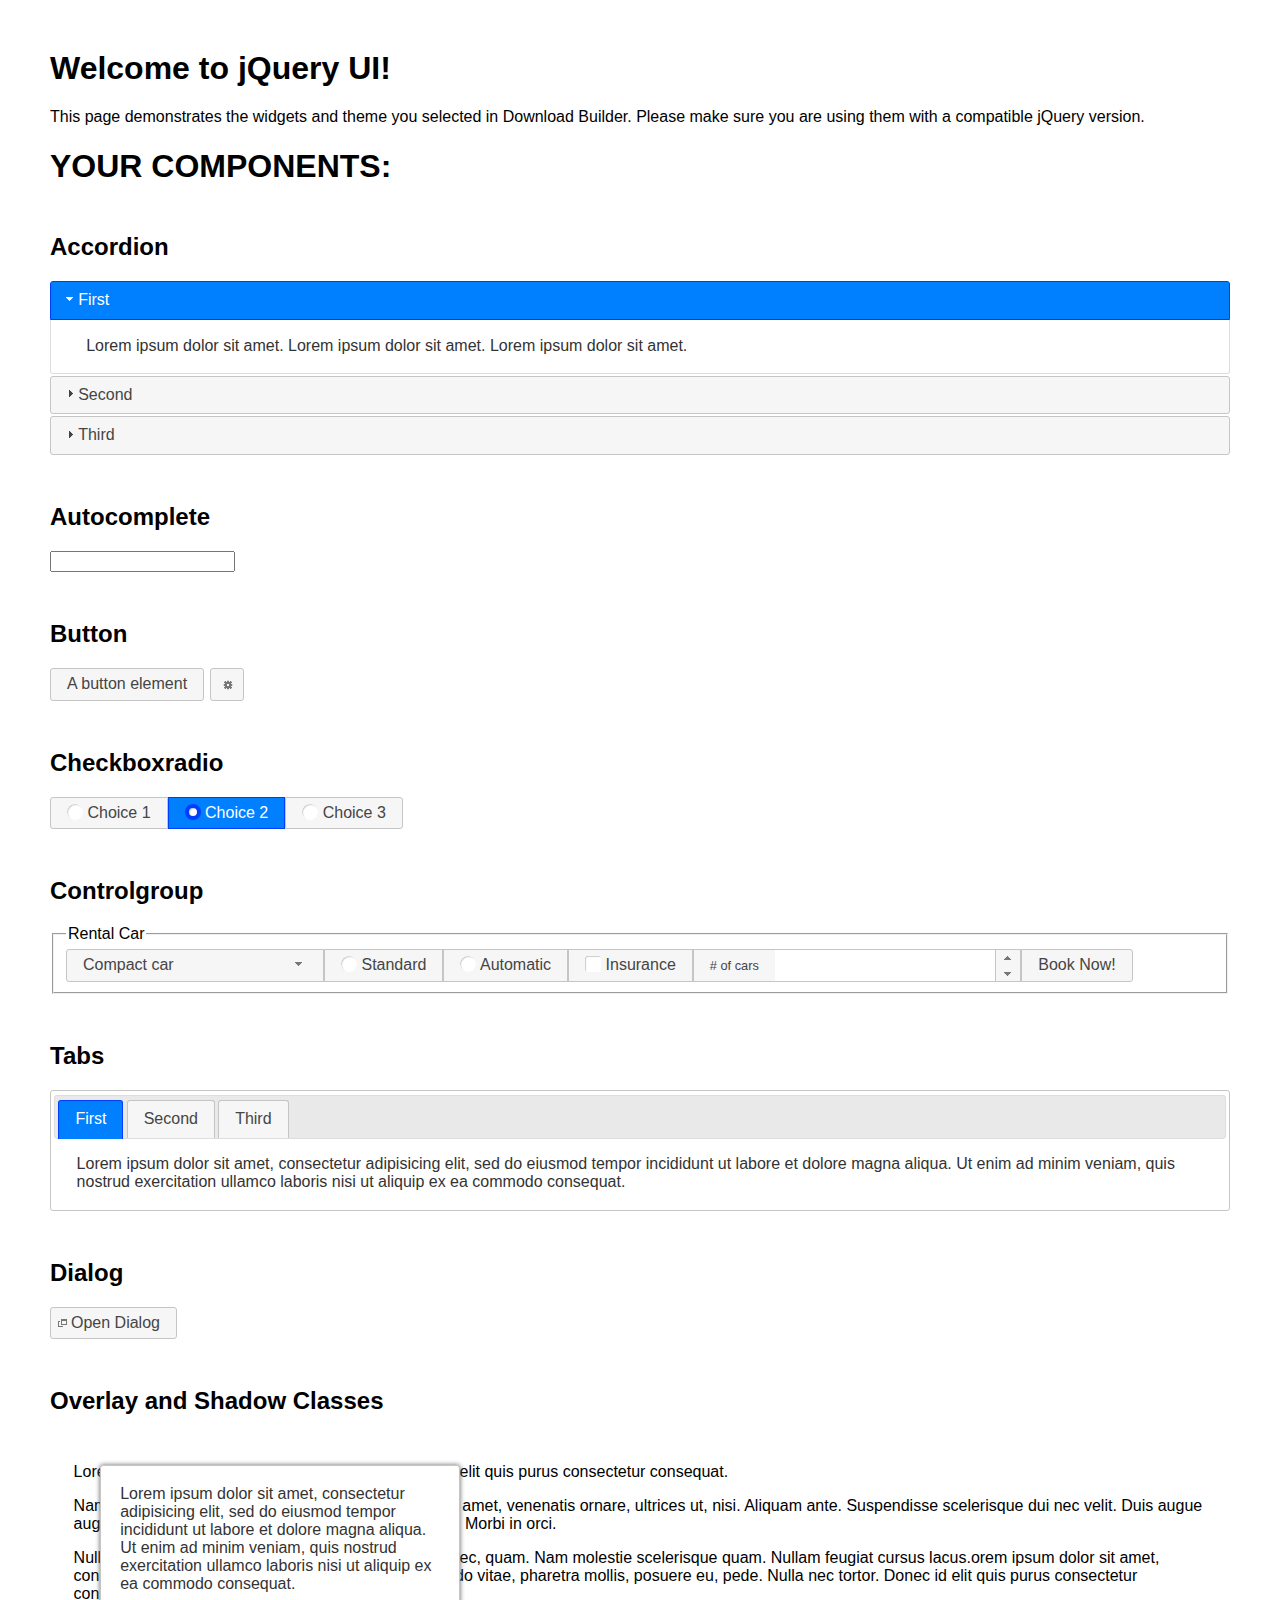
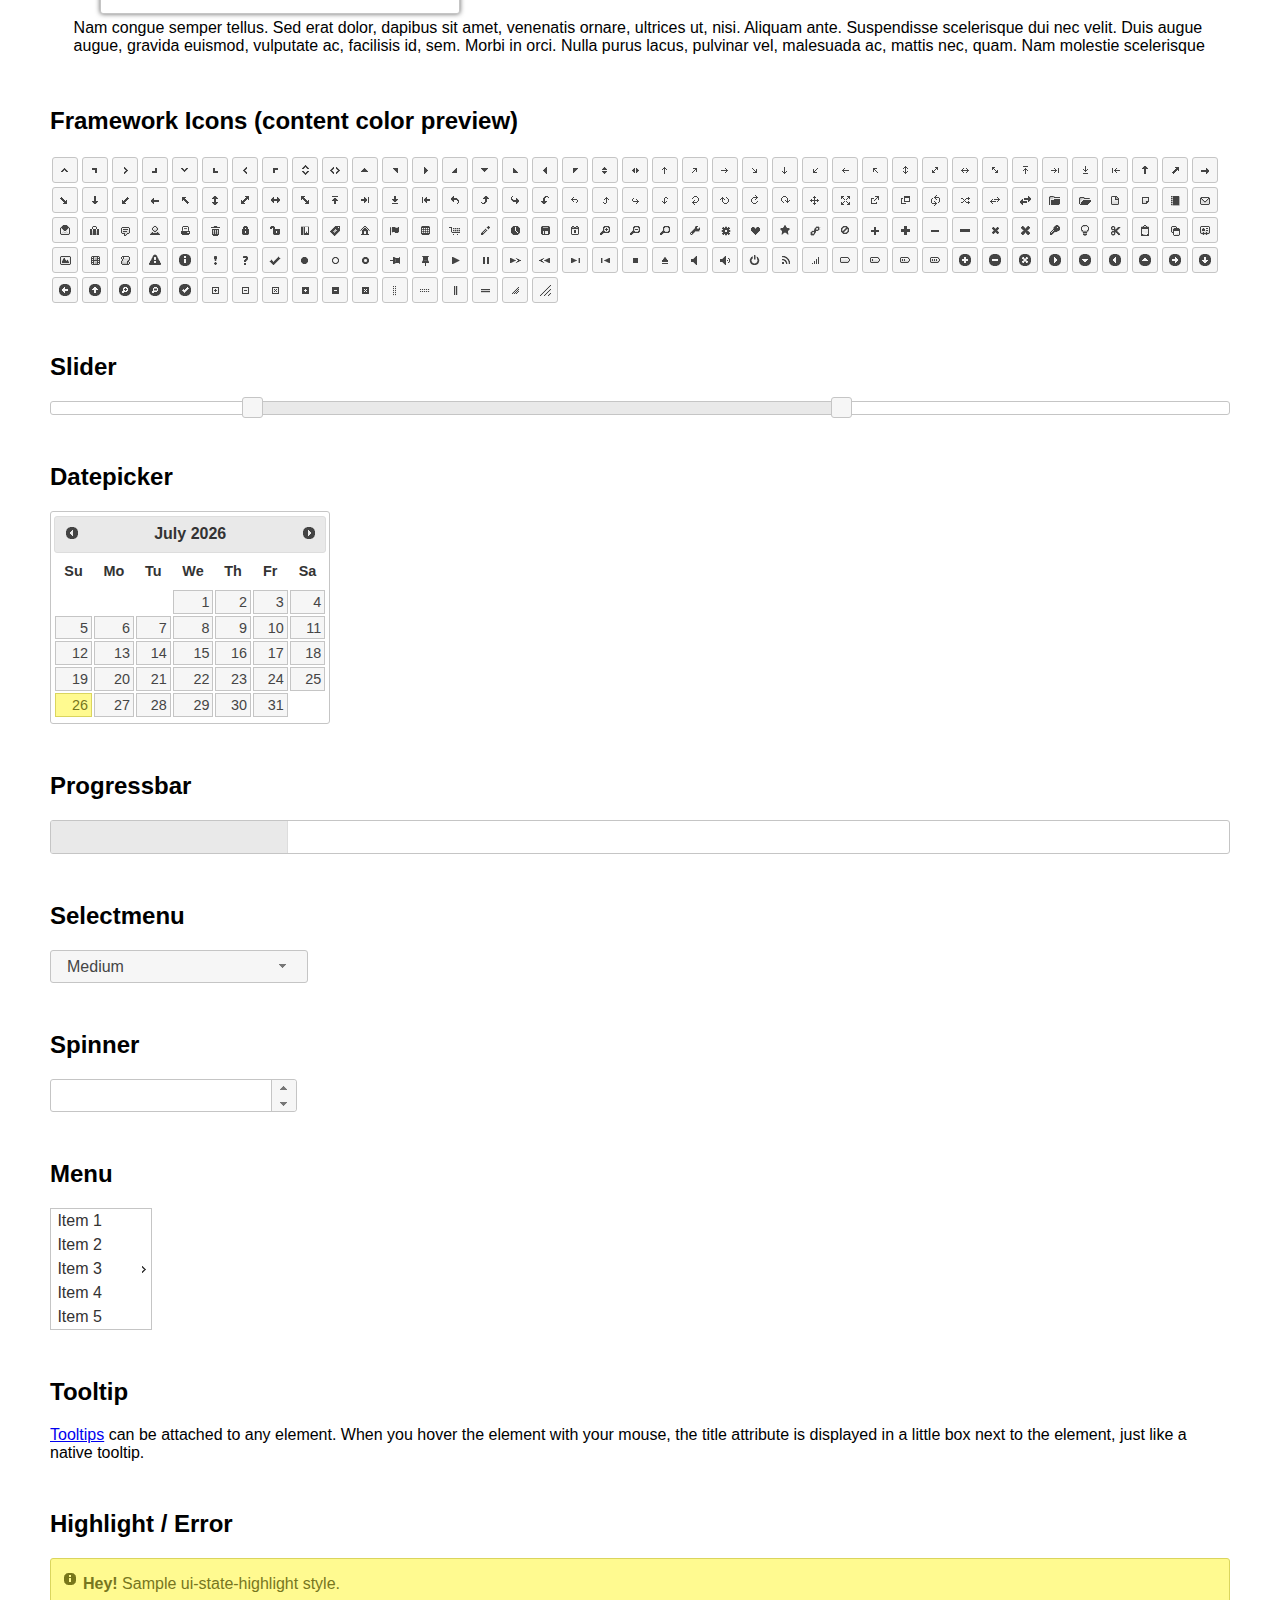
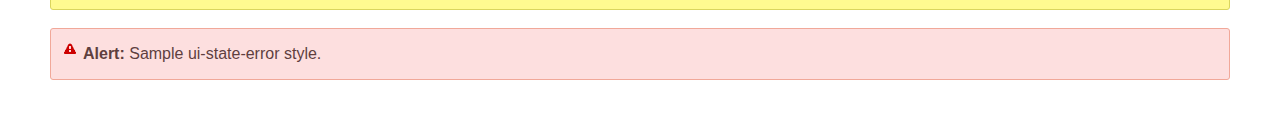
<file: plugins/jquery-ui/index.html>
<!doctype html>
<html lang="us">
<head>
	<meta charset="utf-8">
	<title>jQuery UI Example Page</title>
	<link href="jquery-ui.css" rel="stylesheet">
	<style>
	body{
		font-family: "Trebuchet MS", sans-serif;
		margin: 50px;
	}
	.demoHeaders {
		margin-top: 2em;
	}
	#dialog-link {
		padding: .4em 1em .4em 20px;
		text-decoration: none;
		position: relative;
	}
	#dialog-link span.ui-icon {
		margin: 0 5px 0 0;
		position: absolute;
		left: .2em;
		top: 50%;
		margin-top: -8px;
	}
	#icons {
		margin: 0;
		padding: 0;
	}
	#icons li {
		margin: 2px;
		position: relative;
		padding: 4px 0;
		cursor: pointer;
		float: left;
		list-style: none;
	}
	#icons span.ui-icon {
		float: left;
		margin: 0 4px;
	}
	.fakewindowcontain .ui-widget-overlay {
		position: absolute;
	}
	select {
		width: 200px;
	}
	</style>
</head>
<body>

<h1>Welcome to jQuery UI!</h1>

<div class="ui-widget">
	<p>This page demonstrates the widgets and theme you selected in Download Builder. Please make sure you are using them with a compatible jQuery version.</p>
</div>

<h1>YOUR COMPONENTS:</h1>


<!-- Accordion -->
<h2 class="demoHeaders">Accordion</h2>
<div id="accordion">
	<h3>First</h3>
	<div>Lorem ipsum dolor sit amet. Lorem ipsum dolor sit amet. Lorem ipsum dolor sit amet.</div>
	<h3>Second</h3>
	<div>Phasellus mattis tincidunt nibh.</div>
	<h3>Third</h3>
	<div>Nam dui erat, auctor a, dignissim quis.</div>
</div>



<!-- Autocomplete -->
<h2 class="demoHeaders">Autocomplete</h2>
<div>
	<input id="autocomplete" title="type &quot;a&quot;">
</div>



<!-- Button -->
<h2 class="demoHeaders">Button</h2>
<button id="button">A button element</button>
<button id="button-icon">An icon-only button</button>



<!-- Checkboxradio -->
<h2 class="demoHeaders">Checkboxradio</h2>
<form style="margin-top: 1em;">
	<div id="radioset">
		<input type="radio" id="radio1" name="radio"><label for="radio1">Choice 1</label>
		<input type="radio" id="radio2" name="radio" checked="checked"><label for="radio2">Choice 2</label>
		<input type="radio" id="radio3" name="radio"><label for="radio3">Choice 3</label>
	</div>
</form>



<!-- Controlgroup -->
<h2 class="demoHeaders">Controlgroup</h2>
<fieldset>
	<legend>Rental Car</legend>
	<div id="controlgroup">
		<select id="car-type">
			<option>Compact car</option>
			<option>Midsize car</option>
			<option>Full size car</option>
			<option>SUV</option>
			<option>Luxury</option>
			<option>Truck</option>
			<option>Van</option>
		</select>
		<label for="transmission-standard">Standard</label>
		<input type="radio" name="transmission" id="transmission-standard">
		<label for="transmission-automatic">Automatic</label>
		<input type="radio" name="transmission" id="transmission-automatic">
		<label for="insurance">Insurance</label>
		<input type="checkbox" name="insurance" id="insurance">
		<label for="horizontal-spinner" class="ui-controlgroup-label"># of cars</label>
		<input id="horizontal-spinner" class="ui-spinner-input">
		<button>Book Now!</button>
	</div>
</fieldset>



<!-- Tabs -->
<h2 class="demoHeaders">Tabs</h2>
<div id="tabs">
	<ul>
		<li><a href="#tabs-1">First</a></li>
		<li><a href="#tabs-2">Second</a></li>
		<li><a href="#tabs-3">Third</a></li>
	</ul>
	<div id="tabs-1">Lorem ipsum dolor sit amet, consectetur adipisicing elit, sed do eiusmod tempor incididunt ut labore et dolore magna aliqua. Ut enim ad minim veniam, quis nostrud exercitation ullamco laboris nisi ut aliquip ex ea commodo consequat.</div>
	<div id="tabs-2">Phasellus mattis tincidunt nibh. Cras orci urna, blandit id, pretium vel, aliquet ornare, felis. Maecenas scelerisque sem non nisl. Fusce sed lorem in enim dictum bibendum.</div>
	<div id="tabs-3">Nam dui erat, auctor a, dignissim quis, sollicitudin eu, felis. Pellentesque nisi urna, interdum eget, sagittis et, consequat vestibulum, lacus. Mauris porttitor ullamcorper augue.</div>
</div>



<h2 class="demoHeaders">Dialog</h2>
<p>
	<button id="dialog-link" class="ui-button ui-corner-all ui-widget">
		<span class="ui-icon ui-icon-newwin"></span>Open Dialog
	</button>
</p>

<h2 class="demoHeaders">Overlay and Shadow Classes</h2>
<div style="position: relative; width: 96%; height: 200px; padding:1% 2%; overflow:hidden;" class="fakewindowcontain">
	<p>Lorem ipsum dolor sit amet,  Nulla nec tortor. Donec id elit quis purus consectetur consequat. </p><p>Nam congue semper tellus. Sed erat dolor, dapibus sit amet, venenatis ornare, ultrices ut, nisi. Aliquam ante. Suspendisse scelerisque dui nec velit. Duis augue augue, gravida euismod, vulputate ac, facilisis id, sem. Morbi in orci. </p><p>Nulla purus lacus, pulvinar vel, malesuada ac, mattis nec, quam. Nam molestie scelerisque quam. Nullam feugiat cursus lacus.orem ipsum dolor sit amet, consectetur adipiscing elit. Donec libero risus, commodo vitae, pharetra mollis, posuere eu, pede. Nulla nec tortor. Donec id elit quis purus consectetur consequat. </p><p>Nam congue semper tellus. Sed erat dolor, dapibus sit amet, venenatis ornare, ultrices ut, nisi. Aliquam ante. Suspendisse scelerisque dui nec velit. Duis augue augue, gravida euismod, vulputate ac, facilisis id, sem. Morbi in orci. Nulla purus lacus, pulvinar vel, malesuada ac, mattis nec, quam. Nam molestie scelerisque quam. </p><p>Nullam feugiat cursus lacus.orem ipsum dolor sit amet, consectetur adipiscing elit. Donec libero risus, commodo vitae, pharetra mollis, posuere eu, pede. Nulla nec tortor. Donec id elit quis purus consectetur consequat. Nam congue semper tellus. Sed erat dolor, dapibus sit amet, venenatis ornare, ultrices ut, nisi. Aliquam ante. </p><p>Suspendisse scelerisque dui nec velit. Duis augue augue, gravida euismod, vulputate ac, facilisis id, sem. Morbi in orci. Nulla purus lacus, pulvinar vel, malesuada ac, mattis nec, quam. Nam molestie scelerisque quam. Nullam feugiat cursus lacus.orem ipsum dolor sit amet, consectetur adipiscing elit. Donec libero risus, commodo vitae, pharetra mollis, posuere eu, pede. Nulla nec tortor. Donec id elit quis purus consectetur consequat. Nam congue semper tellus. Sed erat dolor, dapibus sit amet, venenatis ornare, ultrices ut, nisi. </p>

	<!-- ui-dialog -->
	<div class="ui-widget-overlay ui-front"></div>
	<div style="position: absolute; width: 320px; left: 50px; top: 30px; padding: 1.2em" class="ui-widget ui-front ui-widget-content ui-corner-all ui-widget-shadow">
		Lorem ipsum dolor sit amet, consectetur adipisicing elit, sed do eiusmod tempor incididunt ut labore et dolore magna aliqua. Ut enim ad minim veniam, quis nostrud exercitation ullamco laboris nisi ut aliquip ex ea commodo consequat.
	</div>

</div>

<!-- ui-dialog -->
<div id="dialog" title="Dialog Title">
	<p>Lorem ipsum dolor sit amet, consectetur adipisicing elit, sed do eiusmod tempor incididunt ut labore et dolore magna aliqua. Ut enim ad minim veniam, quis nostrud exercitation ullamco laboris nisi ut aliquip ex ea commodo consequat.</p>
</div>



<h2 class="demoHeaders">Framework Icons (content color preview)</h2>
<ul id="icons" class="ui-widget ui-helper-clearfix">
	<li class="ui-state-default ui-corner-all" title=".ui-icon-caret-1-n"><span class="ui-icon ui-icon-caret-1-n"></span></li>
	<li class="ui-state-default ui-corner-all" title=".ui-icon-caret-1-ne"><span class="ui-icon ui-icon-caret-1-ne"></span></li>
	<li class="ui-state-default ui-corner-all" title=".ui-icon-caret-1-e"><span class="ui-icon ui-icon-caret-1-e"></span></li>
	<li class="ui-state-default ui-corner-all" title=".ui-icon-caret-1-se"><span class="ui-icon ui-icon-caret-1-se"></span></li>
	<li class="ui-state-default ui-corner-all" title=".ui-icon-caret-1-s"><span class="ui-icon ui-icon-caret-1-s"></span></li>
	<li class="ui-state-default ui-corner-all" title=".ui-icon-caret-1-sw"><span class="ui-icon ui-icon-caret-1-sw"></span></li>
	<li class="ui-state-default ui-corner-all" title=".ui-icon-caret-1-w"><span class="ui-icon ui-icon-caret-1-w"></span></li>
	<li class="ui-state-default ui-corner-all" title=".ui-icon-caret-1-nw"><span class="ui-icon ui-icon-caret-1-nw"></span></li>
	<li class="ui-state-default ui-corner-all" title=".ui-icon-caret-2-n-s"><span class="ui-icon ui-icon-caret-2-n-s"></span></li>
	<li class="ui-state-default ui-corner-all" title=".ui-icon-caret-2-e-w"><span class="ui-icon ui-icon-caret-2-e-w"></span></li>
	<li class="ui-state-default ui-corner-all" title=".ui-icon-triangle-1-n"><span class="ui-icon ui-icon-triangle-1-n"></span></li>
	<li class="ui-state-default ui-corner-all" title=".ui-icon-triangle-1-ne"><span class="ui-icon ui-icon-triangle-1-ne"></span></li>
	<li class="ui-state-default ui-corner-all" title=".ui-icon-triangle-1-e"><span class="ui-icon ui-icon-triangle-1-e"></span></li>
	<li class="ui-state-default ui-corner-all" title=".ui-icon-triangle-1-se"><span class="ui-icon ui-icon-triangle-1-se"></span></li>
	<li class="ui-state-default ui-corner-all" title=".ui-icon-triangle-1-s"><span class="ui-icon ui-icon-triangle-1-s"></span></li>
	<li class="ui-state-default ui-corner-all" title=".ui-icon-triangle-1-sw"><span class="ui-icon ui-icon-triangle-1-sw"></span></li>
	<li class="ui-state-default ui-corner-all" title=".ui-icon-triangle-1-w"><span class="ui-icon ui-icon-triangle-1-w"></span></li>
	<li class="ui-state-default ui-corner-all" title=".ui-icon-triangle-1-nw"><span class="ui-icon ui-icon-triangle-1-nw"></span></li>
	<li class="ui-state-default ui-corner-all" title=".ui-icon-triangle-2-n-s"><span class="ui-icon ui-icon-triangle-2-n-s"></span></li>
	<li class="ui-state-default ui-corner-all" title=".ui-icon-triangle-2-e-w"><span class="ui-icon ui-icon-triangle-2-e-w"></span></li>
	<li class="ui-state-default ui-corner-all" title=".ui-icon-arrow-1-n"><span class="ui-icon ui-icon-arrow-1-n"></span></li>
	<li class="ui-state-default ui-corner-all" title=".ui-icon-arrow-1-ne"><span class="ui-icon ui-icon-arrow-1-ne"></span></li>
	<li class="ui-state-default ui-corner-all" title=".ui-icon-arrow-1-e"><span class="ui-icon ui-icon-arrow-1-e"></span></li>
	<li class="ui-state-default ui-corner-all" title=".ui-icon-arrow-1-se"><span class="ui-icon ui-icon-arrow-1-se"></span></li>
	<li class="ui-state-default ui-corner-all" title=".ui-icon-arrow-1-s"><span class="ui-icon ui-icon-arrow-1-s"></span></li>
	<li class="ui-state-default ui-corner-all" title=".ui-icon-arrow-1-sw"><span class="ui-icon ui-icon-arrow-1-sw"></span></li>
	<li class="ui-state-default ui-corner-all" title=".ui-icon-arrow-1-w"><span class="ui-icon ui-icon-arrow-1-w"></span></li>
	<li class="ui-state-default ui-corner-all" title=".ui-icon-arrow-1-nw"><span class="ui-icon ui-icon-arrow-1-nw"></span></li>
	<li class="ui-state-default ui-corner-all" title=".ui-icon-arrow-2-n-s"><span class="ui-icon ui-icon-arrow-2-n-s"></span></li>
	<li class="ui-state-default ui-corner-all" title=".ui-icon-arrow-2-ne-sw"><span class="ui-icon ui-icon-arrow-2-ne-sw"></span></li>
	<li class="ui-state-default ui-corner-all" title=".ui-icon-arrow-2-e-w"><span class="ui-icon ui-icon-arrow-2-e-w"></span></li>
	<li class="ui-state-default ui-corner-all" title=".ui-icon-arrow-2-se-nw"><span class="ui-icon ui-icon-arrow-2-se-nw"></span></li>
	<li class="ui-state-default ui-corner-all" title=".ui-icon-arrowstop-1-n"><span class="ui-icon ui-icon-arrowstop-1-n"></span></li>
	<li class="ui-state-default ui-corner-all" title=".ui-icon-arrowstop-1-e"><span class="ui-icon ui-icon-arrowstop-1-e"></span></li>
	<li class="ui-state-default ui-corner-all" title=".ui-icon-arrowstop-1-s"><span class="ui-icon ui-icon-arrowstop-1-s"></span></li>
	<li class="ui-state-default ui-corner-all" title=".ui-icon-arrowstop-1-w"><span class="ui-icon ui-icon-arrowstop-1-w"></span></li>
	<li class="ui-state-default ui-corner-all" title=".ui-icon-arrowthick-1-n"><span class="ui-icon ui-icon-arrowthick-1-n"></span></li>
	<li class="ui-state-default ui-corner-all" title=".ui-icon-arrowthick-1-ne"><span class="ui-icon ui-icon-arrowthick-1-ne"></span></li>
	<li class="ui-state-default ui-corner-all" title=".ui-icon-arrowthick-1-e"><span class="ui-icon ui-icon-arrowthick-1-e"></span></li>
	<li class="ui-state-default ui-corner-all" title=".ui-icon-arrowthick-1-se"><span class="ui-icon ui-icon-arrowthick-1-se"></span></li>
	<li class="ui-state-default ui-corner-all" title=".ui-icon-arrowthick-1-s"><span class="ui-icon ui-icon-arrowthick-1-s"></span></li>
	<li class="ui-state-default ui-corner-all" title=".ui-icon-arrowthick-1-sw"><span class="ui-icon ui-icon-arrowthick-1-sw"></span></li>
	<li class="ui-state-default ui-corner-all" title=".ui-icon-arrowthick-1-w"><span class="ui-icon ui-icon-arrowthick-1-w"></span></li>
	<li class="ui-state-default ui-corner-all" title=".ui-icon-arrowthick-1-nw"><span class="ui-icon ui-icon-arrowthick-1-nw"></span></li>
	<li class="ui-state-default ui-corner-all" title=".ui-icon-arrowthick-2-n-s"><span class="ui-icon ui-icon-arrowthick-2-n-s"></span></li>
	<li class="ui-state-default ui-corner-all" title=".ui-icon-arrowthick-2-ne-sw"><span class="ui-icon ui-icon-arrowthick-2-ne-sw"></span></li>
	<li class="ui-state-default ui-corner-all" title=".ui-icon-arrowthick-2-e-w"><span class="ui-icon ui-icon-arrowthick-2-e-w"></span></li>
	<li class="ui-state-default ui-corner-all" title=".ui-icon-arrowthick-2-se-nw"><span class="ui-icon ui-icon-arrowthick-2-se-nw"></span></li>
	<li class="ui-state-default ui-corner-all" title=".ui-icon-arrowthickstop-1-n"><span class="ui-icon ui-icon-arrowthickstop-1-n"></span></li>
	<li class="ui-state-default ui-corner-all" title=".ui-icon-arrowthickstop-1-e"><span class="ui-icon ui-icon-arrowthickstop-1-e"></span></li>
	<li class="ui-state-default ui-corner-all" title=".ui-icon-arrowthickstop-1-s"><span class="ui-icon ui-icon-arrowthickstop-1-s"></span></li>
	<li class="ui-state-default ui-corner-all" title=".ui-icon-arrowthickstop-1-w"><span class="ui-icon ui-icon-arrowthickstop-1-w"></span></li>
	<li class="ui-state-default ui-corner-all" title=".ui-icon-arrowreturnthick-1-w"><span class="ui-icon ui-icon-arrowreturnthick-1-w"></span></li>
	<li class="ui-state-default ui-corner-all" title=".ui-icon-arrowreturnthick-1-n"><span class="ui-icon ui-icon-arrowreturnthick-1-n"></span></li>
	<li class="ui-state-default ui-corner-all" title=".ui-icon-arrowreturnthick-1-e"><span class="ui-icon ui-icon-arrowreturnthick-1-e"></span></li>
	<li class="ui-state-default ui-corner-all" title=".ui-icon-arrowreturnthick-1-s"><span class="ui-icon ui-icon-arrowreturnthick-1-s"></span></li>
	<li class="ui-state-default ui-corner-all" title=".ui-icon-arrowreturn-1-w"><span class="ui-icon ui-icon-arrowreturn-1-w"></span></li>
	<li class="ui-state-default ui-corner-all" title=".ui-icon-arrowreturn-1-n"><span class="ui-icon ui-icon-arrowreturn-1-n"></span></li>
	<li class="ui-state-default ui-corner-all" title=".ui-icon-arrowreturn-1-e"><span class="ui-icon ui-icon-arrowreturn-1-e"></span></li>
	<li class="ui-state-default ui-corner-all" title=".ui-icon-arrowreturn-1-s"><span class="ui-icon ui-icon-arrowreturn-1-s"></span></li>
	<li class="ui-state-default ui-corner-all" title=".ui-icon-arrowrefresh-1-w"><span class="ui-icon ui-icon-arrowrefresh-1-w"></span></li>
	<li class="ui-state-default ui-corner-all" title=".ui-icon-arrowrefresh-1-n"><span class="ui-icon ui-icon-arrowrefresh-1-n"></span></li>
	<li class="ui-state-default ui-corner-all" title=".ui-icon-arrowrefresh-1-e"><span class="ui-icon ui-icon-arrowrefresh-1-e"></span></li>
	<li class="ui-state-default ui-corner-all" title=".ui-icon-arrowrefresh-1-s"><span class="ui-icon ui-icon-arrowrefresh-1-s"></span></li>
	<li class="ui-state-default ui-corner-all" title=".ui-icon-arrow-4"><span class="ui-icon ui-icon-arrow-4"></span></li>
	<li class="ui-state-default ui-corner-all" title=".ui-icon-arrow-4-diag"><span class="ui-icon ui-icon-arrow-4-diag"></span></li>
	<li class="ui-state-default ui-corner-all" title=".ui-icon-extlink"><span class="ui-icon ui-icon-extlink"></span></li>
	<li class="ui-state-default ui-corner-all" title=".ui-icon-newwin"><span class="ui-icon ui-icon-newwin"></span></li>
	<li class="ui-state-default ui-corner-all" title=".ui-icon-refresh"><span class="ui-icon ui-icon-refresh"></span></li>
	<li class="ui-state-default ui-corner-all" title=".ui-icon-shuffle"><span class="ui-icon ui-icon-shuffle"></span></li>
	<li class="ui-state-default ui-corner-all" title=".ui-icon-transfer-e-w"><span class="ui-icon ui-icon-transfer-e-w"></span></li>
	<li class="ui-state-default ui-corner-all" title=".ui-icon-transferthick-e-w"><span class="ui-icon ui-icon-transferthick-e-w"></span></li>
	<li class="ui-state-default ui-corner-all" title=".ui-icon-folder-collapsed"><span class="ui-icon ui-icon-folder-collapsed"></span></li>
	<li class="ui-state-default ui-corner-all" title=".ui-icon-folder-open"><span class="ui-icon ui-icon-folder-open"></span></li>
	<li class="ui-state-default ui-corner-all" title=".ui-icon-document"><span class="ui-icon ui-icon-document"></span></li>
	<li class="ui-state-default ui-corner-all" title=".ui-icon-document-b"><span class="ui-icon ui-icon-document-b"></span></li>
	<li class="ui-state-default ui-corner-all" title=".ui-icon-note"><span class="ui-icon ui-icon-note"></span></li>
	<li class="ui-state-default ui-corner-all" title=".ui-icon-mail-closed"><span class="ui-icon ui-icon-mail-closed"></span></li>
	<li class="ui-state-default ui-corner-all" title=".ui-icon-mail-open"><span class="ui-icon ui-icon-mail-open"></span></li>
	<li class="ui-state-default ui-corner-all" title=".ui-icon-suitcase"><span class="ui-icon ui-icon-suitcase"></span></li>
	<li class="ui-state-default ui-corner-all" title=".ui-icon-comment"><span class="ui-icon ui-icon-comment"></span></li>
	<li class="ui-state-default ui-corner-all" title=".ui-icon-person"><span class="ui-icon ui-icon-person"></span></li>
	<li class="ui-state-default ui-corner-all" title=".ui-icon-print"><span class="ui-icon ui-icon-print"></span></li>
	<li class="ui-state-default ui-corner-all" title=".ui-icon-trash"><span class="ui-icon ui-icon-trash"></span></li>
	<li class="ui-state-default ui-corner-all" title=".ui-icon-locked"><span class="ui-icon ui-icon-locked"></span></li>
	<li class="ui-state-default ui-corner-all" title=".ui-icon-unlocked"><span class="ui-icon ui-icon-unlocked"></span></li>
	<li class="ui-state-default ui-corner-all" title=".ui-icon-bookmark"><span class="ui-icon ui-icon-bookmark"></span></li>
	<li class="ui-state-default ui-corner-all" title=".ui-icon-tag"><span class="ui-icon ui-icon-tag"></span></li>
	<li class="ui-state-default ui-corner-all" title=".ui-icon-home"><span class="ui-icon ui-icon-home"></span></li>
	<li class="ui-state-default ui-corner-all" title=".ui-icon-flag"><span class="ui-icon ui-icon-flag"></span></li>
	<li class="ui-state-default ui-corner-all" title=".ui-icon-calculator"><span class="ui-icon ui-icon-calculator"></span></li>
	<li class="ui-state-default ui-corner-all" title=".ui-icon-cart"><span class="ui-icon ui-icon-cart"></span></li>
	<li class="ui-state-default ui-corner-all" title=".ui-icon-pencil"><span class="ui-icon ui-icon-pencil"></span></li>
	<li class="ui-state-default ui-corner-all" title=".ui-icon-clock"><span class="ui-icon ui-icon-clock"></span></li>
	<li class="ui-state-default ui-corner-all" title=".ui-icon-disk"><span class="ui-icon ui-icon-disk"></span></li>
	<li class="ui-state-default ui-corner-all" title=".ui-icon-calendar"><span class="ui-icon ui-icon-calendar"></span></li>
	<li class="ui-state-default ui-corner-all" title=".ui-icon-zoomin"><span class="ui-icon ui-icon-zoomin"></span></li>
	<li class="ui-state-default ui-corner-all" title=".ui-icon-zoomout"><span class="ui-icon ui-icon-zoomout"></span></li>
	<li class="ui-state-default ui-corner-all" title=".ui-icon-search"><span class="ui-icon ui-icon-search"></span></li>
	<li class="ui-state-default ui-corner-all" title=".ui-icon-wrench"><span class="ui-icon ui-icon-wrench"></span></li>
	<li class="ui-state-default ui-corner-all" title=".ui-icon-gear"><span class="ui-icon ui-icon-gear"></span></li>
	<li class="ui-state-default ui-corner-all" title=".ui-icon-heart"><span class="ui-icon ui-icon-heart"></span></li>
	<li class="ui-state-default ui-corner-all" title=".ui-icon-star"><span class="ui-icon ui-icon-star"></span></li>
	<li class="ui-state-default ui-corner-all" title=".ui-icon-link"><span class="ui-icon ui-icon-link"></span></li>
	<li class="ui-state-default ui-corner-all" title=".ui-icon-cancel"><span class="ui-icon ui-icon-cancel"></span></li>
	<li class="ui-state-default ui-corner-all" title=".ui-icon-plus"><span class="ui-icon ui-icon-plus"></span></li>
	<li class="ui-state-default ui-corner-all" title=".ui-icon-plusthick"><span class="ui-icon ui-icon-plusthick"></span></li>
	<li class="ui-state-default ui-corner-all" title=".ui-icon-minus"><span class="ui-icon ui-icon-minus"></span></li>
	<li class="ui-state-default ui-corner-all" title=".ui-icon-minusthick"><span class="ui-icon ui-icon-minusthick"></span></li>
	<li class="ui-state-default ui-corner-all" title=".ui-icon-close"><span class="ui-icon ui-icon-close"></span></li>
	<li class="ui-state-default ui-corner-all" title=".ui-icon-closethick"><span class="ui-icon ui-icon-closethick"></span></li>
	<li class="ui-state-default ui-corner-all" title=".ui-icon-key"><span class="ui-icon ui-icon-key"></span></li>
	<li class="ui-state-default ui-corner-all" title=".ui-icon-lightbulb"><span class="ui-icon ui-icon-lightbulb"></span></li>
	<li class="ui-state-default ui-corner-all" title=".ui-icon-scissors"><span class="ui-icon ui-icon-scissors"></span></li>
	<li class="ui-state-default ui-corner-all" title=".ui-icon-clipboard"><span class="ui-icon ui-icon-clipboard"></span></li>
	<li class="ui-state-default ui-corner-all" title=".ui-icon-copy"><span class="ui-icon ui-icon-copy"></span></li>
	<li class="ui-state-default ui-corner-all" title=".ui-icon-contact"><span class="ui-icon ui-icon-contact"></span></li>
	<li class="ui-state-default ui-corner-all" title=".ui-icon-image"><span class="ui-icon ui-icon-image"></span></li>
	<li class="ui-state-default ui-corner-all" title=".ui-icon-video"><span class="ui-icon ui-icon-video"></span></li>
	<li class="ui-state-default ui-corner-all" title=".ui-icon-script"><span class="ui-icon ui-icon-script"></span></li>
	<li class="ui-state-default ui-corner-all" title=".ui-icon-alert"><span class="ui-icon ui-icon-alert"></span></li>
	<li class="ui-state-default ui-corner-all" title=".ui-icon-info"><span class="ui-icon ui-icon-info"></span></li>
	<li class="ui-state-default ui-corner-all" title=".ui-icon-notice"><span class="ui-icon ui-icon-notice"></span></li>
	<li class="ui-state-default ui-corner-all" title=".ui-icon-help"><span class="ui-icon ui-icon-help"></span></li>
	<li class="ui-state-default ui-corner-all" title=".ui-icon-check"><span class="ui-icon ui-icon-check"></span></li>
	<li class="ui-state-default ui-corner-all" title=".ui-icon-bullet"><span class="ui-icon ui-icon-bullet"></span></li>
	<li class="ui-state-default ui-corner-all" title=".ui-icon-radio-off"><span class="ui-icon ui-icon-radio-off"></span></li>
	<li class="ui-state-default ui-corner-all" title=".ui-icon-radio-on"><span class="ui-icon ui-icon-radio-on"></span></li>
	<li class="ui-state-default ui-corner-all" title=".ui-icon-pin-w"><span class="ui-icon ui-icon-pin-w"></span></li>
	<li class="ui-state-default ui-corner-all" title=".ui-icon-pin-s"><span class="ui-icon ui-icon-pin-s"></span></li>
	<li class="ui-state-default ui-corner-all" title=".ui-icon-play"><span class="ui-icon ui-icon-play"></span></li>
	<li class="ui-state-default ui-corner-all" title=".ui-icon-pause"><span class="ui-icon ui-icon-pause"></span></li>
	<li class="ui-state-default ui-corner-all" title=".ui-icon-seek-next"><span class="ui-icon ui-icon-seek-next"></span></li>
	<li class="ui-state-default ui-corner-all" title=".ui-icon-seek-prev"><span class="ui-icon ui-icon-seek-prev"></span></li>
	<li class="ui-state-default ui-corner-all" title=".ui-icon-seek-end"><span class="ui-icon ui-icon-seek-end"></span></li>
	<li class="ui-state-default ui-corner-all" title=".ui-icon-seek-first"><span class="ui-icon ui-icon-seek-first"></span></li>
	<li class="ui-state-default ui-corner-all" title=".ui-icon-stop"><span class="ui-icon ui-icon-stop"></span></li>
	<li class="ui-state-default ui-corner-all" title=".ui-icon-eject"><span class="ui-icon ui-icon-eject"></span></li>
	<li class="ui-state-default ui-corner-all" title=".ui-icon-volume-off"><span class="ui-icon ui-icon-volume-off"></span></li>
	<li class="ui-state-default ui-corner-all" title=".ui-icon-volume-on"><span class="ui-icon ui-icon-volume-on"></span></li>
	<li class="ui-state-default ui-corner-all" title=".ui-icon-power"><span class="ui-icon ui-icon-power"></span></li>
	<li class="ui-state-default ui-corner-all" title=".ui-icon-signal-diag"><span class="ui-icon ui-icon-signal-diag"></span></li>
	<li class="ui-state-default ui-corner-all" title=".ui-icon-signal"><span class="ui-icon ui-icon-signal"></span></li>
	<li class="ui-state-default ui-corner-all" title=".ui-icon-battery-0"><span class="ui-icon ui-icon-battery-0"></span></li>
	<li class="ui-state-default ui-corner-all" title=".ui-icon-battery-1"><span class="ui-icon ui-icon-battery-1"></span></li>
	<li class="ui-state-default ui-corner-all" title=".ui-icon-battery-2"><span class="ui-icon ui-icon-battery-2"></span></li>
	<li class="ui-state-default ui-corner-all" title=".ui-icon-battery-3"><span class="ui-icon ui-icon-battery-3"></span></li>
	<li class="ui-state-default ui-corner-all" title=".ui-icon-circle-plus"><span class="ui-icon ui-icon-circle-plus"></span></li>
	<li class="ui-state-default ui-corner-all" title=".ui-icon-circle-minus"><span class="ui-icon ui-icon-circle-minus"></span></li>
	<li class="ui-state-default ui-corner-all" title=".ui-icon-circle-close"><span class="ui-icon ui-icon-circle-close"></span></li>
	<li class="ui-state-default ui-corner-all" title=".ui-icon-circle-triangle-e"><span class="ui-icon ui-icon-circle-triangle-e"></span></li>
	<li class="ui-state-default ui-corner-all" title=".ui-icon-circle-triangle-s"><span class="ui-icon ui-icon-circle-triangle-s"></span></li>
	<li class="ui-state-default ui-corner-all" title=".ui-icon-circle-triangle-w"><span class="ui-icon ui-icon-circle-triangle-w"></span></li>
	<li class="ui-state-default ui-corner-all" title=".ui-icon-circle-triangle-n"><span class="ui-icon ui-icon-circle-triangle-n"></span></li>
	<li class="ui-state-default ui-corner-all" title=".ui-icon-circle-arrow-e"><span class="ui-icon ui-icon-circle-arrow-e"></span></li>
	<li class="ui-state-default ui-corner-all" title=".ui-icon-circle-arrow-s"><span class="ui-icon ui-icon-circle-arrow-s"></span></li>
	<li class="ui-state-default ui-corner-all" title=".ui-icon-circle-arrow-w"><span class="ui-icon ui-icon-circle-arrow-w"></span></li>
	<li class="ui-state-default ui-corner-all" title=".ui-icon-circle-arrow-n"><span class="ui-icon ui-icon-circle-arrow-n"></span></li>
	<li class="ui-state-default ui-corner-all" title=".ui-icon-circle-zoomin"><span class="ui-icon ui-icon-circle-zoomin"></span></li>
	<li class="ui-state-default ui-corner-all" title=".ui-icon-circle-zoomout"><span class="ui-icon ui-icon-circle-zoomout"></span></li>
	<li class="ui-state-default ui-corner-all" title=".ui-icon-circle-check"><span class="ui-icon ui-icon-circle-check"></span></li>
	<li class="ui-state-default ui-corner-all" title=".ui-icon-circlesmall-plus"><span class="ui-icon ui-icon-circlesmall-plus"></span></li>
	<li class="ui-state-default ui-corner-all" title=".ui-icon-circlesmall-minus"><span class="ui-icon ui-icon-circlesmall-minus"></span></li>
	<li class="ui-state-default ui-corner-all" title=".ui-icon-circlesmall-close"><span class="ui-icon ui-icon-circlesmall-close"></span></li>
	<li class="ui-state-default ui-corner-all" title=".ui-icon-squaresmall-plus"><span class="ui-icon ui-icon-squaresmall-plus"></span></li>
	<li class="ui-state-default ui-corner-all" title=".ui-icon-squaresmall-minus"><span class="ui-icon ui-icon-squaresmall-minus"></span></li>
	<li class="ui-state-default ui-corner-all" title=".ui-icon-squaresmall-close"><span class="ui-icon ui-icon-squaresmall-close"></span></li>
	<li class="ui-state-default ui-corner-all" title=".ui-icon-grip-dotted-vertical"><span class="ui-icon ui-icon-grip-dotted-vertical"></span></li>
	<li class="ui-state-default ui-corner-all" title=".ui-icon-grip-dotted-horizontal"><span class="ui-icon ui-icon-grip-dotted-horizontal"></span></li>
	<li class="ui-state-default ui-corner-all" title=".ui-icon-grip-solid-vertical"><span class="ui-icon ui-icon-grip-solid-vertical"></span></li>
	<li class="ui-state-default ui-corner-all" title=".ui-icon-grip-solid-horizontal"><span class="ui-icon ui-icon-grip-solid-horizontal"></span></li>
	<li class="ui-state-default ui-corner-all" title=".ui-icon-gripsmall-diagonal-se"><span class="ui-icon ui-icon-gripsmall-diagonal-se"></span></li>
	<li class="ui-state-default ui-corner-all" title=".ui-icon-grip-diagonal-se"><span class="ui-icon ui-icon-grip-diagonal-se"></span></li>
</ul>


<!-- Slider -->
<h2 class="demoHeaders">Slider</h2>
<div id="slider"></div>



<!-- Datepicker -->
<h2 class="demoHeaders">Datepicker</h2>
<div id="datepicker"></div>



<!-- Progressbar -->
<h2 class="demoHeaders">Progressbar</h2>
<div id="progressbar"></div>



<!-- Progressbar -->
<h2 class="demoHeaders">Selectmenu</h2>
<select id="selectmenu">
	<option>Slower</option>
	<option>Slow</option>
	<option selected="selected">Medium</option>
	<option>Fast</option>
	<option>Faster</option>
</select>



<!-- Spinner -->
<h2 class="demoHeaders">Spinner</h2>
<input id="spinner">



<!-- Menu -->
<h2 class="demoHeaders">Menu</h2>
<ul style="width:100px;" id="menu">
	<li><div>Item 1</div></li>
	<li><div>Item 2</div></li>
	<li><div>Item 3</div>
		<ul>
			<li><div>Item 3-1</div></li>
			<li><div>Item 3-2</div></li>
			<li><div>Item 3-3</div></li>
			<li><div>Item 3-4</div></li>
			<li><div>Item 3-5</div></li>
		</ul>
	</li>
	<li><div>Item 4</div></li>
	<li><div>Item 5</div></li>
</ul>



<!-- Tooltip -->
<h2 class="demoHeaders">Tooltip</h2>
<p id="tooltip">
	<a href="#" title="That&apos;s what this widget is">Tooltips</a> can be attached to any element. When you hover
the element with your mouse, the title attribute is displayed in a little box next to the element, just like a native tooltip.
</p>


<!-- Highlight / Error -->
<h2 class="demoHeaders">Highlight / Error</h2>
<div class="ui-widget">
	<div class="ui-state-highlight ui-corner-all" style="margin-top: 20px; padding: 0 .7em;">
		<p><span class="ui-icon ui-icon-info" style="float: left; margin-right: .3em;"></span>
		<strong>Hey!</strong> Sample ui-state-highlight style.</p>
	</div>
</div>
<br>
<div class="ui-widget">
	<div class="ui-state-error ui-corner-all" style="padding: 0 .7em;">
		<p><span class="ui-icon ui-icon-alert" style="float: left; margin-right: .3em;"></span>
		<strong>Alert:</strong> Sample ui-state-error style.</p>
	</div>
</div>

<script src="external/jquery/jquery.js"></script>
<script src="jquery-ui.js"></script>
<script>

$( "#accordion" ).accordion();



var availableTags = [
	"ActionScript",
	"AppleScript",
	"Asp",
	"BASIC",
	"C",
	"C++",
	"Clojure",
	"COBOL",
	"ColdFusion",
	"Erlang",
	"Fortran",
	"Groovy",
	"Haskell",
	"Java",
	"JavaScript",
	"Lisp",
	"Perl",
	"PHP",
	"Python",
	"Ruby",
	"Scala",
	"Scheme"
];
$( "#autocomplete" ).autocomplete({
	source: availableTags
});



$( "#button" ).button();
$( "#button-icon" ).button({
	icon: "ui-icon-gear",
	showLabel: false
});



$( "#radioset" ).buttonset();



$( "#controlgroup" ).controlgroup();



$( "#tabs" ).tabs();



$( "#dialog" ).dialog({
	autoOpen: false,
	width: 400,
	buttons: [
		{
			text: "Ok",
			click: function() {
				$( this ).dialog( "close" );
			}
		},
		{
			text: "Cancel",
			click: function() {
				$( this ).dialog( "close" );
			}
		}
	]
});

// Link to open the dialog
$( "#dialog-link" ).click(function( event ) {
	$( "#dialog" ).dialog( "open" );
	event.preventDefault();
});



$( "#datepicker" ).datepicker({
	inline: true
});



$( "#slider" ).slider({
	range: true,
	values: [ 17, 67 ]
});



$( "#progressbar" ).progressbar({
	value: 20
});



$( "#spinner" ).spinner();



$( "#menu" ).menu();



$( "#tooltip" ).tooltip();



$( "#selectmenu" ).selectmenu();


// Hover states on the static widgets
$( "#dialog-link, #icons li" ).hover(
	function() {
		$( this ).addClass( "ui-state-hover" );
	},
	function() {
		$( this ).removeClass( "ui-state-hover" );
	}
);
</script>
</body>
</html>
</file>
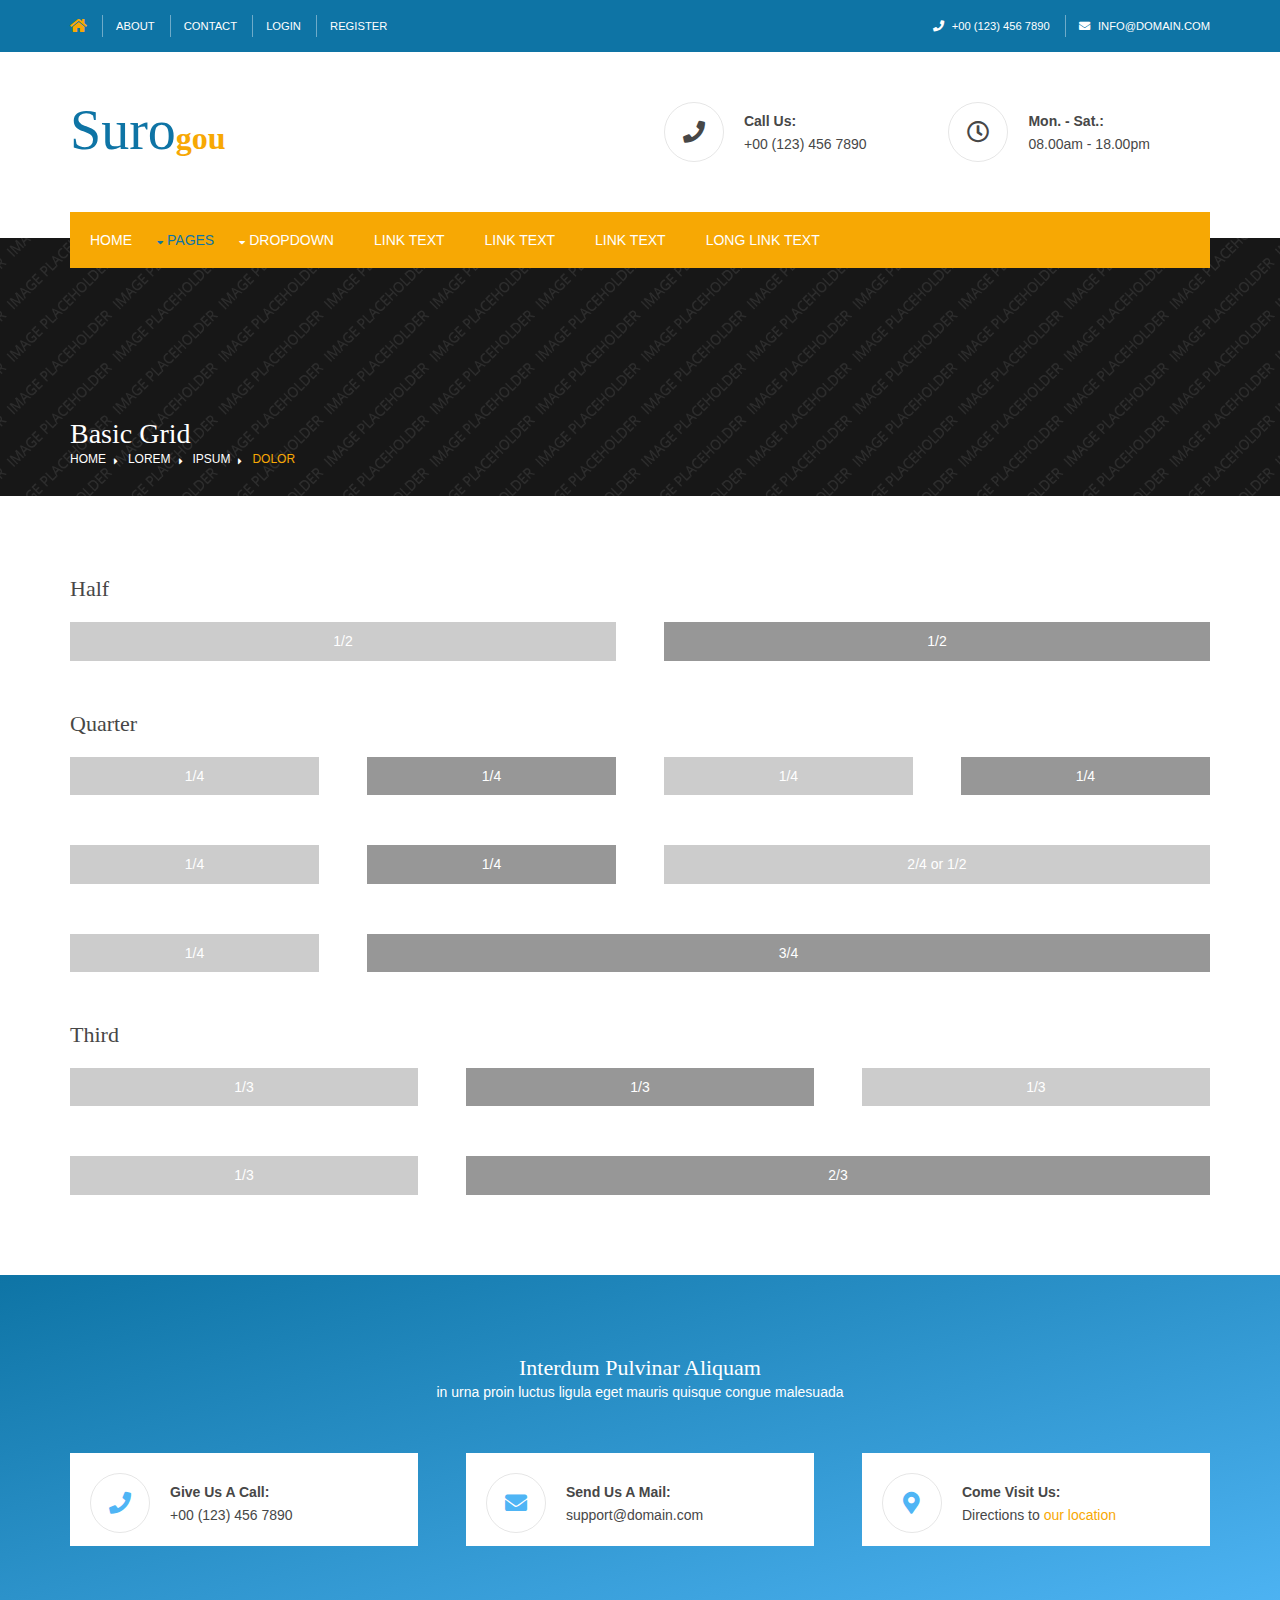
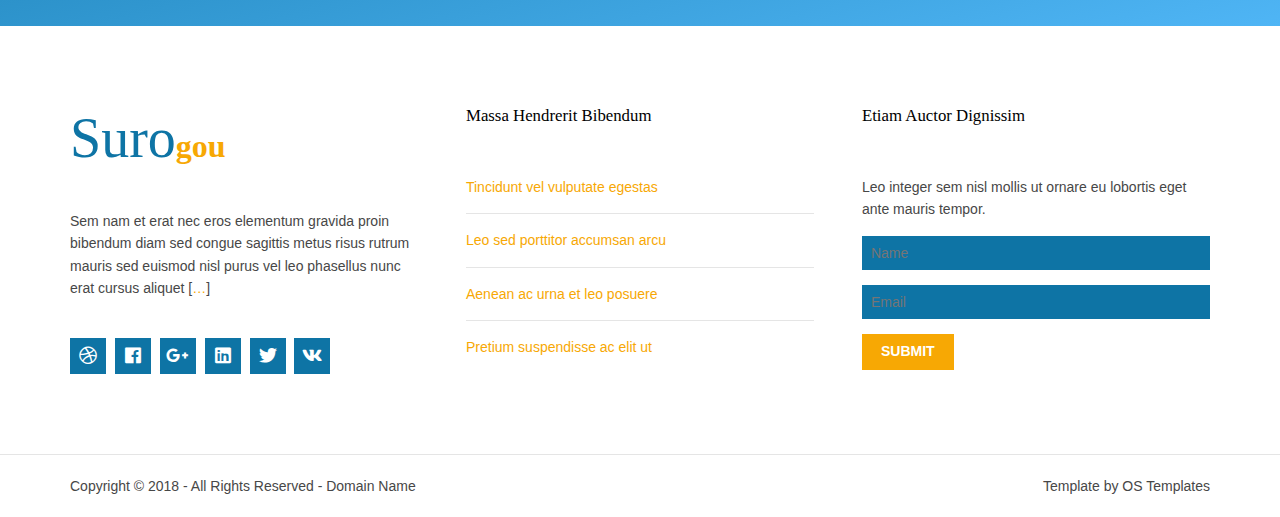
<file: pages/basic-grid.html>
<!DOCTYPE html>
<!--
Template Name: Surogou
Author: <a href="https://www.os-templates.com/">OS Templates</a>
Author URI: https://www.os-templates.com/
Copyright: OS-Templates.com
Licence: Free to use under our free template licence terms
Licence URI: https://www.os-templates.com/template-terms
-->
<html lang="">
<!-- To declare your language - read more here: https://www.w3.org/International/questions/qa-html-language-declarations -->
<head>
<title>Surogou | Pages | Basic Grid</title>
<meta charset="utf-8">
<meta name="viewport" content="width=device-width, initial-scale=1.0, maximum-scale=1.0, user-scalable=no">
<link href="../layout/styles/layout.css" rel="stylesheet" type="text/css" media="all">
<style type="text/css">
/* DEMO ONLY */
.container .demo{text-align:center;}
.container .demo div{padding:8px 0;}
.container .demo div:nth-child(odd){color:#FFFFFF; background:#CCCCCC;}
.container .demo div:nth-child(even){color:#FFFFFF; background:#979797;}
@media screen and (max-width:900px){.container .demo div{margin-bottom:0;}}
/* DEMO ONLY */
</style>
</head>
<body id="top">
<!-- ################################################################################################ -->
<!-- ################################################################################################ -->
<!-- ################################################################################################ -->
<div class="wrapper row0">
  <div id="topbar" class="hoc clear"> 
    <!-- ################################################################################################ -->
    <div class="fl_left">
      <ul class="nospace">
        <li><a href="../index.html"><i class="fas fa-home fa-lg"></i></a></li>
        <li><a href="#">About</a></li>
        <li><a href="#">Contact</a></li>
        <li><a href="#">Login</a></li>
        <li><a href="#">Register</a></li>
      </ul>
    </div>
    <div class="fl_right">
      <ul class="nospace">
        <li><i class="fas fa-phone rgtspace-5"></i> +00 (123) 456 7890</li>
        <li><i class="fas fa-envelope rgtspace-5"></i> info@domain.com</li>
      </ul>
    </div>
    <!-- ################################################################################################ -->
  </div>
</div>
<!-- ################################################################################################ -->
<!-- ################################################################################################ -->
<!-- ################################################################################################ -->
<div class="wrapper row1">
  <header id="header" class="hoc clear"> 
    <!-- ################################################################################################ -->
    <div id="logo" class="one_half first">
      <h1 class="logoname"><a href="../index.html"><span>Suro</span>gou</a></h1>
    </div>
    <div class="one_half">
      <ul class="nospace clear">
        <li class="one_half first">
          <div class="block clear"><i class="fas fa-phone"></i> <span><strong class="block">Call Us:</strong> +00 (123) 456 7890</span> </div>
        </li>
        <li class="one_half">
          <div class="block clear"><i class="far fa-clock"></i> <span><strong class="block"> Mon. - Sat.:</strong> 08.00am - 18.00pm</span> </div>
        </li>
      </ul>
    </div>
    <!-- ################################################################################################ -->
  </header>
  <nav id="mainav" class="hoc clear"> 
    <!-- ################################################################################################ -->
    <ul class="clear">
      <li><a href="../index.html">Home</a></li>
      <li class="active"><a class="drop" href="#">Pages</a>
        <ul>
          <li><a href="gallery.html">Gallery</a></li>
          <li><a href="full-width.html">Full Width</a></li>
          <li><a href="sidebar-left.html">Sidebar Left</a></li>
          <li><a href="sidebar-right.html">Sidebar Right</a></li>
          <li class="active"><a href="basic-grid.html">Basic Grid</a></li>
          <li><a href="font-icons.html">Font Icons</a></li>
        </ul>
      </li>
      <li><a class="drop" href="#">Dropdown</a>
        <ul>
          <li><a href="#">Level 2</a></li>
          <li><a class="drop" href="#">Level 2 + Drop</a>
            <ul>
              <li><a href="#">Level 3</a></li>
              <li><a href="#">Level 3</a></li>
              <li><a href="#">Level 3</a></li>
            </ul>
          </li>
          <li><a href="#">Level 2</a></li>
        </ul>
      </li>
      <li><a href="#">Link Text</a></li>
      <li><a href="#">Link Text</a></li>
      <li><a href="#">Link Text</a></li>
      <li><a href="#">Long Link Text</a></li>
    </ul>
    <!-- ################################################################################################ -->
  </nav>
</div>
<!-- ################################################################################################ -->
<!-- ################################################################################################ -->
<!-- ################################################################################################ -->
<div class="wrapper bgded overlay" style="background-image:url('../images/demo/backgrounds/01.png');">
  <div id="breadcrumb" class="hoc clear"> 
    <!-- ################################################################################################ -->
    <h6 class="heading">Basic Grid</h6>
    <ul>
      <li><a href="#">Home</a></li>
      <li><a href="#">Lorem</a></li>
      <li><a href="#">Ipsum</a></li>
      <li><a href="#">Dolor</a></li>
    </ul>
    <!-- ################################################################################################ -->
  </div>
</div>
<!-- ################################################################################################ -->
<!-- ################################################################################################ -->
<!-- ################################################################################################ -->
<div class="wrapper row3">
  <main class="hoc container clear"> 
    <!-- main body -->
    <!-- ################################################################################################ -->
    <div class="content"> 
      <!-- ################################################################################################ -->
      <h2>Half</h2>
      <!-- ################################################################################################ -->
      <div class="group btmspace-50 demo">
        <div class="one_half first">1/2</div>
        <div class="one_half">1/2</div>
      </div>
      <!-- ################################################################################################ -->
      <h2>Quarter</h2>
      <!-- ################################################################################################ -->
      <div class="group btmspace-50 demo">
        <div class="one_quarter first">1/4</div>
        <div class="one_quarter">1/4</div>
        <div class="one_quarter">1/4</div>
        <div class="one_quarter">1/4</div>
      </div>
      <div class="group btmspace-50 demo">
        <div class="one_quarter first">1/4</div>
        <div class="one_quarter">1/4</div>
        <div class="two_quarter">2/4 or 1/2</div>
      </div>
      <div class="group btmspace-50 demo">
        <div class="one_quarter first">1/4</div>
        <div class="three_quarter">3/4</div>
      </div>
      <!-- ################################################################################################ -->
      <h2>Third</h2>
      <!-- ################################################################################################ -->
      <div class="group btmspace-50 demo">
        <div class="one_third first">1/3</div>
        <div class="one_third">1/3</div>
        <div class="one_third">1/3</div>
      </div>
      <div class="group demo">
        <div class="one_third first">1/3</div>
        <div class="two_third">2/3</div>
      </div>
      <!-- ################################################################################################ -->
    </div>
    <!-- ################################################################################################ -->
    <!-- / main body -->
    <div class="clear"></div>
  </main>
</div>
<!-- ################################################################################################ -->
<!-- ################################################################################################ -->
<!-- ################################################################################################ -->
<div class="wrapper gradient">
  <section id="cta" class="hoc container clear"> 
    <!-- ################################################################################################ -->
    <div class="sectiontitle">
      <h6 class="heading">interdum pulvinar aliquam</h6>
      <p>in urna proin luctus ligula eget mauris quisque congue malesuada</p>
    </div>
    <ul class="nospace clear">
      <li class="one_third first">
        <div class="block clear"><i class="fas fa-phone"></i> <span><strong>Give us a call:</strong> +00 (123) 456 7890</span> </div>
      </li>
      <li class="one_third">
        <div class="block clear"><i class="fas fa-envelope"></i> <span><strong>Send us a mail:</strong> support@domain.com</span> </div>
      </li>
      <li class="one_third">
        <div class="block clear"><i class="fas fa-map-marker-alt"></i> <span><strong>Come visit us:</strong> Directions to <a href="#">our location</a></span> </div>
      </li>
    </ul>
    <!-- ################################################################################################ -->
  </section>
</div>
<!-- ################################################################################################ -->
<!-- ################################################################################################ -->
<!-- ################################################################################################ -->
<div class="wrapper row4">
  <footer id="footer" class="hoc clear"> 
    <!-- ################################################################################################ -->
    <div class="one_third first">
      <h1 class="logoname"><span>Suro</span>gou</h1>
      <p class="btmspace-30">Sem nam et erat nec eros elementum gravida proin bibendum diam sed congue sagittis metus risus rutrum mauris sed euismod nisl purus vel leo phasellus nunc erat cursus aliquet [<a href="#">&hellip;</a>]</p>
      <ul class="faico clear">
        <li><a class="faicon-dribble" href="#"><i class="fab fa-dribbble"></i></a></li>
        <li><a class="faicon-facebook" href="#"><i class="fab fa-facebook"></i></a></li>
        <li><a class="faicon-google-plus" href="#"><i class="fab fa-google-plus-g"></i></a></li>
        <li><a class="faicon-linkedin" href="#"><i class="fab fa-linkedin"></i></a></li>
        <li><a class="faicon-twitter" href="#"><i class="fab fa-twitter"></i></a></li>
        <li><a class="faicon-vk" href="#"><i class="fab fa-vk"></i></a></li>
      </ul>
    </div>
    <div class="one_third">
      <h6 class="heading">Massa hendrerit bibendum</h6>
      <ul class="nospace linklist">
        <li><a href="#">Tincidunt vel vulputate egestas</a></li>
        <li><a href="#">Leo sed porttitor accumsan arcu</a></li>
        <li><a href="#">Aenean ac urna et leo posuere</a></li>
        <li><a href="#">Pretium suspendisse ac elit ut</a></li>
      </ul>
    </div>
    <div class="one_third">
      <h6 class="heading">Etiam auctor dignissim</h6>
      <p class="nospace btmspace-15">Leo integer sem nisl mollis ut ornare eu lobortis eget ante mauris tempor.</p>
      <form method="post" action="#">
        <fieldset>
          <legend>Newsletter:</legend>
          <input class="btmspace-15" type="text" value="" placeholder="Name">
          <input class="btmspace-15" type="text" value="" placeholder="Email">
          <button type="submit" value="submit">Submit</button>
        </fieldset>
      </form>
    </div>
    <!-- ################################################################################################ -->
  </footer>
</div>
<!-- ################################################################################################ -->
<!-- ################################################################################################ -->
<!-- ################################################################################################ -->
<div class="wrapper row5">
  <div id="copyright" class="hoc clear"> 
    <!-- ################################################################################################ -->
    <p class="fl_left">Copyright &copy; 2018 - All Rights Reserved - <a href="#">Domain Name</a></p>
    <p class="fl_right">Template by <a target="_blank" href="https://www.os-templates.com/" title="Free Website Templates">OS Templates</a></p>
    <!-- ################################################################################################ -->
  </div>
</div>
<!-- ################################################################################################ -->
<!-- ################################################################################################ -->
<!-- ################################################################################################ -->
<a id="backtotop" href="#top"><i class="fas fa-chevron-up"></i></a>
<!-- JAVASCRIPTS -->
<script src="../layout/scripts/jquery.min.js"></script>
<script src="../layout/scripts/jquery.backtotop.js"></script>
<script src="../layout/scripts/jquery.mobilemenu.js"></script>
</body>
</html>
</file>
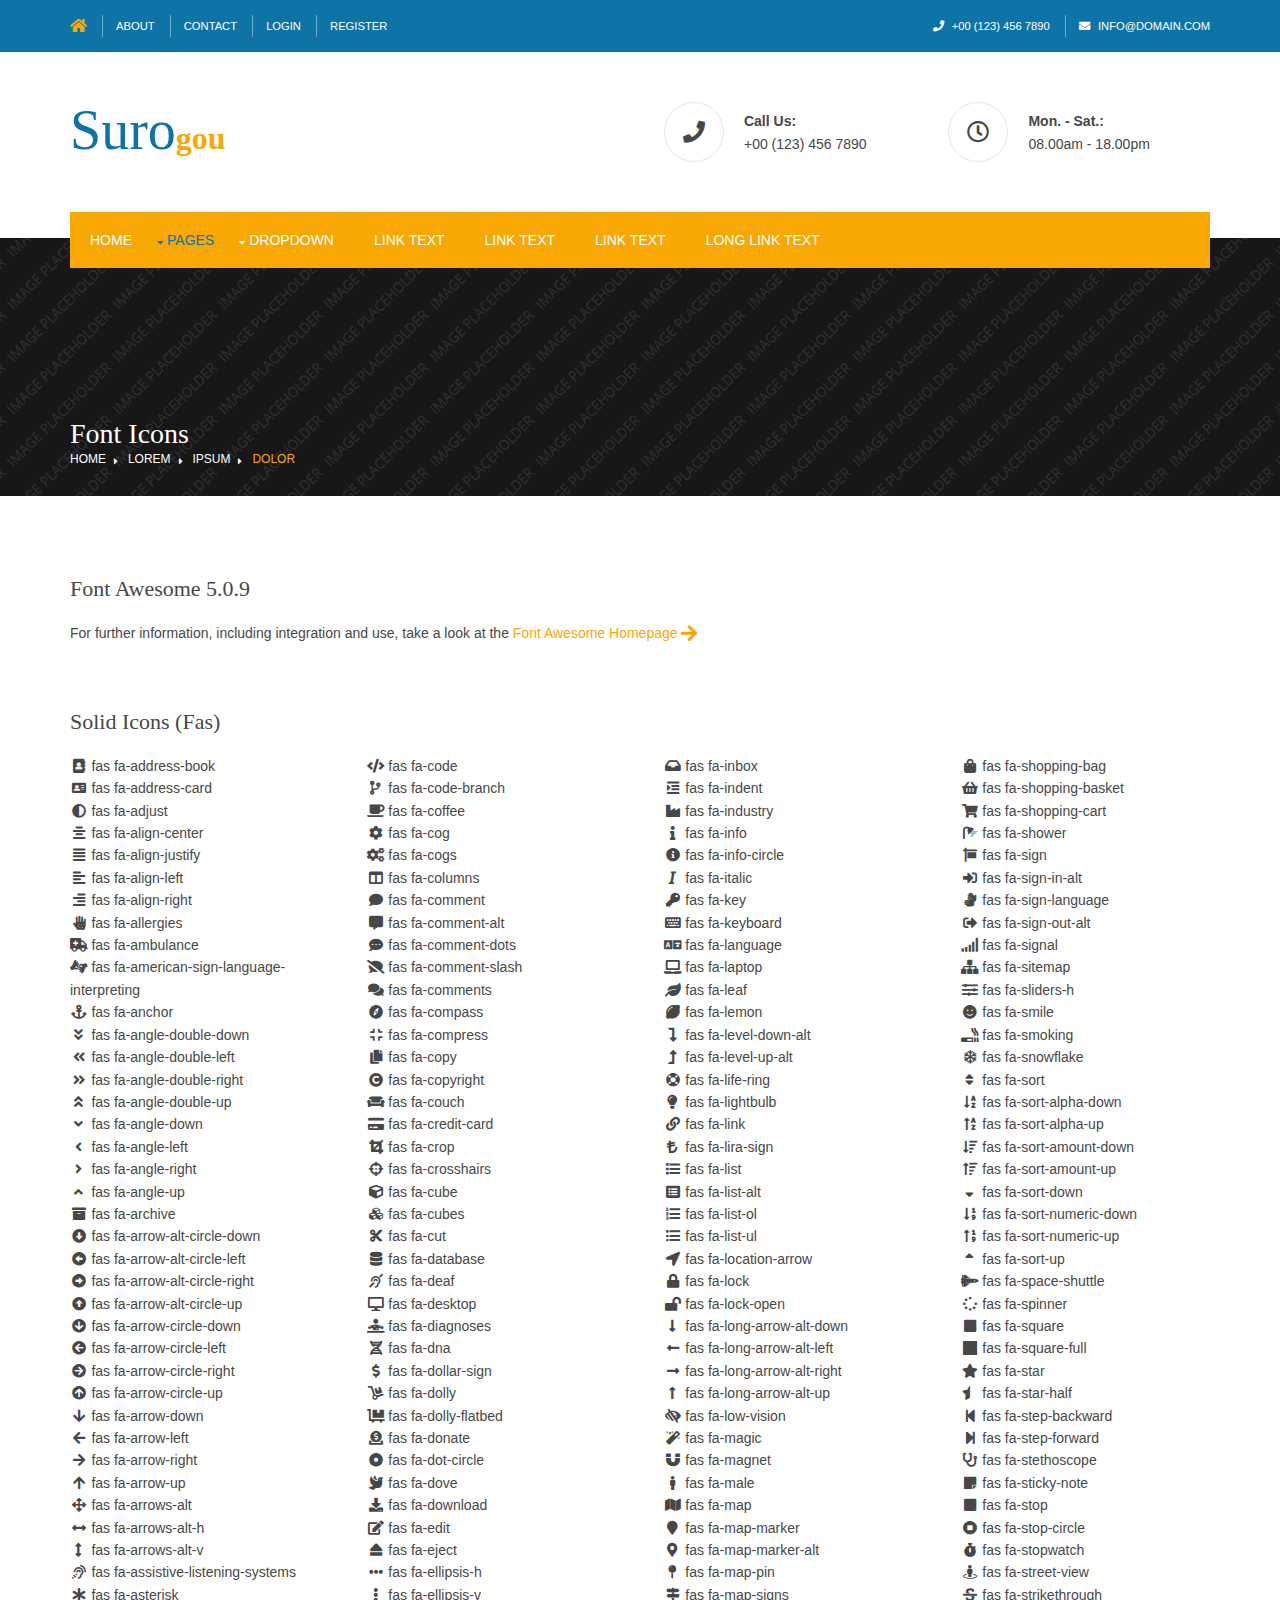
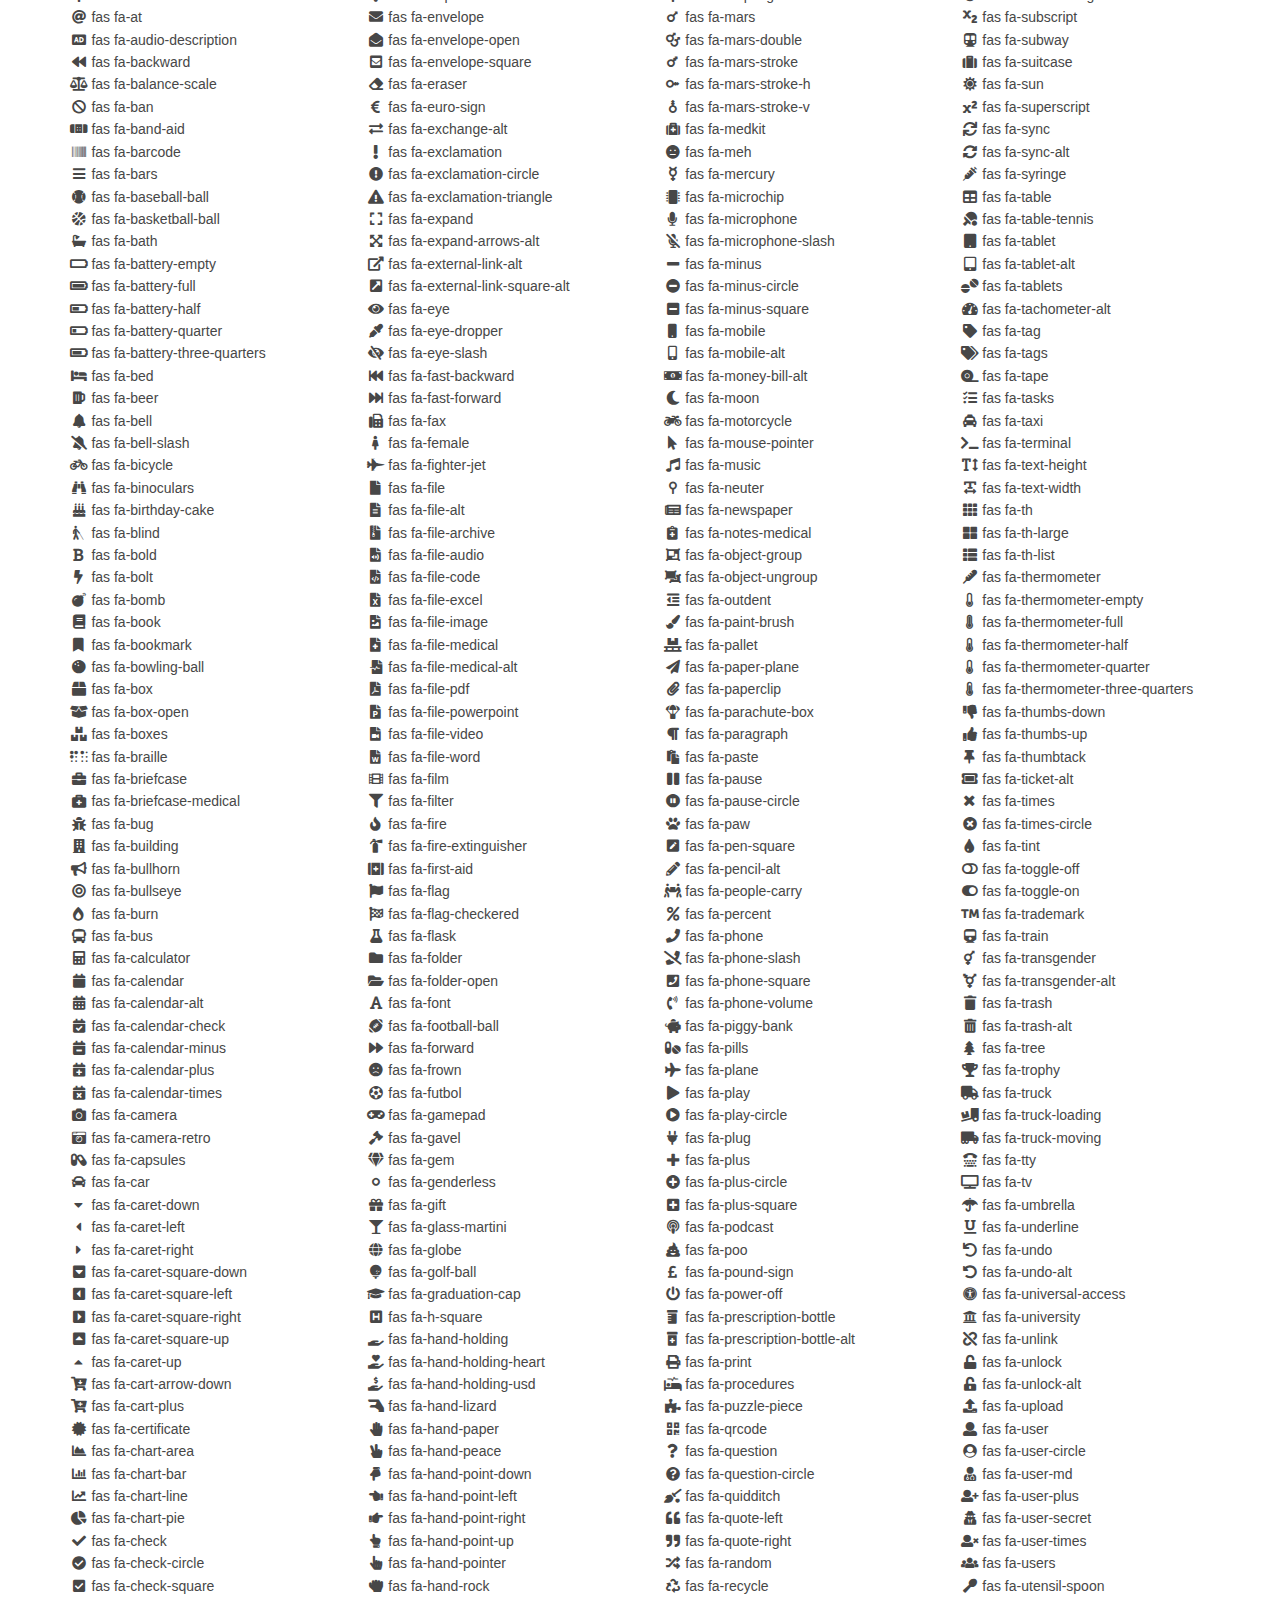
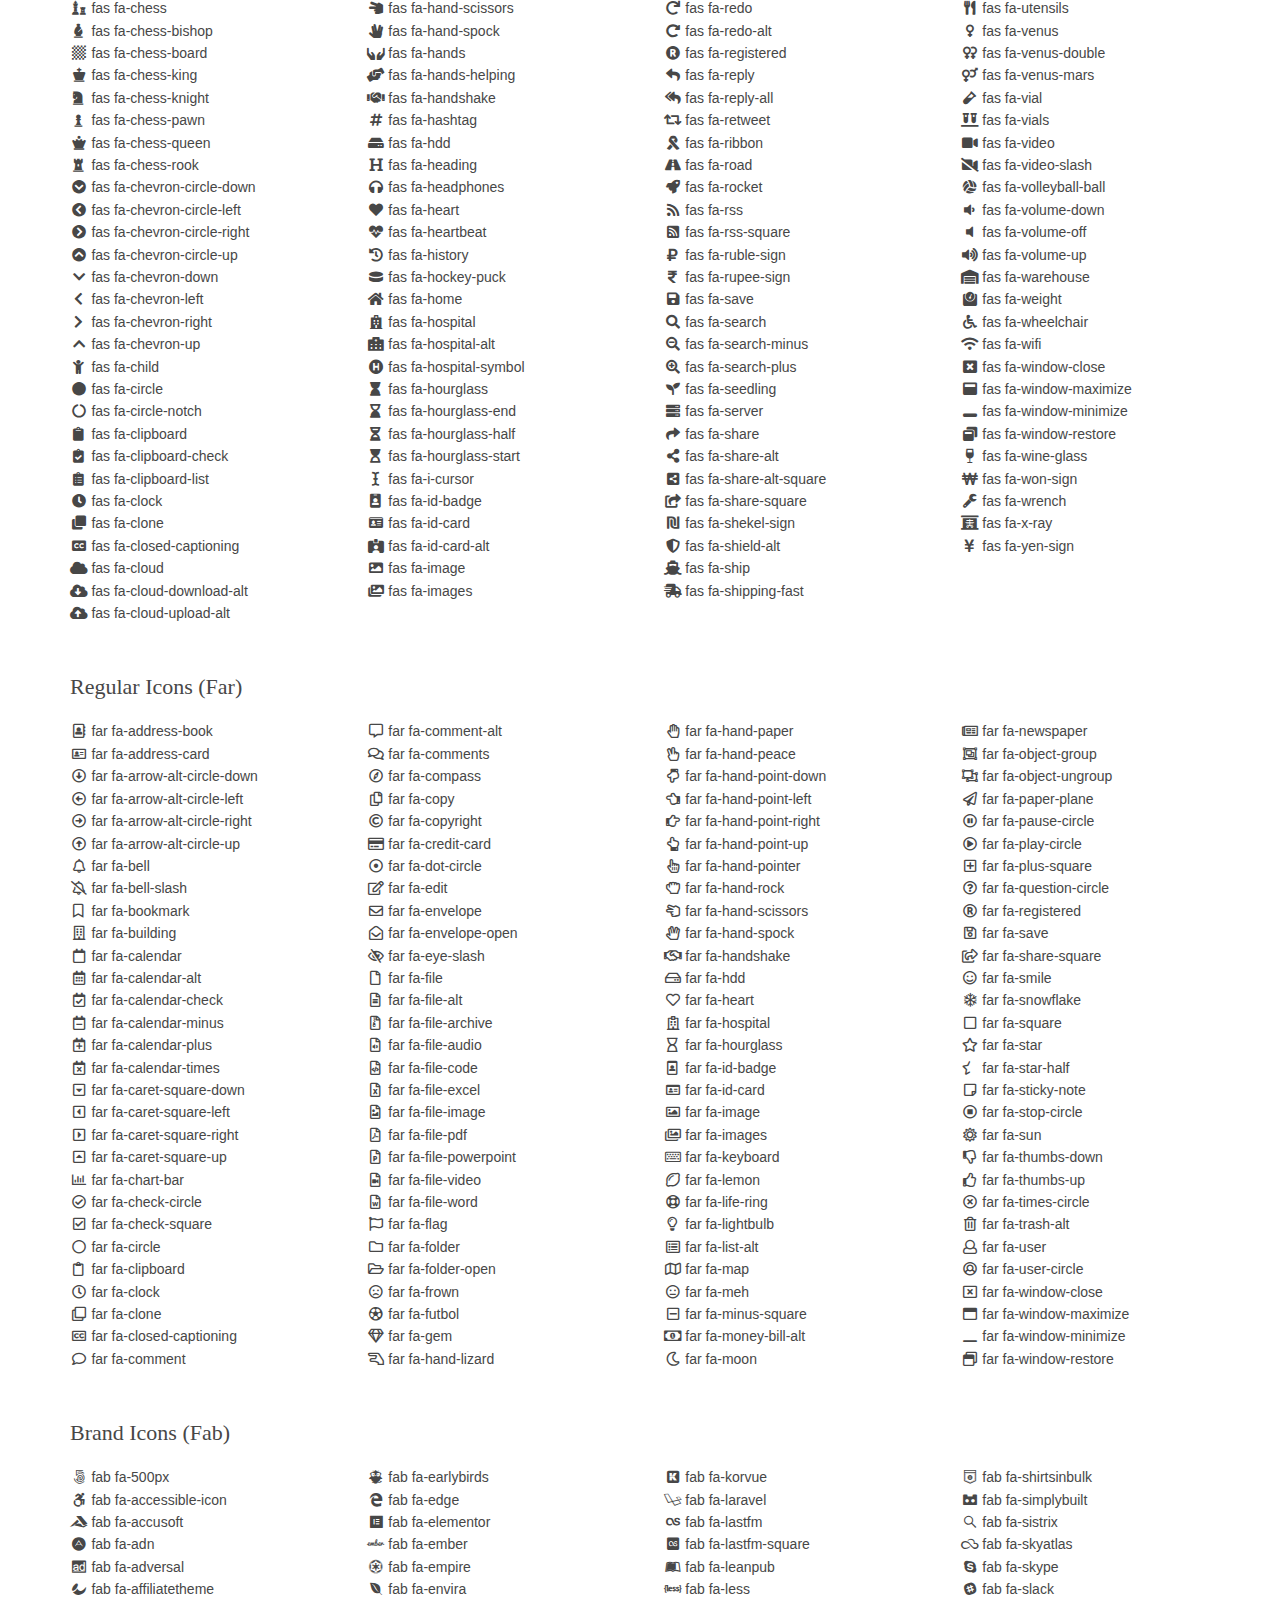
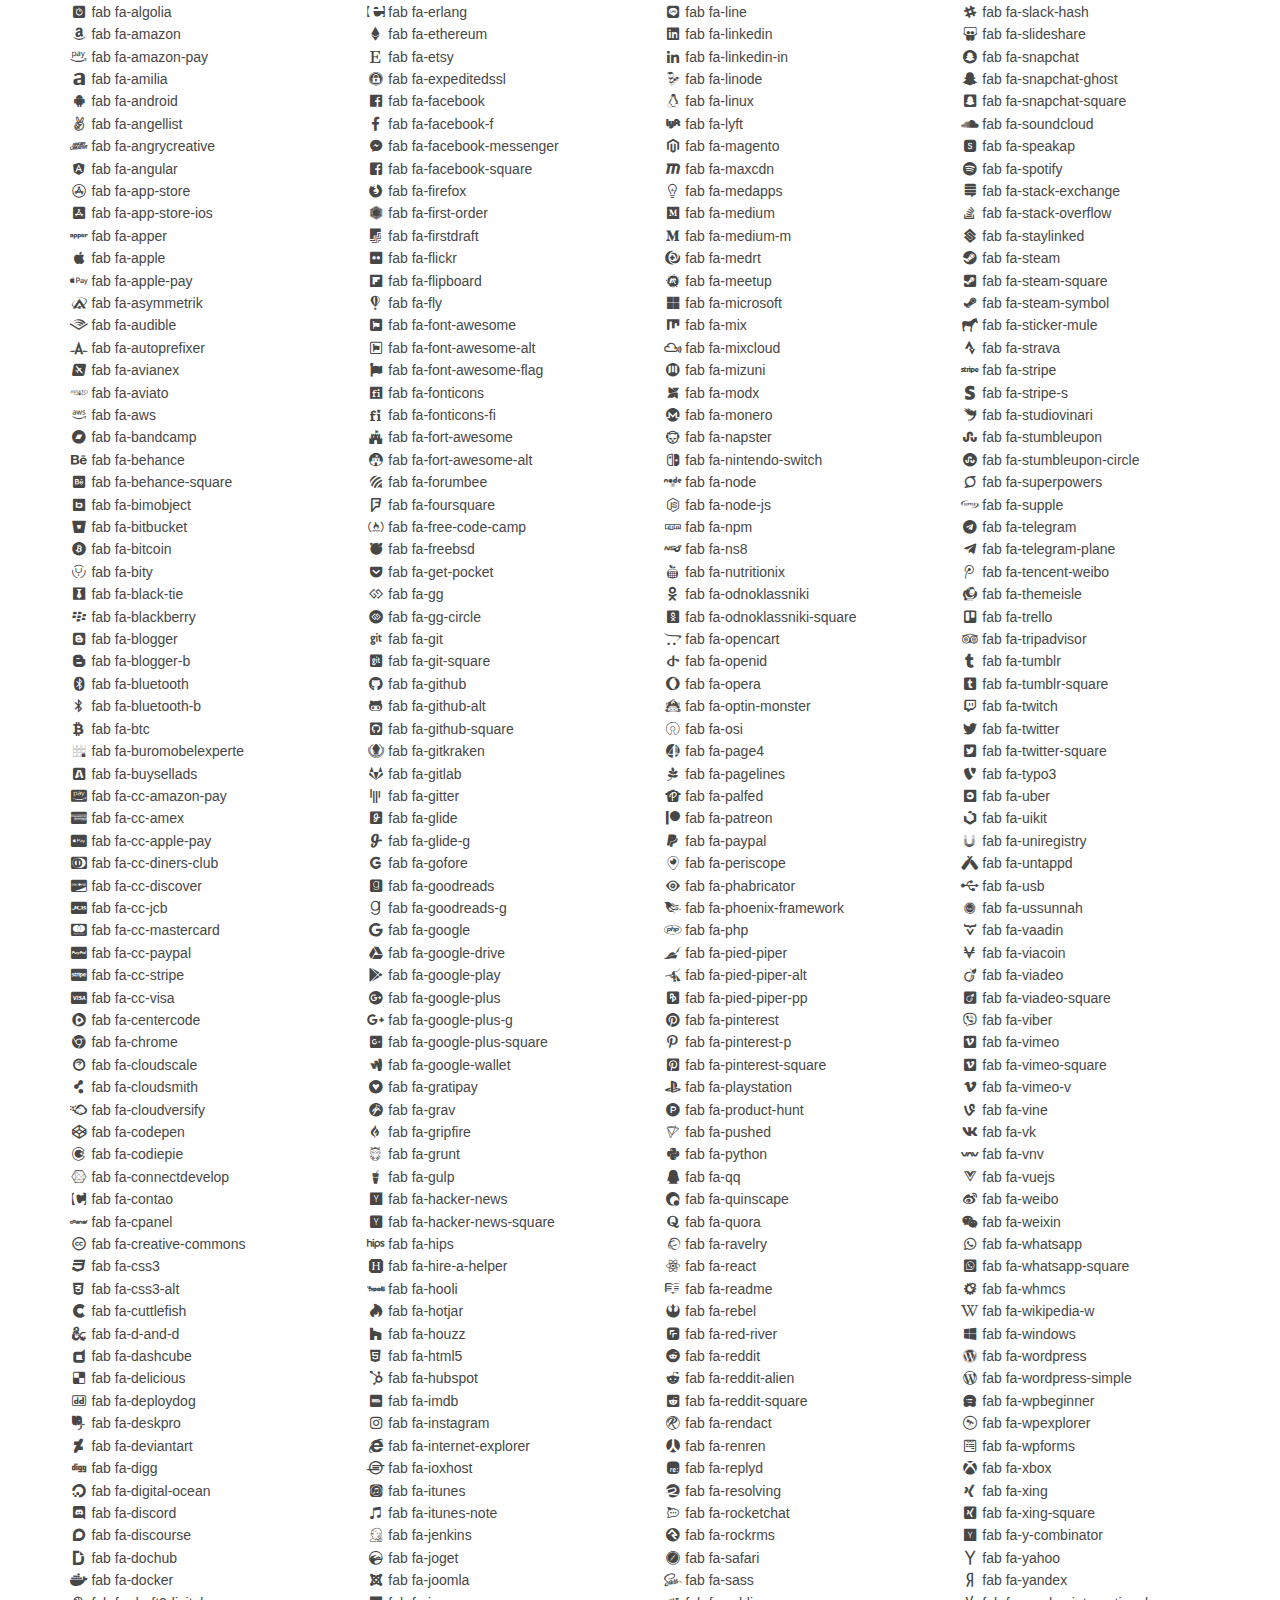
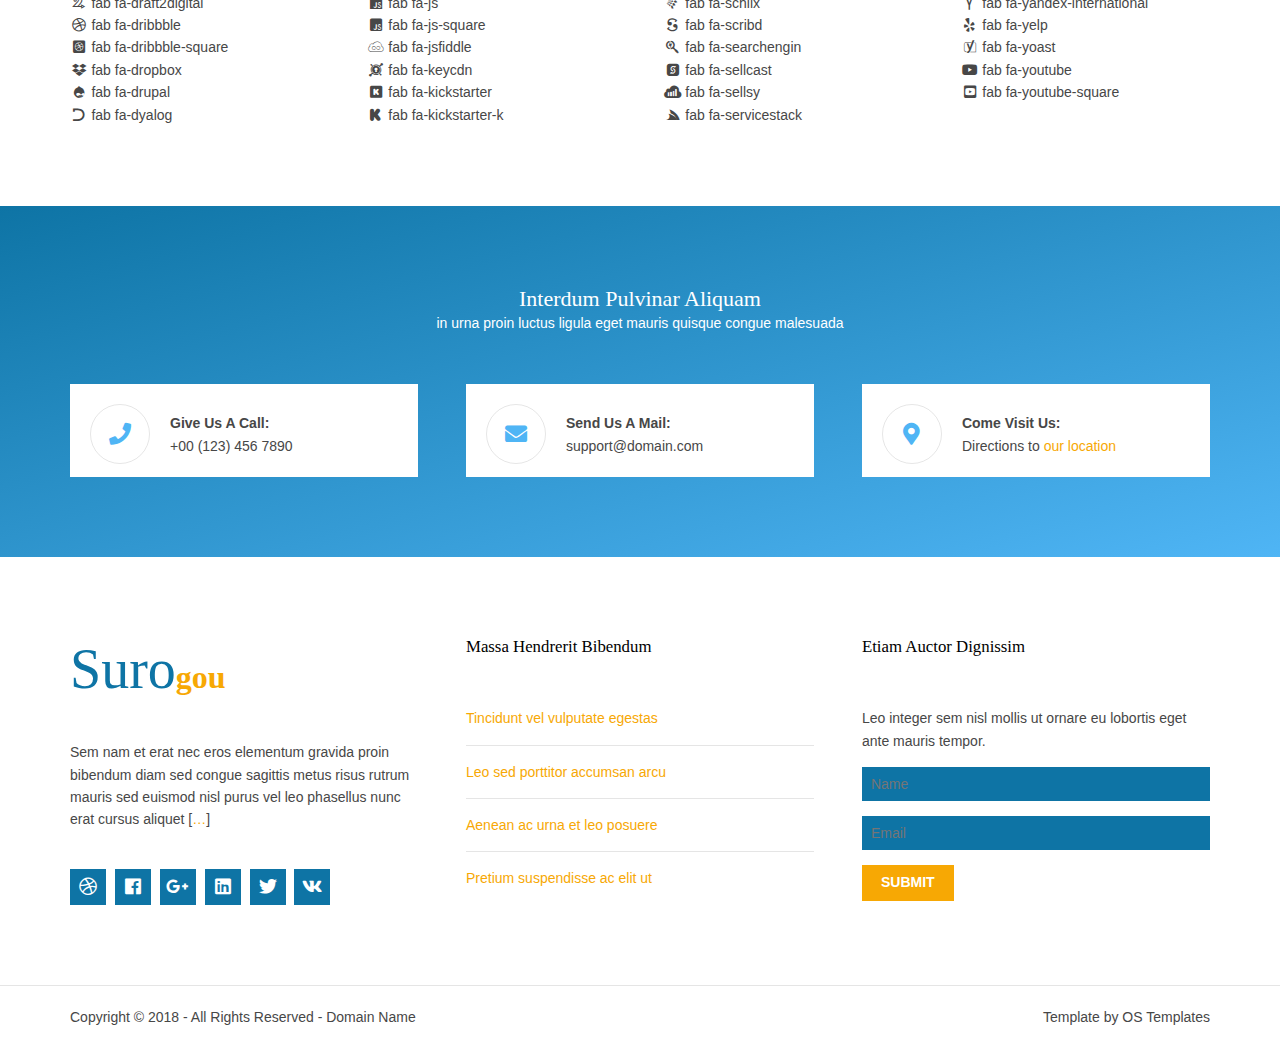
<file: pages/font-icons.html>
<!DOCTYPE html>
<!--
Template Name: Surogou
Author: <a href="https://www.os-templates.com/">OS Templates</a>
Author URI: https://www.os-templates.com/
Copyright: OS-Templates.com
Licence: Free to use under our free template licence terms
Licence URI: https://www.os-templates.com/template-terms
-->
<html lang="">
<!-- To declare your language - read more here: https://www.w3.org/International/questions/qa-html-language-declarations -->
<head>
<title>Surogou | Pages | Font Icons</title>
<meta charset="utf-8">
<meta name="viewport" content="width=device-width, initial-scale=1.0, maximum-scale=1.0, user-scalable=no">
<link href="../layout/styles/layout.css" rel="stylesheet" type="text/css" media="all">
</head>
<body id="top">
<!-- ################################################################################################ -->
<!-- ################################################################################################ -->
<!-- ################################################################################################ -->
<div class="wrapper row0">
  <div id="topbar" class="hoc clear"> 
    <!-- ################################################################################################ -->
    <div class="fl_left">
      <ul class="nospace">
        <li><a href="../index.html"><i class="fas fa-home fa-lg"></i></a></li>
        <li><a href="#">About</a></li>
        <li><a href="#">Contact</a></li>
        <li><a href="#">Login</a></li>
        <li><a href="#">Register</a></li>
      </ul>
    </div>
    <div class="fl_right">
      <ul class="nospace">
        <li><i class="fas fa-phone rgtspace-5"></i> +00 (123) 456 7890</li>
        <li><i class="fas fa-envelope rgtspace-5"></i> info@domain.com</li>
      </ul>
    </div>
    <!-- ################################################################################################ -->
  </div>
</div>
<!-- ################################################################################################ -->
<!-- ################################################################################################ -->
<!-- ################################################################################################ -->
<div class="wrapper row1">
  <header id="header" class="hoc clear"> 
    <!-- ################################################################################################ -->
    <div id="logo" class="one_half first">
      <h1 class="logoname"><a href="../index.html"><span>Suro</span>gou</a></h1>
    </div>
    <div class="one_half">
      <ul class="nospace clear">
        <li class="one_half first">
          <div class="block clear"><i class="fas fa-phone"></i> <span><strong class="block">Call Us:</strong> +00 (123) 456 7890</span> </div>
        </li>
        <li class="one_half">
          <div class="block clear"><i class="far fa-clock"></i> <span><strong class="block"> Mon. - Sat.:</strong> 08.00am - 18.00pm</span> </div>
        </li>
      </ul>
    </div>
    <!-- ################################################################################################ -->
  </header>
  <nav id="mainav" class="hoc clear"> 
    <!-- ################################################################################################ -->
    <ul class="clear">
      <li><a href="../index.html">Home</a></li>
      <li class="active"><a class="drop" href="#">Pages</a>
        <ul>
          <li><a href="gallery.html">Gallery</a></li>
          <li><a href="full-width.html">Full Width</a></li>
          <li><a href="sidebar-left.html">Sidebar Left</a></li>
          <li><a href="sidebar-right.html">Sidebar Right</a></li>
          <li><a href="basic-grid.html">Basic Grid</a></li>
          <li class="active"><a href="font-icons.html">Font Icons</a></li>
        </ul>
      </li>
      <li><a class="drop" href="#">Dropdown</a>
        <ul>
          <li><a href="#">Level 2</a></li>
          <li><a class="drop" href="#">Level 2 + Drop</a>
            <ul>
              <li><a href="#">Level 3</a></li>
              <li><a href="#">Level 3</a></li>
              <li><a href="#">Level 3</a></li>
            </ul>
          </li>
          <li><a href="#">Level 2</a></li>
        </ul>
      </li>
      <li><a href="#">Link Text</a></li>
      <li><a href="#">Link Text</a></li>
      <li><a href="#">Link Text</a></li>
      <li><a href="#">Long Link Text</a></li>
    </ul>
    <!-- ################################################################################################ -->
  </nav>
</div>
<!-- ################################################################################################ -->
<!-- ################################################################################################ -->
<!-- ################################################################################################ -->
<div class="wrapper bgded overlay" style="background-image:url('../images/demo/backgrounds/01.png');">
  <div id="breadcrumb" class="hoc clear"> 
    <!-- ################################################################################################ -->
    <h6 class="heading">Font Icons</h6>
    <ul>
      <li><a href="#">Home</a></li>
      <li><a href="#">Lorem</a></li>
      <li><a href="#">Ipsum</a></li>
      <li><a href="#">Dolor</a></li>
    </ul>
    <!-- ################################################################################################ -->
  </div>
</div>
<!-- ################################################################################################ -->
<!-- ################################################################################################ -->
<!-- ################################################################################################ -->
<div class="wrapper row3">
  <main class="hoc container clear"> 
    <!-- main body -->
    <!-- ################################################################################################ -->
    <div class="content"> 
      <!-- ################################################################################################ -->
      <div class="clear btmspace-50">
        <h2>Font Awesome 5.0.9</h2>
        <p class="clear">For further information, including integration and use, take a look at the <a target="_blank" rel="nofollow noopener" href="https://fontawesome.com/">Font Awesome Homepage <i class="fas fa-arrow-right fa-lg"></i></a></p>
      </div>
      <!-- ################################################################################################ -->
      <!-- ################################################################################################ -->
      <!-- ################################################################################################ -->
      <div class="clear btmspace-50">
        <h2>Solid Icons (fas)</h2>
        <div class="one_quarter first">
          <ul class="nospace">
            <li><i class="fa-address-book fa-fw fas"></i> fas fa-address-book</li>
            <li><i class="fa-address-card fa-fw fas"></i> fas fa-address-card</li>
            <li><i class="fa-adjust fa-fw fas"></i> fas fa-adjust</li>
            <li><i class="fa-align-center fa-fw fas"></i> fas fa-align-center</li>
            <li><i class="fa-align-justify fa-fw fas"></i> fas fa-align-justify</li>
            <li><i class="fa-align-left fa-fw fas"></i> fas fa-align-left</li>
            <li><i class="fa-align-right fa-fw fas"></i> fas fa-align-right</li>
            <li><i class="fa-allergies fa-fw fas"></i> fas fa-allergies</li>
            <li><i class="fa-ambulance fa-fw fas"></i> fas fa-ambulance</li>
            <li><i class="fa-american-sign-language-interpreting fa-fw fas"></i> fas fa-american-sign-language-interpreting</li>
            <li><i class="fa-anchor fa-fw fas"></i> fas fa-anchor</li>
            <li><i class="fa-angle-double-down fa-fw fas"></i> fas fa-angle-double-down</li>
            <li><i class="fa-angle-double-left fa-fw fas"></i> fas fa-angle-double-left</li>
            <li><i class="fa-angle-double-right fa-fw fas"></i> fas fa-angle-double-right</li>
            <li><i class="fa-angle-double-up fa-fw fas"></i> fas fa-angle-double-up</li>
            <li><i class="fa-angle-down fa-fw fas"></i> fas fa-angle-down</li>
            <li><i class="fa-angle-left fa-fw fas"></i> fas fa-angle-left</li>
            <li><i class="fa-angle-right fa-fw fas"></i> fas fa-angle-right</li>
            <li><i class="fa-angle-up fa-fw fas"></i> fas fa-angle-up</li>
            <li><i class="fa-archive fa-fw fas"></i> fas fa-archive</li>
            <li><i class="fa-arrow-alt-circle-down fa-fw fas"></i> fas fa-arrow-alt-circle-down</li>
            <li><i class="fa-arrow-alt-circle-left fa-fw fas"></i> fas fa-arrow-alt-circle-left</li>
            <li><i class="fa-arrow-alt-circle-right fa-fw fas"></i> fas fa-arrow-alt-circle-right</li>
            <li><i class="fa-arrow-alt-circle-up fa-fw fas"></i> fas fa-arrow-alt-circle-up</li>
            <li><i class="fa-arrow-circle-down fa-fw fas"></i> fas fa-arrow-circle-down</li>
            <li><i class="fa-arrow-circle-left fa-fw fas"></i> fas fa-arrow-circle-left</li>
            <li><i class="fa-arrow-circle-right fa-fw fas"></i> fas fa-arrow-circle-right</li>
            <li><i class="fa-arrow-circle-up fa-fw fas"></i> fas fa-arrow-circle-up</li>
            <li><i class="fa-arrow-down fa-fw fas"></i> fas fa-arrow-down</li>
            <li><i class="fa-arrow-left fa-fw fas"></i> fas fa-arrow-left</li>
            <li><i class="fa-arrow-right fa-fw fas"></i> fas fa-arrow-right</li>
            <li><i class="fa-arrow-up fa-fw fas"></i> fas fa-arrow-up</li>
            <li><i class="fa-arrows-alt fa-fw fas"></i> fas fa-arrows-alt</li>
            <li><i class="fa-arrows-alt-h fa-fw fas"></i> fas fa-arrows-alt-h</li>
            <li><i class="fa-arrows-alt-v fa-fw fas"></i> fas fa-arrows-alt-v</li>
            <li><i class="fa-assistive-listening-systems fa-fw fas"></i> fas fa-assistive-listening-systems</li>
            <li><i class="fa-asterisk fa-fw fas"></i> fas fa-asterisk</li>
            <li><i class="fa-at fa-fw fas"></i> fas fa-at</li>
            <li><i class="fa-audio-description fa-fw fas"></i> fas fa-audio-description</li>
            <li><i class="fa-backward fa-fw fas"></i> fas fa-backward</li>
            <li><i class="fa-balance-scale fa-fw fas"></i> fas fa-balance-scale</li>
            <li><i class="fa-ban fa-fw fas"></i> fas fa-ban</li>
            <li><i class="fa-band-aid fa-fw fas"></i> fas fa-band-aid</li>
            <li><i class="fa-barcode fa-fw fas"></i> fas fa-barcode</li>
            <li><i class="fa-bars fa-fw fas"></i> fas fa-bars</li>
            <li><i class="fa-baseball-ball fa-fw fas"></i> fas fa-baseball-ball</li>
            <li><i class="fa-basketball-ball fa-fw fas"></i> fas fa-basketball-ball</li>
            <li><i class="fa-bath fa-fw fas"></i> fas fa-bath</li>
            <li><i class="fa-battery-empty fa-fw fas"></i> fas fa-battery-empty</li>
            <li><i class="fa-battery-full fa-fw fas"></i> fas fa-battery-full</li>
            <li><i class="fa-battery-half fa-fw fas"></i> fas fa-battery-half</li>
            <li><i class="fa-battery-quarter fa-fw fas"></i> fas fa-battery-quarter</li>
            <li><i class="fa-battery-three-quarters fa-fw fas"></i> fas fa-battery-three-quarters</li>
            <li><i class="fa-bed fa-fw fas"></i> fas fa-bed</li>
            <li><i class="fa-beer fa-fw fas"></i> fas fa-beer</li>
            <li><i class="fa-bell fa-fw fas"></i> fas fa-bell</li>
            <li><i class="fa-bell-slash fa-fw fas"></i> fas fa-bell-slash</li>
            <li><i class="fa-bicycle fa-fw fas"></i> fas fa-bicycle</li>
            <li><i class="fa-binoculars fa-fw fas"></i> fas fa-binoculars</li>
            <li><i class="fa-birthday-cake fa-fw fas"></i> fas fa-birthday-cake</li>
            <li><i class="fa-blind fa-fw fas"></i> fas fa-blind</li>
            <li><i class="fa-bold fa-fw fas"></i> fas fa-bold</li>
            <li><i class="fa-bolt fa-fw fas"></i> fas fa-bolt</li>
            <li><i class="fa-bomb fa-fw fas"></i> fas fa-bomb</li>
            <li><i class="fa-book fa-fw fas"></i> fas fa-book</li>
            <li><i class="fa-bookmark fa-fw fas"></i> fas fa-bookmark</li>
            <li><i class="fa-bowling-ball fa-fw fas"></i> fas fa-bowling-ball</li>
            <li><i class="fa-box fa-fw fas"></i> fas fa-box</li>
            <li><i class="fa-box-open fa-fw fas"></i> fas fa-box-open</li>
            <li><i class="fa-boxes fa-fw fas"></i> fas fa-boxes</li>
            <li><i class="fa-braille fa-fw fas"></i> fas fa-braille</li>
            <li><i class="fa-briefcase fa-fw fas"></i> fas fa-briefcase</li>
            <li><i class="fa-briefcase-medical fa-fw fas"></i> fas fa-briefcase-medical</li>
            <li><i class="fa-bug fa-fw fas"></i> fas fa-bug</li>
            <li><i class="fa-building fa-fw fas"></i> fas fa-building</li>
            <li><i class="fa-bullhorn fa-fw fas"></i> fas fa-bullhorn</li>
            <li><i class="fa-bullseye fa-fw fas"></i> fas fa-bullseye</li>
            <li><i class="fa-burn fa-fw fas"></i> fas fa-burn</li>
            <li><i class="fa-bus fa-fw fas"></i> fas fa-bus</li>
            <li><i class="fa-calculator fa-fw fas"></i> fas fa-calculator</li>
            <li><i class="fa-calendar fa-fw fas"></i> fas fa-calendar</li>
            <li><i class="fa-calendar-alt fa-fw fas"></i> fas fa-calendar-alt</li>
            <li><i class="fa-calendar-check fa-fw fas"></i> fas fa-calendar-check</li>
            <li><i class="fa-calendar-minus fa-fw fas"></i> fas fa-calendar-minus</li>
            <li><i class="fa-calendar-plus fa-fw fas"></i> fas fa-calendar-plus</li>
            <li><i class="fa-calendar-times fa-fw fas"></i> fas fa-calendar-times</li>
            <li><i class="fa-camera fa-fw fas"></i> fas fa-camera</li>
            <li><i class="fa-camera-retro fa-fw fas"></i> fas fa-camera-retro</li>
            <li><i class="fa-capsules fa-fw fas"></i> fas fa-capsules</li>
            <li><i class="fa-car fa-fw fas"></i> fas fa-car</li>
            <li><i class="fa-caret-down fa-fw fas"></i> fas fa-caret-down</li>
            <li><i class="fa-caret-left fa-fw fas"></i> fas fa-caret-left</li>
            <li><i class="fa-caret-right fa-fw fas"></i> fas fa-caret-right</li>
            <li><i class="fa-caret-square-down fa-fw fas"></i> fas fa-caret-square-down</li>
            <li><i class="fa-caret-square-left fa-fw fas"></i> fas fa-caret-square-left</li>
            <li><i class="fa-caret-square-right fa-fw fas"></i> fas fa-caret-square-right</li>
            <li><i class="fa-caret-square-up fa-fw fas"></i> fas fa-caret-square-up</li>
            <li><i class="fa-caret-up fa-fw fas"></i> fas fa-caret-up</li>
            <li><i class="fa-cart-arrow-down fa-fw fas"></i> fas fa-cart-arrow-down</li>
            <li><i class="fa-cart-plus fa-fw fas"></i> fas fa-cart-plus</li>
            <li><i class="fa-certificate fa-fw fas"></i> fas fa-certificate</li>
            <li><i class="fa-chart-area fa-fw fas"></i> fas fa-chart-area</li>
            <li><i class="fa-chart-bar fa-fw fas"></i> fas fa-chart-bar</li>
            <li><i class="fa-chart-line fa-fw fas"></i> fas fa-chart-line</li>
            <li><i class="fa-chart-pie fa-fw fas"></i> fas fa-chart-pie</li>
            <li><i class="fa-check fa-fw fas"></i> fas fa-check</li>
            <li><i class="fa-check-circle fa-fw fas"></i> fas fa-check-circle</li>
            <li><i class="fa-check-square fa-fw fas"></i> fas fa-check-square</li>
            <li><i class="fa-chess fa-fw fas"></i> fas fa-chess</li>
            <li><i class="fa-chess-bishop fa-fw fas"></i> fas fa-chess-bishop</li>
            <li><i class="fa-chess-board fa-fw fas"></i> fas fa-chess-board</li>
            <li><i class="fa-chess-king fa-fw fas"></i> fas fa-chess-king</li>
            <li><i class="fa-chess-knight fa-fw fas"></i> fas fa-chess-knight</li>
            <li><i class="fa-chess-pawn fa-fw fas"></i> fas fa-chess-pawn</li>
            <li><i class="fa-chess-queen fa-fw fas"></i> fas fa-chess-queen</li>
            <li><i class="fa-chess-rook fa-fw fas"></i> fas fa-chess-rook</li>
            <li><i class="fa-chevron-circle-down fa-fw fas"></i> fas fa-chevron-circle-down</li>
            <li><i class="fa-chevron-circle-left fa-fw fas"></i> fas fa-chevron-circle-left</li>
            <li><i class="fa-chevron-circle-right fa-fw fas"></i> fas fa-chevron-circle-right</li>
            <li><i class="fa-chevron-circle-up fa-fw fas"></i> fas fa-chevron-circle-up</li>
            <li><i class="fa-chevron-down fa-fw fas"></i> fas fa-chevron-down</li>
            <li><i class="fa-chevron-left fa-fw fas"></i> fas fa-chevron-left</li>
            <li><i class="fa-chevron-right fa-fw fas"></i> fas fa-chevron-right</li>
            <li><i class="fa-chevron-up fa-fw fas"></i> fas fa-chevron-up</li>
            <li><i class="fa-child fa-fw fas"></i> fas fa-child</li>
            <li><i class="fa-circle fa-fw fas"></i> fas fa-circle</li>
            <li><i class="fa-circle-notch fa-fw fas"></i> fas fa-circle-notch</li>
            <li><i class="fa-clipboard fa-fw fas"></i> fas fa-clipboard</li>
            <li><i class="fa-clipboard-check fa-fw fas"></i> fas fa-clipboard-check</li>
            <li><i class="fa-clipboard-list fa-fw fas"></i> fas fa-clipboard-list</li>
            <li><i class="fa-clock fa-fw fas"></i> fas fa-clock</li>
            <li><i class="fa-clone fa-fw fas"></i> fas fa-clone</li>
            <li><i class="fa-closed-captioning fa-fw fas"></i> fas fa-closed-captioning</li>
            <li><i class="fa-cloud fa-fw fas"></i> fas fa-cloud</li>
            <li><i class="fa-cloud-download-alt fa-fw fas"></i> fas fa-cloud-download-alt</li>
            <li><i class="fa-cloud-upload-alt fa-fw fas"></i> fas fa-cloud-upload-alt</li>
          </ul>
        </div>
        <div class="one_quarter">
          <ul class="nospace">
            <li><i class="fa-code fa-fw fas"></i> fas fa-code</li>
            <li><i class="fa-code-branch fa-fw fas"></i> fas fa-code-branch</li>
            <li><i class="fa-coffee fa-fw fas"></i> fas fa-coffee</li>
            <li><i class="fa-cog fa-fw fas"></i> fas fa-cog</li>
            <li><i class="fa-cogs fa-fw fas"></i> fas fa-cogs</li>
            <li><i class="fa-columns fa-fw fas"></i> fas fa-columns</li>
            <li><i class="fa-comment fa-fw fas"></i> fas fa-comment</li>
            <li><i class="fa-comment-alt fa-fw fas"></i> fas fa-comment-alt</li>
            <li><i class="fa-comment-dots fa-fw fas"></i> fas fa-comment-dots</li>
            <li><i class="fa-comment-slash fa-fw fas"></i> fas fa-comment-slash</li>
            <li><i class="fa-comments fa-fw fas"></i> fas fa-comments</li>
            <li><i class="fa-compass fa-fw fas"></i> fas fa-compass</li>
            <li><i class="fa-compress fa-fw fas"></i> fas fa-compress</li>
            <li><i class="fa-copy fa-fw fas"></i> fas fa-copy</li>
            <li><i class="fa-copyright fa-fw fas"></i> fas fa-copyright</li>
            <li><i class="fa-couch fa-fw fas"></i> fas fa-couch</li>
            <li><i class="fa-credit-card fa-fw fas"></i> fas fa-credit-card</li>
            <li><i class="fa-crop fa-fw fas"></i> fas fa-crop</li>
            <li><i class="fa-crosshairs fa-fw fas"></i> fas fa-crosshairs</li>
            <li><i class="fa-cube fa-fw fas"></i> fas fa-cube</li>
            <li><i class="fa-cubes fa-fw fas"></i> fas fa-cubes</li>
            <li><i class="fa-cut fa-fw fas"></i> fas fa-cut</li>
            <li><i class="fa-database fa-fw fas"></i> fas fa-database</li>
            <li><i class="fa-deaf fa-fw fas"></i> fas fa-deaf</li>
            <li><i class="fa-desktop fa-fw fas"></i> fas fa-desktop</li>
            <li><i class="fa-diagnoses fa-fw fas"></i> fas fa-diagnoses</li>
            <li><i class="fa-dna fa-fw fas"></i> fas fa-dna</li>
            <li><i class="fa-dollar-sign fa-fw fas"></i> fas fa-dollar-sign</li>
            <li><i class="fa-dolly fa-fw fas"></i> fas fa-dolly</li>
            <li><i class="fa-dolly-flatbed fa-fw fas"></i> fas fa-dolly-flatbed</li>
            <li><i class="fa-donate fa-fw fas"></i> fas fa-donate</li>
            <li><i class="fa-dot-circle fa-fw fas"></i> fas fa-dot-circle</li>
            <li><i class="fa-dove fa-fw fas"></i> fas fa-dove</li>
            <li><i class="fa-download fa-fw fas"></i> fas fa-download</li>
            <li><i class="fa-edit fa-fw fas"></i> fas fa-edit</li>
            <li><i class="fa-eject fa-fw fas"></i> fas fa-eject</li>
            <li><i class="fa-ellipsis-h fa-fw fas"></i> fas fa-ellipsis-h</li>
            <li><i class="fa-ellipsis-v fa-fw fas"></i> fas fa-ellipsis-v</li>
            <li><i class="fa-envelope fa-fw fas"></i> fas fa-envelope</li>
            <li><i class="fa-envelope-open fa-fw fas"></i> fas fa-envelope-open</li>
            <li><i class="fa-envelope-square fa-fw fas"></i> fas fa-envelope-square</li>
            <li><i class="fa-eraser fa-fw fas"></i> fas fa-eraser</li>
            <li><i class="fa-euro-sign fa-fw fas"></i> fas fa-euro-sign</li>
            <li><i class="fa-exchange-alt fa-fw fas"></i> fas fa-exchange-alt</li>
            <li><i class="fa-exclamation fa-fw fas"></i> fas fa-exclamation</li>
            <li><i class="fa-exclamation-circle fa-fw fas"></i> fas fa-exclamation-circle</li>
            <li><i class="fa-exclamation-triangle fa-fw fas"></i> fas fa-exclamation-triangle</li>
            <li><i class="fa-expand fa-fw fas"></i> fas fa-expand</li>
            <li><i class="fa-expand-arrows-alt fa-fw fas"></i> fas fa-expand-arrows-alt</li>
            <li><i class="fa-external-link-alt fa-fw fas"></i> fas fa-external-link-alt</li>
            <li><i class="fa-external-link-square-alt fa-fw fas"></i> fas fa-external-link-square-alt</li>
            <li><i class="fa-eye fa-fw fas"></i> fas fa-eye</li>
            <li><i class="fa-eye-dropper fa-fw fas"></i> fas fa-eye-dropper</li>
            <li><i class="fa-eye-slash fa-fw fas"></i> fas fa-eye-slash</li>
            <li><i class="fa-fast-backward fa-fw fas"></i> fas fa-fast-backward</li>
            <li><i class="fa-fast-forward fa-fw fas"></i> fas fa-fast-forward</li>
            <li><i class="fa-fax fa-fw fas"></i> fas fa-fax</li>
            <li><i class="fa-female fa-fw fas"></i> fas fa-female</li>
            <li><i class="fa-fighter-jet fa-fw fas"></i> fas fa-fighter-jet</li>
            <li><i class="fa-file fa-fw fas"></i> fas fa-file</li>
            <li><i class="fa-file-alt fa-fw fas"></i> fas fa-file-alt</li>
            <li><i class="fa-file-archive fa-fw fas"></i> fas fa-file-archive</li>
            <li><i class="fa-file-audio fa-fw fas"></i> fas fa-file-audio</li>
            <li><i class="fa-file-code fa-fw fas"></i> fas fa-file-code</li>
            <li><i class="fa-file-excel fa-fw fas"></i> fas fa-file-excel</li>
            <li><i class="fa-file-image fa-fw fas"></i> fas fa-file-image</li>
            <li><i class="fa-file-medical fa-fw fas"></i> fas fa-file-medical</li>
            <li><i class="fa-file-medical-alt fa-fw fas"></i> fas fa-file-medical-alt</li>
            <li><i class="fa-file-pdf fa-fw fas"></i> fas fa-file-pdf</li>
            <li><i class="fa-file-powerpoint fa-fw fas"></i> fas fa-file-powerpoint</li>
            <li><i class="fa-file-video fa-fw fas"></i> fas fa-file-video</li>
            <li><i class="fa-file-word fa-fw fas"></i> fas fa-file-word</li>
            <li><i class="fa-film fa-fw fas"></i> fas fa-film</li>
            <li><i class="fa-filter fa-fw fas"></i> fas fa-filter</li>
            <li><i class="fa-fire fa-fw fas"></i> fas fa-fire</li>
            <li><i class="fa-fire-extinguisher fa-fw fas"></i> fas fa-fire-extinguisher</li>
            <li><i class="fa-first-aid fa-fw fas"></i> fas fa-first-aid</li>
            <li><i class="fa-flag fa-fw fas"></i> fas fa-flag</li>
            <li><i class="fa-flag-checkered fa-fw fas"></i> fas fa-flag-checkered</li>
            <li><i class="fa-flask fa-fw fas"></i> fas fa-flask</li>
            <li><i class="fa-folder fa-fw fas"></i> fas fa-folder</li>
            <li><i class="fa-folder-open fa-fw fas"></i> fas fa-folder-open</li>
            <li><i class="fa-font fa-fw fas"></i> fas fa-font</li>
            <li><i class="fa-football-ball fa-fw fas"></i> fas fa-football-ball</li>
            <li><i class="fa-forward fa-fw fas"></i> fas fa-forward</li>
            <li><i class="fa-frown fa-fw fas"></i> fas fa-frown</li>
            <li><i class="fa-futbol fa-fw fas"></i> fas fa-futbol</li>
            <li><i class="fa-gamepad fa-fw fas"></i> fas fa-gamepad</li>
            <li><i class="fa-gavel fa-fw fas"></i> fas fa-gavel</li>
            <li><i class="fa-gem fa-fw fas"></i> fas fa-gem</li>
            <li><i class="fa-genderless fa-fw fas"></i> fas fa-genderless</li>
            <li><i class="fa-gift fa-fw fas"></i> fas fa-gift</li>
            <li><i class="fa-glass-martini fa-fw fas"></i> fas fa-glass-martini</li>
            <li><i class="fa-globe fa-fw fas"></i> fas fa-globe</li>
            <li><i class="fa-golf-ball fa-fw fas"></i> fas fa-golf-ball</li>
            <li><i class="fa-graduation-cap fa-fw fas"></i> fas fa-graduation-cap</li>
            <li><i class="fa-h-square fa-fw fas"></i> fas fa-h-square</li>
            <li><i class="fa-hand-holding fa-fw fas"></i> fas fa-hand-holding</li>
            <li><i class="fa-hand-holding-heart fa-fw fas"></i> fas fa-hand-holding-heart</li>
            <li><i class="fa-hand-holding-usd fa-fw fas"></i> fas fa-hand-holding-usd</li>
            <li><i class="fa-hand-lizard fa-fw fas"></i> fas fa-hand-lizard</li>
            <li><i class="fa-hand-paper fa-fw fas"></i> fas fa-hand-paper</li>
            <li><i class="fa-hand-peace fa-fw fas"></i> fas fa-hand-peace</li>
            <li><i class="fa-hand-point-down fa-fw fas"></i> fas fa-hand-point-down</li>
            <li><i class="fa-hand-point-left fa-fw fas"></i> fas fa-hand-point-left</li>
            <li><i class="fa-hand-point-right fa-fw fas"></i> fas fa-hand-point-right</li>
            <li><i class="fa-hand-point-up fa-fw fas"></i> fas fa-hand-point-up</li>
            <li><i class="fa-hand-pointer fa-fw fas"></i> fas fa-hand-pointer</li>
            <li><i class="fa-hand-rock fa-fw fas"></i> fas fa-hand-rock</li>
            <li><i class="fa-hand-scissors fa-fw fas"></i> fas fa-hand-scissors</li>
            <li><i class="fa-hand-spock fa-fw fas"></i> fas fa-hand-spock</li>
            <li><i class="fa-hands fa-fw fas"></i> fas fa-hands</li>
            <li><i class="fa-hands-helping fa-fw fas"></i> fas fa-hands-helping</li>
            <li><i class="fa-handshake fa-fw fas"></i> fas fa-handshake</li>
            <li><i class="fa-hashtag fa-fw fas"></i> fas fa-hashtag</li>
            <li><i class="fa-hdd fa-fw fas"></i> fas fa-hdd</li>
            <li><i class="fa-heading fa-fw fas"></i> fas fa-heading</li>
            <li><i class="fa-headphones fa-fw fas"></i> fas fa-headphones</li>
            <li><i class="fa-heart fa-fw fas"></i> fas fa-heart</li>
            <li><i class="fa-heartbeat fa-fw fas"></i> fas fa-heartbeat</li>
            <li><i class="fa-history fa-fw fas"></i> fas fa-history</li>
            <li><i class="fa-hockey-puck fa-fw fas"></i> fas fa-hockey-puck</li>
            <li><i class="fa-home fa-fw fas"></i> fas fa-home</li>
            <li><i class="fa-hospital fa-fw fas"></i> fas fa-hospital</li>
            <li><i class="fa-hospital-alt fa-fw fas"></i> fas fa-hospital-alt</li>
            <li><i class="fa-hospital-symbol fa-fw fas"></i> fas fa-hospital-symbol</li>
            <li><i class="fa-hourglass fa-fw fas"></i> fas fa-hourglass</li>
            <li><i class="fa-hourglass-end fa-fw fas"></i> fas fa-hourglass-end</li>
            <li><i class="fa-hourglass-half fa-fw fas"></i> fas fa-hourglass-half</li>
            <li><i class="fa-hourglass-start fa-fw fas"></i> fas fa-hourglass-start</li>
            <li><i class="fa-i-cursor fa-fw fas"></i> fas fa-i-cursor</li>
            <li><i class="fa-id-badge fa-fw fas"></i> fas fa-id-badge</li>
            <li><i class="fa-id-card fa-fw fas"></i> fas fa-id-card</li>
            <li><i class="fa-id-card-alt fa-fw fas"></i> fas fa-id-card-alt</li>
            <li><i class="fa-image fa-fw fas"></i> fas fa-image</li>
            <li><i class="fa-images fa-fw fas"></i> fas fa-images</li>
          </ul>
        </div>
        <div class="one_quarter">
          <ul class="nospace">
            <li><i class="fa-inbox fa-fw fas"></i> fas fa-inbox</li>
            <li><i class="fa-indent fa-fw fas"></i> fas fa-indent</li>
            <li><i class="fa-industry fa-fw fas"></i> fas fa-industry</li>
            <li><i class="fa-info fa-fw fas"></i> fas fa-info</li>
            <li><i class="fa-info-circle fa-fw fas"></i> fas fa-info-circle</li>
            <li><i class="fa-italic fa-fw fas"></i> fas fa-italic</li>
            <li><i class="fa-key fa-fw fas"></i> fas fa-key</li>
            <li><i class="fa-keyboard fa-fw fas"></i> fas fa-keyboard</li>
            <li><i class="fa-language fa-fw fas"></i> fas fa-language</li>
            <li><i class="fa-laptop fa-fw fas"></i> fas fa-laptop</li>
            <li><i class="fa-leaf fa-fw fas"></i> fas fa-leaf</li>
            <li><i class="fa-lemon fa-fw fas"></i> fas fa-lemon</li>
            <li><i class="fa-level-down-alt fa-fw fas"></i> fas fa-level-down-alt</li>
            <li><i class="fa-level-up-alt fa-fw fas"></i> fas fa-level-up-alt</li>
            <li><i class="fa-life-ring fa-fw fas"></i> fas fa-life-ring</li>
            <li><i class="fa-lightbulb fa-fw fas"></i> fas fa-lightbulb</li>
            <li><i class="fa-link fa-fw fas"></i> fas fa-link</li>
            <li><i class="fa-lira-sign fa-fw fas"></i> fas fa-lira-sign</li>
            <li><i class="fa-list fa-fw fas"></i> fas fa-list</li>
            <li><i class="fa-list-alt fa-fw fas"></i> fas fa-list-alt</li>
            <li><i class="fa-list-ol fa-fw fas"></i> fas fa-list-ol</li>
            <li><i class="fa-list-ul fa-fw fas"></i> fas fa-list-ul</li>
            <li><i class="fa-location-arrow fa-fw fas"></i> fas fa-location-arrow</li>
            <li><i class="fa-lock fa-fw fas"></i> fas fa-lock</li>
            <li><i class="fa-lock-open fa-fw fas"></i> fas fa-lock-open</li>
            <li><i class="fa-long-arrow-alt-down fa-fw fas"></i> fas fa-long-arrow-alt-down</li>
            <li><i class="fa-long-arrow-alt-left fa-fw fas"></i> fas fa-long-arrow-alt-left</li>
            <li><i class="fa-long-arrow-alt-right fa-fw fas"></i> fas fa-long-arrow-alt-right</li>
            <li><i class="fa-long-arrow-alt-up fa-fw fas"></i> fas fa-long-arrow-alt-up</li>
            <li><i class="fa-low-vision fa-fw fas"></i> fas fa-low-vision</li>
            <li><i class="fa-magic fa-fw fas"></i> fas fa-magic</li>
            <li><i class="fa-magnet fa-fw fas"></i> fas fa-magnet</li>
            <li><i class="fa-male fa-fw fas"></i> fas fa-male</li>
            <li><i class="fa-map fa-fw fas"></i> fas fa-map</li>
            <li><i class="fa-map-marker fa-fw fas"></i> fas fa-map-marker</li>
            <li><i class="fa-map-marker-alt fa-fw fas"></i> fas fa-map-marker-alt</li>
            <li><i class="fa-map-pin fa-fw fas"></i> fas fa-map-pin</li>
            <li><i class="fa-map-signs fa-fw fas"></i> fas fa-map-signs</li>
            <li><i class="fa-mars fa-fw fas"></i> fas fa-mars</li>
            <li><i class="fa-mars-double fa-fw fas"></i> fas fa-mars-double</li>
            <li><i class="fa-mars-stroke fa-fw fas"></i> fas fa-mars-stroke</li>
            <li><i class="fa-mars-stroke-h fa-fw fas"></i> fas fa-mars-stroke-h</li>
            <li><i class="fa-mars-stroke-v fa-fw fas"></i> fas fa-mars-stroke-v</li>
            <li><i class="fa-medkit fa-fw fas"></i> fas fa-medkit</li>
            <li><i class="fa-meh fa-fw fas"></i> fas fa-meh</li>
            <li><i class="fa-mercury fa-fw fas"></i> fas fa-mercury</li>
            <li><i class="fa-microchip fa-fw fas"></i> fas fa-microchip</li>
            <li><i class="fa-microphone fa-fw fas"></i> fas fa-microphone</li>
            <li><i class="fa-microphone-slash fa-fw fas"></i> fas fa-microphone-slash</li>
            <li><i class="fa-minus fa-fw fas"></i> fas fa-minus</li>
            <li><i class="fa-minus-circle fa-fw fas"></i> fas fa-minus-circle</li>
            <li><i class="fa-minus-square fa-fw fas"></i> fas fa-minus-square</li>
            <li><i class="fa-mobile fa-fw fas"></i> fas fa-mobile</li>
            <li><i class="fa-mobile-alt fa-fw fas"></i> fas fa-mobile-alt</li>
            <li><i class="fa-money-bill-alt fa-fw fas"></i> fas fa-money-bill-alt</li>
            <li><i class="fa-moon fa-fw fas"></i> fas fa-moon</li>
            <li><i class="fa-motorcycle fa-fw fas"></i> fas fa-motorcycle</li>
            <li><i class="fa-mouse-pointer fa-fw fas"></i> fas fa-mouse-pointer</li>
            <li><i class="fa-music fa-fw fas"></i> fas fa-music</li>
            <li><i class="fa-neuter fa-fw fas"></i> fas fa-neuter</li>
            <li><i class="fa-newspaper fa-fw fas"></i> fas fa-newspaper</li>
            <li><i class="fa-notes-medical fa-fw fas"></i> fas fa-notes-medical</li>
            <li><i class="fa-object-group fa-fw fas"></i> fas fa-object-group</li>
            <li><i class="fa-object-ungroup fa-fw fas"></i> fas fa-object-ungroup</li>
            <li><i class="fa-outdent fa-fw fas"></i> fas fa-outdent</li>
            <li><i class="fa-paint-brush fa-fw fas"></i> fas fa-paint-brush</li>
            <li><i class="fa-pallet fa-fw fas"></i> fas fa-pallet</li>
            <li><i class="fa-paper-plane fa-fw fas"></i> fas fa-paper-plane</li>
            <li><i class="fa-paperclip fa-fw fas"></i> fas fa-paperclip</li>
            <li><i class="fa-parachute-box fa-fw fas"></i> fas fa-parachute-box</li>
            <li><i class="fa-paragraph fa-fw fas"></i> fas fa-paragraph</li>
            <li><i class="fa-paste fa-fw fas"></i> fas fa-paste</li>
            <li><i class="fa-pause fa-fw fas"></i> fas fa-pause</li>
            <li><i class="fa-pause-circle fa-fw fas"></i> fas fa-pause-circle</li>
            <li><i class="fa-paw fa-fw fas"></i> fas fa-paw</li>
            <li><i class="fa-pen-square fa-fw fas"></i> fas fa-pen-square</li>
            <li><i class="fa-pencil-alt fa-fw fas"></i> fas fa-pencil-alt</li>
            <li><i class="fa-people-carry fa-fw fas"></i> fas fa-people-carry</li>
            <li><i class="fa-percent fa-fw fas"></i> fas fa-percent</li>
            <li><i class="fa-phone fa-fw fas"></i> fas fa-phone</li>
            <li><i class="fa-phone-slash fa-fw fas"></i> fas fa-phone-slash</li>
            <li><i class="fa-phone-square fa-fw fas"></i> fas fa-phone-square</li>
            <li><i class="fa-phone-volume fa-fw fas"></i> fas fa-phone-volume</li>
            <li><i class="fa-piggy-bank fa-fw fas"></i> fas fa-piggy-bank</li>
            <li><i class="fa-pills fa-fw fas"></i> fas fa-pills</li>
            <li><i class="fa-plane fa-fw fas"></i> fas fa-plane</li>
            <li><i class="fa-play fa-fw fas"></i> fas fa-play</li>
            <li><i class="fa-play-circle fa-fw fas"></i> fas fa-play-circle</li>
            <li><i class="fa-plug fa-fw fas"></i> fas fa-plug</li>
            <li><i class="fa-plus fa-fw fas"></i> fas fa-plus</li>
            <li><i class="fa-plus-circle fa-fw fas"></i> fas fa-plus-circle</li>
            <li><i class="fa-plus-square fa-fw fas"></i> fas fa-plus-square</li>
            <li><i class="fa-podcast fa-fw fas"></i> fas fa-podcast</li>
            <li><i class="fa-poo fa-fw fas"></i> fas fa-poo</li>
            <li><i class="fa-pound-sign fa-fw fas"></i> fas fa-pound-sign</li>
            <li><i class="fa-power-off fa-fw fas"></i> fas fa-power-off</li>
            <li><i class="fa-prescription-bottle fa-fw fas"></i> fas fa-prescription-bottle</li>
            <li><i class="fa-prescription-bottle-alt fa-fw fas"></i> fas fa-prescription-bottle-alt</li>
            <li><i class="fa-print fa-fw fas"></i> fas fa-print</li>
            <li><i class="fa-procedures fa-fw fas"></i> fas fa-procedures</li>
            <li><i class="fa-puzzle-piece fa-fw fas"></i> fas fa-puzzle-piece</li>
            <li><i class="fa-qrcode fa-fw fas"></i> fas fa-qrcode</li>
            <li><i class="fa-question fa-fw fas"></i> fas fa-question</li>
            <li><i class="fa-question-circle fa-fw fas"></i> fas fa-question-circle</li>
            <li><i class="fa-quidditch fa-fw fas"></i> fas fa-quidditch</li>
            <li><i class="fa-quote-left fa-fw fas"></i> fas fa-quote-left</li>
            <li><i class="fa-quote-right fa-fw fas"></i> fas fa-quote-right</li>
            <li><i class="fa-random fa-fw fas"></i> fas fa-random</li>
            <li><i class="fa-recycle fa-fw fas"></i> fas fa-recycle</li>
            <li><i class="fa-redo fa-fw fas"></i> fas fa-redo</li>
            <li><i class="fa-redo-alt fa-fw fas"></i> fas fa-redo-alt</li>
            <li><i class="fa-registered fa-fw fas"></i> fas fa-registered</li>
            <li><i class="fa-reply fa-fw fas"></i> fas fa-reply</li>
            <li><i class="fa-reply-all fa-fw fas"></i> fas fa-reply-all</li>
            <li><i class="fa-retweet fa-fw fas"></i> fas fa-retweet</li>
            <li><i class="fa-ribbon fa-fw fas"></i> fas fa-ribbon</li>
            <li><i class="fa-road fa-fw fas"></i> fas fa-road</li>
            <li><i class="fa-rocket fa-fw fas"></i> fas fa-rocket</li>
            <li><i class="fa-rss fa-fw fas"></i> fas fa-rss</li>
            <li><i class="fa-rss-square fa-fw fas"></i> fas fa-rss-square</li>
            <li><i class="fa-ruble-sign fa-fw fas"></i> fas fa-ruble-sign</li>
            <li><i class="fa-rupee-sign fa-fw fas"></i> fas fa-rupee-sign</li>
            <li><i class="fa-save fa-fw fas"></i> fas fa-save</li>
            <li><i class="fa-search fa-fw fas"></i> fas fa-search</li>
            <li><i class="fa-search-minus fa-fw fas"></i> fas fa-search-minus</li>
            <li><i class="fa-search-plus fa-fw fas"></i> fas fa-search-plus</li>
            <li><i class="fa-seedling fa-fw fas"></i> fas fa-seedling</li>
            <li><i class="fa-server fa-fw fas"></i> fas fa-server</li>
            <li><i class="fa-share fa-fw fas"></i> fas fa-share</li>
            <li><i class="fa-share-alt fa-fw fas"></i> fas fa-share-alt</li>
            <li><i class="fa-share-alt-square fa-fw fas"></i> fas fa-share-alt-square</li>
            <li><i class="fa-share-square fa-fw fas"></i> fas fa-share-square</li>
            <li><i class="fa-shekel-sign fa-fw fas"></i> fas fa-shekel-sign</li>
            <li><i class="fa-shield-alt fa-fw fas"></i> fas fa-shield-alt</li>
            <li><i class="fa-ship fa-fw fas"></i> fas fa-ship</li>
            <li><i class="fa-shipping-fast fa-fw fas"></i> fas fa-shipping-fast</li>
          </ul>
        </div>
        <div class="one_quarter">
          <ul class="nospace">
            <li><i class="fa-shopping-bag fa-fw fas"></i> fas fa-shopping-bag</li>
            <li><i class="fa-shopping-basket fa-fw fas"></i> fas fa-shopping-basket</li>
            <li><i class="fa-shopping-cart fa-fw fas"></i> fas fa-shopping-cart</li>
            <li><i class="fa-shower fa-fw fas"></i> fas fa-shower</li>
            <li><i class="fa-sign fa-fw fas"></i> fas fa-sign</li>
            <li><i class="fa-sign-in-alt fa-fw fas"></i> fas fa-sign-in-alt</li>
            <li><i class="fa-sign-language fa-fw fas"></i> fas fa-sign-language</li>
            <li><i class="fa-sign-out-alt fa-fw fas"></i> fas fa-sign-out-alt</li>
            <li><i class="fa-signal fa-fw fas"></i> fas fa-signal</li>
            <li><i class="fa-sitemap fa-fw fas"></i> fas fa-sitemap</li>
            <li><i class="fa-sliders-h fa-fw fas"></i> fas fa-sliders-h</li>
            <li><i class="fa-smile fa-fw fas"></i> fas fa-smile</li>
            <li><i class="fa-smoking fa-fw fas"></i> fas fa-smoking</li>
            <li><i class="fa-snowflake fa-fw fas"></i> fas fa-snowflake</li>
            <li><i class="fa-sort fa-fw fas"></i> fas fa-sort</li>
            <li><i class="fa-sort-alpha-down fa-fw fas"></i> fas fa-sort-alpha-down</li>
            <li><i class="fa-sort-alpha-up fa-fw fas"></i> fas fa-sort-alpha-up</li>
            <li><i class="fa-sort-amount-down fa-fw fas"></i> fas fa-sort-amount-down</li>
            <li><i class="fa-sort-amount-up fa-fw fas"></i> fas fa-sort-amount-up</li>
            <li><i class="fa-sort-down fa-fw fas"></i> fas fa-sort-down</li>
            <li><i class="fa-sort-numeric-down fa-fw fas"></i> fas fa-sort-numeric-down</li>
            <li><i class="fa-sort-numeric-up fa-fw fas"></i> fas fa-sort-numeric-up</li>
            <li><i class="fa-sort-up fa-fw fas"></i> fas fa-sort-up</li>
            <li><i class="fa-space-shuttle fa-fw fas"></i> fas fa-space-shuttle</li>
            <li><i class="fa-spinner fa-fw fas"></i> fas fa-spinner</li>
            <li><i class="fa-square fa-fw fas"></i> fas fa-square</li>
            <li><i class="fa-square-full fa-fw fas"></i> fas fa-square-full</li>
            <li><i class="fa-star fa-fw fas"></i> fas fa-star</li>
            <li><i class="fa-star-half fa-fw fas"></i> fas fa-star-half</li>
            <li><i class="fa-step-backward fa-fw fas"></i> fas fa-step-backward</li>
            <li><i class="fa-step-forward fa-fw fas"></i> fas fa-step-forward</li>
            <li><i class="fa-stethoscope fa-fw fas"></i> fas fa-stethoscope</li>
            <li><i class="fa-sticky-note fa-fw fas"></i> fas fa-sticky-note</li>
            <li><i class="fa-stop fa-fw fas"></i> fas fa-stop</li>
            <li><i class="fa-stop-circle fa-fw fas"></i> fas fa-stop-circle</li>
            <li><i class="fa-stopwatch fa-fw fas"></i> fas fa-stopwatch</li>
            <li><i class="fa-street-view fa-fw fas"></i> fas fa-street-view</li>
            <li><i class="fa-strikethrough fa-fw fas"></i> fas fa-strikethrough</li>
            <li><i class="fa-subscript fa-fw fas"></i> fas fa-subscript</li>
            <li><i class="fa-subway fa-fw fas"></i> fas fa-subway</li>
            <li><i class="fa-suitcase fa-fw fas"></i> fas fa-suitcase</li>
            <li><i class="fa-sun fa-fw fas"></i> fas fa-sun</li>
            <li><i class="fa-superscript fa-fw fas"></i> fas fa-superscript</li>
            <li><i class="fa-sync fa-fw fas"></i> fas fa-sync</li>
            <li><i class="fa-sync-alt fa-fw fas"></i> fas fa-sync-alt</li>
            <li><i class="fa-syringe fa-fw fas"></i> fas fa-syringe</li>
            <li><i class="fa-table fa-fw fas"></i> fas fa-table</li>
            <li><i class="fa-table-tennis fa-fw fas"></i> fas fa-table-tennis</li>
            <li><i class="fa-tablet fa-fw fas"></i> fas fa-tablet</li>
            <li><i class="fa-tablet-alt fa-fw fas"></i> fas fa-tablet-alt</li>
            <li><i class="fa-tablets fa-fw fas"></i> fas fa-tablets</li>
            <li><i class="fa-tachometer-alt fa-fw fas"></i> fas fa-tachometer-alt</li>
            <li><i class="fa-tag fa-fw fas"></i> fas fa-tag</li>
            <li><i class="fa-tags fa-fw fas"></i> fas fa-tags</li>
            <li><i class="fa-tape fa-fw fas"></i> fas fa-tape</li>
            <li><i class="fa-tasks fa-fw fas"></i> fas fa-tasks</li>
            <li><i class="fa-taxi fa-fw fas"></i> fas fa-taxi</li>
            <li><i class="fa-terminal fa-fw fas"></i> fas fa-terminal</li>
            <li><i class="fa-text-height fa-fw fas"></i> fas fa-text-height</li>
            <li><i class="fa-text-width fa-fw fas"></i> fas fa-text-width</li>
            <li><i class="fa-th fa-fw fas"></i> fas fa-th</li>
            <li><i class="fa-th-large fa-fw fas"></i> fas fa-th-large</li>
            <li><i class="fa-th-list fa-fw fas"></i> fas fa-th-list</li>
            <li><i class="fa-thermometer fa-fw fas"></i> fas fa-thermometer</li>
            <li><i class="fa-thermometer-empty fa-fw fas"></i> fas fa-thermometer-empty</li>
            <li><i class="fa-thermometer-full fa-fw fas"></i> fas fa-thermometer-full</li>
            <li><i class="fa-thermometer-half fa-fw fas"></i> fas fa-thermometer-half</li>
            <li><i class="fa-thermometer-quarter fa-fw fas"></i> fas fa-thermometer-quarter</li>
            <li><i class="fa-thermometer-three-quarters fa-fw fas"></i> fas fa-thermometer-three-quarters</li>
            <li><i class="fa-thumbs-down fa-fw fas"></i> fas fa-thumbs-down</li>
            <li><i class="fa-thumbs-up fa-fw fas"></i> fas fa-thumbs-up</li>
            <li><i class="fa-thumbtack fa-fw fas"></i> fas fa-thumbtack</li>
            <li><i class="fa-ticket-alt fa-fw fas"></i> fas fa-ticket-alt</li>
            <li><i class="fa-times fa-fw fas"></i> fas fa-times</li>
            <li><i class="fa-times-circle fa-fw fas"></i> fas fa-times-circle</li>
            <li><i class="fa-tint fa-fw fas"></i> fas fa-tint</li>
            <li><i class="fa-toggle-off fa-fw fas"></i> fas fa-toggle-off</li>
            <li><i class="fa-toggle-on fa-fw fas"></i> fas fa-toggle-on</li>
            <li><i class="fa-trademark fa-fw fas"></i> fas fa-trademark</li>
            <li><i class="fa-train fa-fw fas"></i> fas fa-train</li>
            <li><i class="fa-transgender fa-fw fas"></i> fas fa-transgender</li>
            <li><i class="fa-transgender-alt fa-fw fas"></i> fas fa-transgender-alt</li>
            <li><i class="fa-trash fa-fw fas"></i> fas fa-trash</li>
            <li><i class="fa-trash-alt fa-fw fas"></i> fas fa-trash-alt</li>
            <li><i class="fa-tree fa-fw fas"></i> fas fa-tree</li>
            <li><i class="fa-trophy fa-fw fas"></i> fas fa-trophy</li>
            <li><i class="fa-truck fa-fw fas"></i> fas fa-truck</li>
            <li><i class="fa-truck-loading fa-fw fas"></i> fas fa-truck-loading</li>
            <li><i class="fa-truck-moving fa-fw fas"></i> fas fa-truck-moving</li>
            <li><i class="fa-tty fa-fw fas"></i> fas fa-tty</li>
            <li><i class="fa-tv fa-fw fas"></i> fas fa-tv</li>
            <li><i class="fa-umbrella fa-fw fas"></i> fas fa-umbrella</li>
            <li><i class="fa-underline fa-fw fas"></i> fas fa-underline</li>
            <li><i class="fa-undo fa-fw fas"></i> fas fa-undo</li>
            <li><i class="fa-undo-alt fa-fw fas"></i> fas fa-undo-alt</li>
            <li><i class="fa-universal-access fa-fw fas"></i> fas fa-universal-access</li>
            <li><i class="fa-university fa-fw fas"></i> fas fa-university</li>
            <li><i class="fa-unlink fa-fw fas"></i> fas fa-unlink</li>
            <li><i class="fa-unlock fa-fw fas"></i> fas fa-unlock</li>
            <li><i class="fa-unlock-alt fa-fw fas"></i> fas fa-unlock-alt</li>
            <li><i class="fa-upload fa-fw fas"></i> fas fa-upload</li>
            <li><i class="fa-user fa-fw fas"></i> fas fa-user</li>
            <li><i class="fa-user-circle fa-fw fas"></i> fas fa-user-circle</li>
            <li><i class="fa-user-md fa-fw fas"></i> fas fa-user-md</li>
            <li><i class="fa-user-plus fa-fw fas"></i> fas fa-user-plus</li>
            <li><i class="fa-user-secret fa-fw fas"></i> fas fa-user-secret</li>
            <li><i class="fa-user-times fa-fw fas"></i> fas fa-user-times</li>
            <li><i class="fa-users fa-fw fas"></i> fas fa-users</li>
            <li><i class="fa-utensil-spoon fa-fw fas"></i> fas fa-utensil-spoon</li>
            <li><i class="fa-utensils fa-fw fas"></i> fas fa-utensils</li>
            <li><i class="fa-venus fa-fw fas"></i> fas fa-venus</li>
            <li><i class="fa-venus-double fa-fw fas"></i> fas fa-venus-double</li>
            <li><i class="fa-venus-mars fa-fw fas"></i> fas fa-venus-mars</li>
            <li><i class="fa-vial fa-fw fas"></i> fas fa-vial</li>
            <li><i class="fa-vials fa-fw fas"></i> fas fa-vials</li>
            <li><i class="fa-video fa-fw fas"></i> fas fa-video</li>
            <li><i class="fa-video-slash fa-fw fas"></i> fas fa-video-slash</li>
            <li><i class="fa-volleyball-ball fa-fw fas"></i> fas fa-volleyball-ball</li>
            <li><i class="fa-volume-down fa-fw fas"></i> fas fa-volume-down</li>
            <li><i class="fa-volume-off fa-fw fas"></i> fas fa-volume-off</li>
            <li><i class="fa-volume-up fa-fw fas"></i> fas fa-volume-up</li>
            <li><i class="fa-warehouse fa-fw fas"></i> fas fa-warehouse</li>
            <li><i class="fa-weight fa-fw fas"></i> fas fa-weight</li>
            <li><i class="fa-wheelchair fa-fw fas"></i> fas fa-wheelchair</li>
            <li><i class="fa-wifi fa-fw fas"></i> fas fa-wifi</li>
            <li><i class="fa-window-close fa-fw fas"></i> fas fa-window-close</li>
            <li><i class="fa-window-maximize fa-fw fas"></i> fas fa-window-maximize</li>
            <li><i class="fa-window-minimize fa-fw fas"></i> fas fa-window-minimize</li>
            <li><i class="fa-window-restore fa-fw fas"></i> fas fa-window-restore</li>
            <li><i class="fa-wine-glass fa-fw fas"></i> fas fa-wine-glass</li>
            <li><i class="fa-won-sign fa-fw fas"></i> fas fa-won-sign</li>
            <li><i class="fa-wrench fa-fw fas"></i> fas fa-wrench</li>
            <li><i class="fa-x-ray fa-fw fas"></i> fas fa-x-ray</li>
            <li><i class="fa-yen-sign fa-fw fas"></i> fas fa-yen-sign</li>
          </ul>
        </div>
      </div>
      <div class="clear btmspace-50">
        <h2>Regular Icons (far)</h2>
        <div class="one_quarter first">
          <ul class="nospace">
            <li><i class="fa-address-book fa-fw far"></i> far fa-address-book</li>
            <li><i class="fa-address-card fa-fw far"></i> far fa-address-card</li>
            <li><i class="fa-arrow-alt-circle-down fa-fw far"></i> far fa-arrow-alt-circle-down</li>
            <li><i class="fa-arrow-alt-circle-left fa-fw far"></i> far fa-arrow-alt-circle-left</li>
            <li><i class="fa-arrow-alt-circle-right fa-fw far"></i> far fa-arrow-alt-circle-right</li>
            <li><i class="fa-arrow-alt-circle-up fa-fw far"></i> far fa-arrow-alt-circle-up</li>
            <li><i class="fa-bell fa-fw far"></i> far fa-bell</li>
            <li><i class="fa-bell-slash fa-fw far"></i> far fa-bell-slash</li>
            <li><i class="fa-bookmark fa-fw far"></i> far fa-bookmark</li>
            <li><i class="fa-building fa-fw far"></i> far fa-building</li>
            <li><i class="fa-calendar fa-fw far"></i> far fa-calendar</li>
            <li><i class="fa-calendar-alt fa-fw far"></i> far fa-calendar-alt</li>
            <li><i class="fa-calendar-check fa-fw far"></i> far fa-calendar-check</li>
            <li><i class="fa-calendar-minus fa-fw far"></i> far fa-calendar-minus</li>
            <li><i class="fa-calendar-plus fa-fw far"></i> far fa-calendar-plus</li>
            <li><i class="fa-calendar-times fa-fw far"></i> far fa-calendar-times</li>
            <li><i class="fa-caret-square-down fa-fw far"></i> far fa-caret-square-down</li>
            <li><i class="fa-caret-square-left fa-fw far"></i> far fa-caret-square-left</li>
            <li><i class="fa-caret-square-right fa-fw far"></i> far fa-caret-square-right</li>
            <li><i class="fa-caret-square-up fa-fw far"></i> far fa-caret-square-up</li>
            <li><i class="fa-chart-bar fa-fw far"></i> far fa-chart-bar</li>
            <li><i class="fa-check-circle fa-fw far"></i> far fa-check-circle</li>
            <li><i class="fa-check-square fa-fw far"></i> far fa-check-square</li>
            <li><i class="fa-circle fa-fw far"></i> far fa-circle</li>
            <li><i class="fa-clipboard fa-fw far"></i> far fa-clipboard</li>
            <li><i class="fa-clock fa-fw far"></i> far fa-clock</li>
            <li><i class="fa-clone fa-fw far"></i> far fa-clone</li>
            <li><i class="fa-closed-captioning fa-fw far"></i> far fa-closed-captioning</li>
            <li><i class="fa-comment fa-fw far"></i> far fa-comment</li>
          </ul>
        </div>
        <div class="one_quarter">
          <ul class="nospace">
            <li><i class="fa-comment-alt fa-fw far"></i> far fa-comment-alt</li>
            <li><i class="fa-comments fa-fw far"></i> far fa-comments</li>
            <li><i class="fa-compass fa-fw far"></i> far fa-compass</li>
            <li><i class="fa-copy fa-fw far"></i> far fa-copy</li>
            <li><i class="fa-copyright fa-fw far"></i> far fa-copyright</li>
            <li><i class="fa-credit-card fa-fw far"></i> far fa-credit-card</li>
            <li><i class="fa-dot-circle fa-fw far"></i> far fa-dot-circle</li>
            <li><i class="fa-edit fa-fw far"></i> far fa-edit</li>
            <li><i class="fa-envelope fa-fw far"></i> far fa-envelope</li>
            <li><i class="fa-envelope-open fa-fw far"></i> far fa-envelope-open</li>
            <li><i class="fa-eye-slash fa-fw far"></i> far fa-eye-slash</li>
            <li><i class="fa-file fa-fw far"></i> far fa-file</li>
            <li><i class="fa-file-alt fa-fw far"></i> far fa-file-alt</li>
            <li><i class="fa-file-archive fa-fw far"></i> far fa-file-archive</li>
            <li><i class="fa-file-audio fa-fw far"></i> far fa-file-audio</li>
            <li><i class="fa-file-code fa-fw far"></i> far fa-file-code</li>
            <li><i class="fa-file-excel fa-fw far"></i> far fa-file-excel</li>
            <li><i class="fa-file-image fa-fw far"></i> far fa-file-image</li>
            <li><i class="fa-file-pdf fa-fw far"></i> far fa-file-pdf</li>
            <li><i class="fa-file-powerpoint fa-fw far"></i> far fa-file-powerpoint</li>
            <li><i class="fa-file-video fa-fw far"></i> far fa-file-video</li>
            <li><i class="fa-file-word fa-fw far"></i> far fa-file-word</li>
            <li><i class="fa-flag fa-fw far"></i> far fa-flag</li>
            <li><i class="fa-folder fa-fw far"></i> far fa-folder</li>
            <li><i class="fa-folder-open fa-fw far"></i> far fa-folder-open</li>
            <li><i class="fa-frown fa-fw far"></i> far fa-frown</li>
            <li><i class="fa-futbol fa-fw far"></i> far fa-futbol</li>
            <li><i class="fa-gem fa-fw far"></i> far fa-gem</li>
            <li><i class="fa-hand-lizard fa-fw far"></i> far fa-hand-lizard</li>
          </ul>
        </div>
        <div class="one_quarter">
          <ul class="nospace">
            <li><i class="fa-hand-paper fa-fw far"></i> far fa-hand-paper</li>
            <li><i class="fa-hand-peace fa-fw far"></i> far fa-hand-peace</li>
            <li><i class="fa-hand-point-down fa-fw far"></i> far fa-hand-point-down</li>
            <li><i class="fa-hand-point-left fa-fw far"></i> far fa-hand-point-left</li>
            <li><i class="fa-hand-point-right fa-fw far"></i> far fa-hand-point-right</li>
            <li><i class="fa-hand-point-up fa-fw far"></i> far fa-hand-point-up</li>
            <li><i class="fa-hand-pointer fa-fw far"></i> far fa-hand-pointer</li>
            <li><i class="fa-hand-rock fa-fw far"></i> far fa-hand-rock</li>
            <li><i class="fa-hand-scissors fa-fw far"></i> far fa-hand-scissors</li>
            <li><i class="fa-hand-spock fa-fw far"></i> far fa-hand-spock</li>
            <li><i class="fa-handshake fa-fw far"></i> far fa-handshake</li>
            <li><i class="fa-hdd fa-fw far"></i> far fa-hdd</li>
            <li><i class="fa-heart fa-fw far"></i> far fa-heart</li>
            <li><i class="fa-hospital fa-fw far"></i> far fa-hospital</li>
            <li><i class="fa-hourglass fa-fw far"></i> far fa-hourglass</li>
            <li><i class="fa-id-badge fa-fw far"></i> far fa-id-badge</li>
            <li><i class="fa-id-card fa-fw far"></i> far fa-id-card</li>
            <li><i class="fa-image fa-fw far"></i> far fa-image</li>
            <li><i class="fa-images fa-fw far"></i> far fa-images</li>
            <li><i class="fa-keyboard fa-fw far"></i> far fa-keyboard</li>
            <li><i class="fa-lemon fa-fw far"></i> far fa-lemon</li>
            <li><i class="fa-life-ring fa-fw far"></i> far fa-life-ring</li>
            <li><i class="fa-lightbulb fa-fw far"></i> far fa-lightbulb</li>
            <li><i class="fa-list-alt fa-fw far"></i> far fa-list-alt</li>
            <li><i class="fa-map fa-fw far"></i> far fa-map</li>
            <li><i class="fa-meh fa-fw far"></i> far fa-meh</li>
            <li><i class="fa-minus-square fa-fw far"></i> far fa-minus-square</li>
            <li><i class="fa-money-bill-alt fa-fw far"></i> far fa-money-bill-alt</li>
            <li><i class="fa-moon fa-fw far"></i> far fa-moon</li>
          </ul>
        </div>
        <div class="one_quarter">
          <ul class="nospace">
            <li><i class="fa-newspaper fa-fw far"></i> far fa-newspaper</li>
            <li><i class="fa-object-group fa-fw far"></i> far fa-object-group</li>
            <li><i class="fa-object-ungroup fa-fw far"></i> far fa-object-ungroup</li>
            <li><i class="fa-paper-plane fa-fw far"></i> far fa-paper-plane</li>
            <li><i class="fa-pause-circle fa-fw far"></i> far fa-pause-circle</li>
            <li><i class="fa-play-circle fa-fw far"></i> far fa-play-circle</li>
            <li><i class="fa-plus-square fa-fw far"></i> far fa-plus-square</li>
            <li><i class="fa-question-circle fa-fw far"></i> far fa-question-circle</li>
            <li><i class="fa-registered fa-fw far"></i> far fa-registered</li>
            <li><i class="fa-save fa-fw far"></i> far fa-save</li>
            <li><i class="fa-share-square fa-fw far"></i> far fa-share-square</li>
            <li><i class="fa-smile fa-fw far"></i> far fa-smile</li>
            <li><i class="fa-snowflake fa-fw far"></i> far fa-snowflake</li>
            <li><i class="fa-square fa-fw far"></i> far fa-square</li>
            <li><i class="fa-star fa-fw far"></i> far fa-star</li>
            <li><i class="fa-star-half fa-fw far"></i> far fa-star-half</li>
            <li><i class="fa-sticky-note fa-fw far"></i> far fa-sticky-note</li>
            <li><i class="fa-stop-circle fa-fw far"></i> far fa-stop-circle</li>
            <li><i class="fa-sun fa-fw far"></i> far fa-sun</li>
            <li><i class="fa-thumbs-down fa-fw far"></i> far fa-thumbs-down</li>
            <li><i class="fa-thumbs-up fa-fw far"></i> far fa-thumbs-up</li>
            <li><i class="fa-times-circle fa-fw far"></i> far fa-times-circle</li>
            <li><i class="fa-trash-alt fa-fw far"></i> far fa-trash-alt</li>
            <li><i class="fa-user fa-fw far"></i> far fa-user</li>
            <li><i class="fa-user-circle fa-fw far"></i> far fa-user-circle</li>
            <li><i class="fa-window-close fa-fw far"></i> far fa-window-close</li>
            <li><i class="fa-window-maximize fa-fw far"></i> far fa-window-maximize</li>
            <li><i class="fa-window-minimize fa-fw far"></i> far fa-window-minimize</li>
            <li><i class="fa-window-restore fa-fw far"></i> far fa-window-restore</li>
          </ul>
        </div>
      </div>
      <div class="clear">
        <h2>Brand Icons (fab)</h2>
        <div class="one_quarter first">
          <ul class="nospace">
            <li><i class="fa-500px fa-fw fab"></i> fab fa-500px</li>
            <li><i class="fa-accessible-icon fa-fw fab"></i> fab fa-accessible-icon</li>
            <li><i class="fa-accusoft fa-fw fab"></i> fab fa-accusoft</li>
            <li><i class="fa-adn fa-fw fab"></i> fab fa-adn</li>
            <li><i class="fa-adversal fa-fw fab"></i> fab fa-adversal</li>
            <li><i class="fa-affiliatetheme fa-fw fab"></i> fab fa-affiliatetheme</li>
            <li><i class="fa-algolia fa-fw fab"></i> fab fa-algolia</li>
            <li><i class="fa-amazon fa-fw fab"></i> fab fa-amazon</li>
            <li><i class="fa-amazon-pay fa-fw fab"></i> fab fa-amazon-pay</li>
            <li><i class="fa-amilia fa-fw fab"></i> fab fa-amilia</li>
            <li><i class="fa-android fa-fw fab"></i> fab fa-android</li>
            <li><i class="fa-angellist fa-fw fab"></i> fab fa-angellist</li>
            <li><i class="fa-angrycreative fa-fw fab"></i> fab fa-angrycreative</li>
            <li><i class="fa-angular fa-fw fab"></i> fab fa-angular</li>
            <li><i class="fa-app-store fa-fw fab"></i> fab fa-app-store</li>
            <li><i class="fa-app-store-ios fa-fw fab"></i> fab fa-app-store-ios</li>
            <li><i class="fa-apper fa-fw fab"></i> fab fa-apper</li>
            <li><i class="fa-apple fa-fw fab"></i> fab fa-apple</li>
            <li><i class="fa-apple-pay fa-fw fab"></i> fab fa-apple-pay</li>
            <li><i class="fa-asymmetrik fa-fw fab"></i> fab fa-asymmetrik</li>
            <li><i class="fa-audible fa-fw fab"></i> fab fa-audible</li>
            <li><i class="fa-autoprefixer fa-fw fab"></i> fab fa-autoprefixer</li>
            <li><i class="fa-avianex fa-fw fab"></i> fab fa-avianex</li>
            <li><i class="fa-aviato fa-fw fab"></i> fab fa-aviato</li>
            <li><i class="fa-aws fa-fw fab"></i> fab fa-aws</li>
            <li><i class="fa-bandcamp fa-fw fab"></i> fab fa-bandcamp</li>
            <li><i class="fa-behance fa-fw fab"></i> fab fa-behance</li>
            <li><i class="fa-behance-square fa-fw fab"></i> fab fa-behance-square</li>
            <li><i class="fa-bimobject fa-fw fab"></i> fab fa-bimobject</li>
            <li><i class="fa-bitbucket fa-fw fab"></i> fab fa-bitbucket</li>
            <li><i class="fa-bitcoin fa-fw fab"></i> fab fa-bitcoin</li>
            <li><i class="fa-bity fa-fw fab"></i> fab fa-bity</li>
            <li><i class="fa-black-tie fa-fw fab"></i> fab fa-black-tie</li>
            <li><i class="fa-blackberry fa-fw fab"></i> fab fa-blackberry</li>
            <li><i class="fa-blogger fa-fw fab"></i> fab fa-blogger</li>
            <li><i class="fa-blogger-b fa-fw fab"></i> fab fa-blogger-b</li>
            <li><i class="fa-bluetooth fa-fw fab"></i> fab fa-bluetooth</li>
            <li><i class="fa-bluetooth-b fa-fw fab"></i> fab fa-bluetooth-b</li>
            <li><i class="fa-btc fa-fw fab"></i> fab fa-btc</li>
            <li><i class="fa-buromobelexperte fa-fw fab"></i> fab fa-buromobelexperte</li>
            <li><i class="fa-buysellads fa-fw fab"></i> fab fa-buysellads</li>
            <li><i class="fa-cc-amazon-pay fa-fw fab"></i> fab fa-cc-amazon-pay</li>
            <li><i class="fa-cc-amex fa-fw fab"></i> fab fa-cc-amex</li>
            <li><i class="fa-cc-apple-pay fa-fw fab"></i> fab fa-cc-apple-pay</li>
            <li><i class="fa-cc-diners-club fa-fw fab"></i> fab fa-cc-diners-club</li>
            <li><i class="fa-cc-discover fa-fw fab"></i> fab fa-cc-discover</li>
            <li><i class="fa-cc-jcb fa-fw fab"></i> fab fa-cc-jcb</li>
            <li><i class="fa-cc-mastercard fa-fw fab"></i> fab fa-cc-mastercard</li>
            <li><i class="fa-cc-paypal fa-fw fab"></i> fab fa-cc-paypal</li>
            <li><i class="fa-cc-stripe fa-fw fab"></i> fab fa-cc-stripe</li>
            <li><i class="fa-cc-visa fa-fw fab"></i> fab fa-cc-visa</li>
            <li><i class="fa-centercode fa-fw fab"></i> fab fa-centercode</li>
            <li><i class="fa-chrome fa-fw fab"></i> fab fa-chrome</li>
            <li><i class="fa-cloudscale fa-fw fab"></i> fab fa-cloudscale</li>
            <li><i class="fa-cloudsmith fa-fw fab"></i> fab fa-cloudsmith</li>
            <li><i class="fa-cloudversify fa-fw fab"></i> fab fa-cloudversify</li>
            <li><i class="fa-codepen fa-fw fab"></i> fab fa-codepen</li>
            <li><i class="fa-codiepie fa-fw fab"></i> fab fa-codiepie</li>
            <li><i class="fa-connectdevelop fa-fw fab"></i> fab fa-connectdevelop</li>
            <li><i class="fa-contao fa-fw fab"></i> fab fa-contao</li>
            <li><i class="fa-cpanel fa-fw fab"></i> fab fa-cpanel</li>
            <li><i class="fa-creative-commons fa-fw fab"></i> fab fa-creative-commons</li>
            <li><i class="fa-css3 fa-fw fab"></i> fab fa-css3</li>
            <li><i class="fa-css3-alt fa-fw fab"></i> fab fa-css3-alt</li>
            <li><i class="fa-cuttlefish fa-fw fab"></i> fab fa-cuttlefish</li>
            <li><i class="fa-d-and-d fa-fw fab"></i> fab fa-d-and-d</li>
            <li><i class="fa-dashcube fa-fw fab"></i> fab fa-dashcube</li>
            <li><i class="fa-delicious fa-fw fab"></i> fab fa-delicious</li>
            <li><i class="fa-deploydog fa-fw fab"></i> fab fa-deploydog</li>
            <li><i class="fa-deskpro fa-fw fab"></i> fab fa-deskpro</li>
            <li><i class="fa-deviantart fa-fw fab"></i> fab fa-deviantart</li>
            <li><i class="fa-digg fa-fw fab"></i> fab fa-digg</li>
            <li><i class="fa-digital-ocean fa-fw fab"></i> fab fa-digital-ocean</li>
            <li><i class="fa-discord fa-fw fab"></i> fab fa-discord</li>
            <li><i class="fa-discourse fa-fw fab"></i> fab fa-discourse</li>
            <li><i class="fa-dochub fa-fw fab"></i> fab fa-dochub</li>
            <li><i class="fa-docker fa-fw fab"></i> fab fa-docker</li>
            <li><i class="fa-draft2digital fa-fw fab"></i> fab fa-draft2digital</li>
            <li><i class="fa-dribbble fa-fw fab"></i> fab fa-dribbble</li>
            <li><i class="fa-dribbble-square fa-fw fab"></i> fab fa-dribbble-square</li>
            <li><i class="fa-dropbox fa-fw fab"></i> fab fa-dropbox</li>
            <li><i class="fa-drupal fa-fw fab"></i> fab fa-drupal</li>
            <li><i class="fa-dyalog fa-fw fab"></i> fab fa-dyalog</li>
          </ul>
        </div>
        <div class="one_quarter">
          <ul class="nospace">
            <li><i class="fa-earlybirds fa-fw fab"></i> fab fa-earlybirds</li>
            <li><i class="fa-edge fa-fw fab"></i> fab fa-edge</li>
            <li><i class="fa-elementor fa-fw fab"></i> fab fa-elementor</li>
            <li><i class="fa-ember fa-fw fab"></i> fab fa-ember</li>
            <li><i class="fa-empire fa-fw fab"></i> fab fa-empire</li>
            <li><i class="fa-envira fa-fw fab"></i> fab fa-envira</li>
            <li><i class="fa-erlang fa-fw fab"></i> fab fa-erlang</li>
            <li><i class="fa-ethereum fa-fw fab"></i> fab fa-ethereum</li>
            <li><i class="fa-etsy fa-fw fab"></i> fab fa-etsy</li>
            <li><i class="fa-expeditedssl fa-fw fab"></i> fab fa-expeditedssl</li>
            <li><i class="fa-facebook fa-fw fab"></i> fab fa-facebook</li>
            <li><i class="fa-facebook-f fa-fw fab"></i> fab fa-facebook-f</li>
            <li><i class="fa-facebook-messenger fa-fw fab"></i> fab fa-facebook-messenger</li>
            <li><i class="fa-facebook-square fa-fw fab"></i> fab fa-facebook-square</li>
            <li><i class="fa-firefox fa-fw fab"></i> fab fa-firefox</li>
            <li><i class="fa-first-order fa-fw fab"></i> fab fa-first-order</li>
            <li><i class="fa-firstdraft fa-fw fab"></i> fab fa-firstdraft</li>
            <li><i class="fa-flickr fa-fw fab"></i> fab fa-flickr</li>
            <li><i class="fa-flipboard fa-fw fab"></i> fab fa-flipboard</li>
            <li><i class="fa-fly fa-fw fab"></i> fab fa-fly</li>
            <li><i class="fa-font-awesome fa-fw fab"></i> fab fa-font-awesome</li>
            <li><i class="fa-font-awesome-alt fa-fw fab"></i> fab fa-font-awesome-alt</li>
            <li><i class="fa-font-awesome-flag fa-fw fab"></i> fab fa-font-awesome-flag</li>
            <li><i class="fa-fonticons fa-fw fab"></i> fab fa-fonticons</li>
            <li><i class="fa-fonticons-fi fa-fw fab"></i> fab fa-fonticons-fi</li>
            <li><i class="fa-fort-awesome fa-fw fab"></i> fab fa-fort-awesome</li>
            <li><i class="fa-fort-awesome-alt fa-fw fab"></i> fab fa-fort-awesome-alt</li>
            <li><i class="fa-forumbee fa-fw fab"></i> fab fa-forumbee</li>
            <li><i class="fa-foursquare fa-fw fab"></i> fab fa-foursquare</li>
            <li><i class="fa-free-code-camp fa-fw fab"></i> fab fa-free-code-camp</li>
            <li><i class="fa-freebsd fa-fw fab"></i> fab fa-freebsd</li>
            <li><i class="fa-get-pocket fa-fw fab"></i> fab fa-get-pocket</li>
            <li><i class="fa-gg fa-fw fab"></i> fab fa-gg</li>
            <li><i class="fa-gg-circle fa-fw fab"></i> fab fa-gg-circle</li>
            <li><i class="fa-git fa-fw fab"></i> fab fa-git</li>
            <li><i class="fa-git-square fa-fw fab"></i> fab fa-git-square</li>
            <li><i class="fa-github fa-fw fab"></i> fab fa-github</li>
            <li><i class="fa-github-alt fa-fw fab"></i> fab fa-github-alt</li>
            <li><i class="fa-github-square fa-fw fab"></i> fab fa-github-square</li>
            <li><i class="fa-gitkraken fa-fw fab"></i> fab fa-gitkraken</li>
            <li><i class="fa-gitlab fa-fw fab"></i> fab fa-gitlab</li>
            <li><i class="fa-gitter fa-fw fab"></i> fab fa-gitter</li>
            <li><i class="fa-glide fa-fw fab"></i> fab fa-glide</li>
            <li><i class="fa-glide-g fa-fw fab"></i> fab fa-glide-g</li>
            <li><i class="fa-gofore fa-fw fab"></i> fab fa-gofore</li>
            <li><i class="fa-goodreads fa-fw fab"></i> fab fa-goodreads</li>
            <li><i class="fa-goodreads-g fa-fw fab"></i> fab fa-goodreads-g</li>
            <li><i class="fa-google fa-fw fab"></i> fab fa-google</li>
            <li><i class="fa-google-drive fa-fw fab"></i> fab fa-google-drive</li>
            <li><i class="fa-google-play fa-fw fab"></i> fab fa-google-play</li>
            <li><i class="fa-google-plus fa-fw fab"></i> fab fa-google-plus</li>
            <li><i class="fa-google-plus-g fa-fw fab"></i> fab fa-google-plus-g</li>
            <li><i class="fa-google-plus-square fa-fw fab"></i> fab fa-google-plus-square</li>
            <li><i class="fa-google-wallet fa-fw fab"></i> fab fa-google-wallet</li>
            <li><i class="fa-gratipay fa-fw fab"></i> fab fa-gratipay</li>
            <li><i class="fa-grav fa-fw fab"></i> fab fa-grav</li>
            <li><i class="fa-gripfire fa-fw fab"></i> fab fa-gripfire</li>
            <li><i class="fa-grunt fa-fw fab"></i> fab fa-grunt</li>
            <li><i class="fa-gulp fa-fw fab"></i> fab fa-gulp</li>
            <li><i class="fa-hacker-news fa-fw fab"></i> fab fa-hacker-news</li>
            <li><i class="fa-hacker-news-square fa-fw fab"></i> fab fa-hacker-news-square</li>
            <li><i class="fa-hips fa-fw fab"></i> fab fa-hips</li>
            <li><i class="fa-hire-a-helper fa-fw fab"></i> fab fa-hire-a-helper</li>
            <li><i class="fa-hooli fa-fw fab"></i> fab fa-hooli</li>
            <li><i class="fa-hotjar fa-fw fab"></i> fab fa-hotjar</li>
            <li><i class="fa-houzz fa-fw fab"></i> fab fa-houzz</li>
            <li><i class="fa-html5 fa-fw fab"></i> fab fa-html5</li>
            <li><i class="fa-hubspot fa-fw fab"></i> fab fa-hubspot</li>
            <li><i class="fa-imdb fa-fw fab"></i> fab fa-imdb</li>
            <li><i class="fa-instagram fa-fw fab"></i> fab fa-instagram</li>
            <li><i class="fa-internet-explorer fa-fw fab"></i> fab fa-internet-explorer</li>
            <li><i class="fa-ioxhost fa-fw fab"></i> fab fa-ioxhost</li>
            <li><i class="fa-itunes fa-fw fab"></i> fab fa-itunes</li>
            <li><i class="fa-itunes-note fa-fw fab"></i> fab fa-itunes-note</li>
            <li><i class="fa-jenkins fa-fw fab"></i> fab fa-jenkins</li>
            <li><i class="fa-joget fa-fw fab"></i> fab fa-joget</li>
            <li><i class="fa-joomla fa-fw fab"></i> fab fa-joomla</li>
            <li><i class="fa-js fa-fw fab"></i> fab fa-js</li>
            <li><i class="fa-js-square fa-fw fab"></i> fab fa-js-square</li>
            <li><i class="fa-jsfiddle fa-fw fab"></i> fab fa-jsfiddle</li>
            <li><i class="fa-keycdn fa-fw fab"></i> fab fa-keycdn</li>
            <li><i class="fa-kickstarter fa-fw fab"></i> fab fa-kickstarter</li>
            <li><i class="fa-kickstarter-k fa-fw fab"></i> fab fa-kickstarter-k</li>
          </ul>
        </div>
        <div class="one_quarter">
          <ul class="nospace">
            <li><i class="fa-korvue fa-fw fab"></i> fab fa-korvue</li>
            <li><i class="fa-laravel fa-fw fab"></i> fab fa-laravel</li>
            <li><i class="fa-lastfm fa-fw fab"></i> fab fa-lastfm</li>
            <li><i class="fa-lastfm-square fa-fw fab"></i> fab fa-lastfm-square</li>
            <li><i class="fa-leanpub fa-fw fab"></i> fab fa-leanpub</li>
            <li><i class="fa-less fa-fw fab"></i> fab fa-less</li>
            <li><i class="fa-line fa-fw fab"></i> fab fa-line</li>
            <li><i class="fa-linkedin fa-fw fab"></i> fab fa-linkedin</li>
            <li><i class="fa-linkedin-in fa-fw fab"></i> fab fa-linkedin-in</li>
            <li><i class="fa-linode fa-fw fab"></i> fab fa-linode</li>
            <li><i class="fa-linux fa-fw fab"></i> fab fa-linux</li>
            <li><i class="fa-lyft fa-fw fab"></i> fab fa-lyft</li>
            <li><i class="fa-magento fa-fw fab"></i> fab fa-magento</li>
            <li><i class="fa-maxcdn fa-fw fab"></i> fab fa-maxcdn</li>
            <li><i class="fa-medapps fa-fw fab"></i> fab fa-medapps</li>
            <li><i class="fa-medium fa-fw fab"></i> fab fa-medium</li>
            <li><i class="fa-medium-m fa-fw fab"></i> fab fa-medium-m</li>
            <li><i class="fa-medrt fa-fw fab"></i> fab fa-medrt</li>
            <li><i class="fa-meetup fa-fw fab"></i> fab fa-meetup</li>
            <li><i class="fa-microsoft fa-fw fab"></i> fab fa-microsoft</li>
            <li><i class="fa-mix fa-fw fab"></i> fab fa-mix</li>
            <li><i class="fa-mixcloud fa-fw fab"></i> fab fa-mixcloud</li>
            <li><i class="fa-mizuni fa-fw fab"></i> fab fa-mizuni</li>
            <li><i class="fa-modx fa-fw fab"></i> fab fa-modx</li>
            <li><i class="fa-monero fa-fw fab"></i> fab fa-monero</li>
            <li><i class="fa-napster fa-fw fab"></i> fab fa-napster</li>
            <li><i class="fa-nintendo-switch fa-fw fab"></i> fab fa-nintendo-switch</li>
            <li><i class="fa-node fa-fw fab"></i> fab fa-node</li>
            <li><i class="fa-node-js fa-fw fab"></i> fab fa-node-js</li>
            <li><i class="fa-npm fa-fw fab"></i> fab fa-npm</li>
            <li><i class="fa-ns8 fa-fw fab"></i> fab fa-ns8</li>
            <li><i class="fa-nutritionix fa-fw fab"></i> fab fa-nutritionix</li>
            <li><i class="fa-odnoklassniki fa-fw fab"></i> fab fa-odnoklassniki</li>
            <li><i class="fa-odnoklassniki-square fa-fw fab"></i> fab fa-odnoklassniki-square</li>
            <li><i class="fa-opencart fa-fw fab"></i> fab fa-opencart</li>
            <li><i class="fa-openid fa-fw fab"></i> fab fa-openid</li>
            <li><i class="fa-opera fa-fw fab"></i> fab fa-opera</li>
            <li><i class="fa-optin-monster fa-fw fab"></i> fab fa-optin-monster</li>
            <li><i class="fa-osi fa-fw fab"></i> fab fa-osi</li>
            <li><i class="fa-page4 fa-fw fab"></i> fab fa-page4</li>
            <li><i class="fa-pagelines fa-fw fab"></i> fab fa-pagelines</li>
            <li><i class="fa-palfed fa-fw fab"></i> fab fa-palfed</li>
            <li><i class="fa-patreon fa-fw fab"></i> fab fa-patreon</li>
            <li><i class="fa-paypal fa-fw fab"></i> fab fa-paypal</li>
            <li><i class="fa-periscope fa-fw fab"></i> fab fa-periscope</li>
            <li><i class="fa-phabricator fa-fw fab"></i> fab fa-phabricator</li>
            <li><i class="fa-phoenix-framework fa-fw fab"></i> fab fa-phoenix-framework</li>
            <li><i class="fa-php fa-fw fab"></i> fab fa-php</li>
            <li><i class="fa-pied-piper fa-fw fab"></i> fab fa-pied-piper</li>
            <li><i class="fa-pied-piper-alt fa-fw fab"></i> fab fa-pied-piper-alt</li>
            <li><i class="fa-pied-piper-pp fa-fw fab"></i> fab fa-pied-piper-pp</li>
            <li><i class="fa-pinterest fa-fw fab"></i> fab fa-pinterest</li>
            <li><i class="fa-pinterest-p fa-fw fab"></i> fab fa-pinterest-p</li>
            <li><i class="fa-pinterest-square fa-fw fab"></i> fab fa-pinterest-square</li>
            <li><i class="fa-playstation fa-fw fab"></i> fab fa-playstation</li>
            <li><i class="fa-product-hunt fa-fw fab"></i> fab fa-product-hunt</li>
            <li><i class="fa-pushed fa-fw fab"></i> fab fa-pushed</li>
            <li><i class="fa-python fa-fw fab"></i> fab fa-python</li>
            <li><i class="fa-qq fa-fw fab"></i> fab fa-qq</li>
            <li><i class="fa-quinscape fa-fw fab"></i> fab fa-quinscape</li>
            <li><i class="fa-quora fa-fw fab"></i> fab fa-quora</li>
            <li><i class="fa-ravelry fa-fw fab"></i> fab fa-ravelry</li>
            <li><i class="fa-react fa-fw fab"></i> fab fa-react</li>
            <li><i class="fa-readme fa-fw fab"></i> fab fa-readme</li>
            <li><i class="fa-rebel fa-fw fab"></i> fab fa-rebel</li>
            <li><i class="fa-red-river fa-fw fab"></i> fab fa-red-river</li>
            <li><i class="fa-reddit fa-fw fab"></i> fab fa-reddit</li>
            <li><i class="fa-reddit-alien fa-fw fab"></i> fab fa-reddit-alien</li>
            <li><i class="fa-reddit-square fa-fw fab"></i> fab fa-reddit-square</li>
            <li><i class="fa-rendact fa-fw fab"></i> fab fa-rendact</li>
            <li><i class="fa-renren fa-fw fab"></i> fab fa-renren</li>
            <li><i class="fa-replyd fa-fw fab"></i> fab fa-replyd</li>
            <li><i class="fa-resolving fa-fw fab"></i> fab fa-resolving</li>
            <li><i class="fa-rocketchat fa-fw fab"></i> fab fa-rocketchat</li>
            <li><i class="fa-rockrms fa-fw fab"></i> fab fa-rockrms</li>
            <li><i class="fa-safari fa-fw fab"></i> fab fa-safari</li>
            <li><i class="fa-sass fa-fw fab"></i> fab fa-sass</li>
            <li><i class="fa-schlix fa-fw fab"></i> fab fa-schlix</li>
            <li><i class="fa-scribd fa-fw fab"></i> fab fa-scribd</li>
            <li><i class="fa-searchengin fa-fw fab"></i> fab fa-searchengin</li>
            <li><i class="fa-sellcast fa-fw fab"></i> fab fa-sellcast</li>
            <li><i class="fa-sellsy fa-fw fab"></i> fab fa-sellsy</li>
            <li><i class="fa-servicestack fa-fw fab"></i> fab fa-servicestack</li>
          </ul>
        </div>
        <div class="one_quarter">
          <ul class="nospace">
            <li><i class="fa-shirtsinbulk fa-fw fab"></i> fab fa-shirtsinbulk</li>
            <li><i class="fa-simplybuilt fa-fw fab"></i> fab fa-simplybuilt</li>
            <li><i class="fa-sistrix fa-fw fab"></i> fab fa-sistrix</li>
            <li><i class="fa-skyatlas fa-fw fab"></i> fab fa-skyatlas</li>
            <li><i class="fa-skype fa-fw fab"></i> fab fa-skype</li>
            <li><i class="fa-slack fa-fw fab"></i> fab fa-slack</li>
            <li><i class="fa-slack-hash fa-fw fab"></i> fab fa-slack-hash</li>
            <li><i class="fa-slideshare fa-fw fab"></i> fab fa-slideshare</li>
            <li><i class="fa-snapchat fa-fw fab"></i> fab fa-snapchat</li>
            <li><i class="fa-snapchat-ghost fa-fw fab"></i> fab fa-snapchat-ghost</li>
            <li><i class="fa-snapchat-square fa-fw fab"></i> fab fa-snapchat-square</li>
            <li><i class="fa-soundcloud fa-fw fab"></i> fab fa-soundcloud</li>
            <li><i class="fa-speakap fa-fw fab"></i> fab fa-speakap</li>
            <li><i class="fa-spotify fa-fw fab"></i> fab fa-spotify</li>
            <li><i class="fa-stack-exchange fa-fw fab"></i> fab fa-stack-exchange</li>
            <li><i class="fa-stack-overflow fa-fw fab"></i> fab fa-stack-overflow</li>
            <li><i class="fa-staylinked fa-fw fab"></i> fab fa-staylinked</li>
            <li><i class="fa-steam fa-fw fab"></i> fab fa-steam</li>
            <li><i class="fa-steam-square fa-fw fab"></i> fab fa-steam-square</li>
            <li><i class="fa-steam-symbol fa-fw fab"></i> fab fa-steam-symbol</li>
            <li><i class="fa-sticker-mule fa-fw fab"></i> fab fa-sticker-mule</li>
            <li><i class="fa-strava fa-fw fab"></i> fab fa-strava</li>
            <li><i class="fa-stripe fa-fw fab"></i> fab fa-stripe</li>
            <li><i class="fa-stripe-s fa-fw fab"></i> fab fa-stripe-s</li>
            <li><i class="fa-studiovinari fa-fw fab"></i> fab fa-studiovinari</li>
            <li><i class="fa-stumbleupon fa-fw fab"></i> fab fa-stumbleupon</li>
            <li><i class="fa-stumbleupon-circle fa-fw fab"></i> fab fa-stumbleupon-circle</li>
            <li><i class="fa-superpowers fa-fw fab"></i> fab fa-superpowers</li>
            <li><i class="fa-supple fa-fw fab"></i> fab fa-supple</li>
            <li><i class="fa-telegram fa-fw fab"></i> fab fa-telegram</li>
            <li><i class="fa-telegram-plane fa-fw fab"></i> fab fa-telegram-plane</li>
            <li><i class="fa-tencent-weibo fa-fw fab"></i> fab fa-tencent-weibo</li>
            <li><i class="fa-themeisle fa-fw fab"></i> fab fa-themeisle</li>
            <li><i class="fa-trello fa-fw fab"></i> fab fa-trello</li>
            <li><i class="fa-tripadvisor fa-fw fab"></i> fab fa-tripadvisor</li>
            <li><i class="fa-tumblr fa-fw fab"></i> fab fa-tumblr</li>
            <li><i class="fa-tumblr-square fa-fw fab"></i> fab fa-tumblr-square</li>
            <li><i class="fa-twitch fa-fw fab"></i> fab fa-twitch</li>
            <li><i class="fa-twitter fa-fw fab"></i> fab fa-twitter</li>
            <li><i class="fa-twitter-square fa-fw fab"></i> fab fa-twitter-square</li>
            <li><i class="fa-typo3 fa-fw fab"></i> fab fa-typo3</li>
            <li><i class="fa-uber fa-fw fab"></i> fab fa-uber</li>
            <li><i class="fa-uikit fa-fw fab"></i> fab fa-uikit</li>
            <li><i class="fa-uniregistry fa-fw fab"></i> fab fa-uniregistry</li>
            <li><i class="fa-untappd fa-fw fab"></i> fab fa-untappd</li>
            <li><i class="fa-usb fa-fw fab"></i> fab fa-usb</li>
            <li><i class="fa-ussunnah fa-fw fab"></i> fab fa-ussunnah</li>
            <li><i class="fa-vaadin fa-fw fab"></i> fab fa-vaadin</li>
            <li><i class="fa-viacoin fa-fw fab"></i> fab fa-viacoin</li>
            <li><i class="fa-viadeo fa-fw fab"></i> fab fa-viadeo</li>
            <li><i class="fa-viadeo-square fa-fw fab"></i> fab fa-viadeo-square</li>
            <li><i class="fa-viber fa-fw fab"></i> fab fa-viber</li>
            <li><i class="fa-vimeo fa-fw fab"></i> fab fa-vimeo</li>
            <li><i class="fa-vimeo-square fa-fw fab"></i> fab fa-vimeo-square</li>
            <li><i class="fa-vimeo-v fa-fw fab"></i> fab fa-vimeo-v</li>
            <li><i class="fa-vine fa-fw fab"></i> fab fa-vine</li>
            <li><i class="fa-vk fa-fw fab"></i> fab fa-vk</li>
            <li><i class="fa-vnv fa-fw fab"></i> fab fa-vnv</li>
            <li><i class="fa-vuejs fa-fw fab"></i> fab fa-vuejs</li>
            <li><i class="fa-weibo fa-fw fab"></i> fab fa-weibo</li>
            <li><i class="fa-weixin fa-fw fab"></i> fab fa-weixin</li>
            <li><i class="fa-whatsapp fa-fw fab"></i> fab fa-whatsapp</li>
            <li><i class="fa-whatsapp-square fa-fw fab"></i> fab fa-whatsapp-square</li>
            <li><i class="fa-whmcs fa-fw fab"></i> fab fa-whmcs</li>
            <li><i class="fa-wikipedia-w fa-fw fab"></i> fab fa-wikipedia-w</li>
            <li><i class="fa-windows fa-fw fab"></i> fab fa-windows</li>
            <li><i class="fa-wordpress fa-fw fab"></i> fab fa-wordpress</li>
            <li><i class="fa-wordpress-simple fa-fw fab"></i> fab fa-wordpress-simple</li>
            <li><i class="fa-wpbeginner fa-fw fab"></i> fab fa-wpbeginner</li>
            <li><i class="fa-wpexplorer fa-fw fab"></i> fab fa-wpexplorer</li>
            <li><i class="fa-wpforms fa-fw fab"></i> fab fa-wpforms</li>
            <li><i class="fa-xbox fa-fw fab"></i> fab fa-xbox</li>
            <li><i class="fa-xing fa-fw fab"></i> fab fa-xing</li>
            <li><i class="fa-xing-square fa-fw fab"></i> fab fa-xing-square</li>
            <li><i class="fa-y-combinator fa-fw fab"></i> fab fa-y-combinator</li>
            <li><i class="fa-yahoo fa-fw fab"></i> fab fa-yahoo</li>
            <li><i class="fa-yandex fa-fw fab"></i> fab fa-yandex</li>
            <li><i class="fa-yandex-international fa-fw fab"></i> fab fa-yandex-international</li>
            <li><i class="fa-yelp fa-fw fab"></i> fab fa-yelp</li>
            <li><i class="fa-yoast fa-fw fab"></i> fab fa-yoast</li>
            <li><i class="fa-youtube fa-fw fab"></i> fab fa-youtube</li>
            <li><i class="fa-youtube-square fa-fw fab"></i> fab fa-youtube-square</li>
          </ul>
        </div>
      </div>
      <!-- ################################################################################################ -->
    </div>
    <!-- ################################################################################################ -->
    <!-- / main body -->
    <div class="clear"></div>
  </main>
</div>
<!-- ################################################################################################ -->
<!-- ################################################################################################ -->
<!-- ################################################################################################ -->
<div class="wrapper gradient">
  <section id="cta" class="hoc container clear"> 
    <!-- ################################################################################################ -->
    <div class="sectiontitle">
      <h6 class="heading">interdum pulvinar aliquam</h6>
      <p>in urna proin luctus ligula eget mauris quisque congue malesuada</p>
    </div>
    <ul class="nospace clear">
      <li class="one_third first">
        <div class="block clear"><i class="fas fa-phone"></i> <span><strong>Give us a call:</strong> +00 (123) 456 7890</span> </div>
      </li>
      <li class="one_third">
        <div class="block clear"><i class="fas fa-envelope"></i> <span><strong>Send us a mail:</strong> support@domain.com</span> </div>
      </li>
      <li class="one_third">
        <div class="block clear"><i class="fas fa-map-marker-alt"></i> <span><strong>Come visit us:</strong> Directions to <a href="#">our location</a></span> </div>
      </li>
    </ul>
    <!-- ################################################################################################ -->
  </section>
</div>
<!-- ################################################################################################ -->
<!-- ################################################################################################ -->
<!-- ################################################################################################ -->
<div class="wrapper row4">
  <footer id="footer" class="hoc clear"> 
    <!-- ################################################################################################ -->
    <div class="one_third first">
      <h1 class="logoname"><span>Suro</span>gou</h1>
      <p class="btmspace-30">Sem nam et erat nec eros elementum gravida proin bibendum diam sed congue sagittis metus risus rutrum mauris sed euismod nisl purus vel leo phasellus nunc erat cursus aliquet [<a href="#">&hellip;</a>]</p>
      <ul class="faico clear">
        <li><a class="faicon-dribble" href="#"><i class="fab fa-dribbble"></i></a></li>
        <li><a class="faicon-facebook" href="#"><i class="fab fa-facebook"></i></a></li>
        <li><a class="faicon-google-plus" href="#"><i class="fab fa-google-plus-g"></i></a></li>
        <li><a class="faicon-linkedin" href="#"><i class="fab fa-linkedin"></i></a></li>
        <li><a class="faicon-twitter" href="#"><i class="fab fa-twitter"></i></a></li>
        <li><a class="faicon-vk" href="#"><i class="fab fa-vk"></i></a></li>
      </ul>
    </div>
    <div class="one_third">
      <h6 class="heading">Massa hendrerit bibendum</h6>
      <ul class="nospace linklist">
        <li><a href="#">Tincidunt vel vulputate egestas</a></li>
        <li><a href="#">Leo sed porttitor accumsan arcu</a></li>
        <li><a href="#">Aenean ac urna et leo posuere</a></li>
        <li><a href="#">Pretium suspendisse ac elit ut</a></li>
      </ul>
    </div>
    <div class="one_third">
      <h6 class="heading">Etiam auctor dignissim</h6>
      <p class="nospace btmspace-15">Leo integer sem nisl mollis ut ornare eu lobortis eget ante mauris tempor.</p>
      <form method="post" action="#">
        <fieldset>
          <legend>Newsletter:</legend>
          <input class="btmspace-15" type="text" value="" placeholder="Name">
          <input class="btmspace-15" type="text" value="" placeholder="Email">
          <button type="submit" value="submit">Submit</button>
        </fieldset>
      </form>
    </div>
    <!-- ################################################################################################ -->
  </footer>
</div>
<!-- ################################################################################################ -->
<!-- ################################################################################################ -->
<!-- ################################################################################################ -->
<div class="wrapper row5">
  <div id="copyright" class="hoc clear"> 
    <!-- ################################################################################################ -->
    <p class="fl_left">Copyright &copy; 2018 - All Rights Reserved - <a href="#">Domain Name</a></p>
    <p class="fl_right">Template by <a target="_blank" href="https://www.os-templates.com/" title="Free Website Templates">OS Templates</a></p>
    <!-- ################################################################################################ -->
  </div>
</div>
<!-- ################################################################################################ -->
<!-- ################################################################################################ -->
<!-- ################################################################################################ -->
<a id="backtotop" href="#top"><i class="fas fa-chevron-up"></i></a>
<!-- JAVASCRIPTS -->
<script src="../layout/scripts/jquery.min.js"></script>
<script src="../layout/scripts/jquery.backtotop.js"></script>
<script src="../layout/scripts/jquery.mobilemenu.js"></script>
</body>
</html>
</file>
<file: layout/styles/layout.css>
@charset "utf-8";
/*
Template Name: Surogou
Author: <a href="https://www.os-templates.com/">OS Templates</a>
Author URI: https://www.os-templates.com/
Copyright: OS-Templates.com
Licence: Free to use under our free template licence terms
Licence URI: https://www.os-templates.com/template-terms
File: Layout CSS
*/

@import url("fontawesome-free/css/fontawesome-all.min.css");
@import url("framework.css");

/* Rows
--------------------------------------------------------------------------------------------------------------- */
.row0, .row0 a{}
.row1, .row1 a{}
.row2, .row2 a{}
.row3, .row3 a{}
.row4, .row4 a{}
.row5{border-top:1px solid;}


/* Top Bar
--------------------------------------------------------------------------------------------------------------- */
#topbar{padding:15px 0; font-size:.8rem; text-transform:uppercase;}

#topbar ul li{display:inline-block; margin-right:10px; padding-right:15px; border-right:1px solid;}
#topbar ul li:last-child{margin-right:0; padding-right:0; border-right:none;}
#topbar i{line-height:normal;}


/* Header
--------------------------------------------------------------------------------------------------------------- */
#header{padding:50px 0;}

#header #logo *{margin:0; padding:0; line-height:1;}
#header #logo h1{font-size:32px; font-weight:700;}
#header #logo h1 span{font-size:4rem; font-weight:400;}

#header ul{}
#header ul li{}
#header ul li div{position:relative; min-height:60px; padding:0 0 0 80px;}
#header ul li div i{position:absolute; top:0; left:0; width:60px; height:60px; line-height:58px; font-size:22px; text-align:center; border:1px solid; border-radius:50%;}
#header ul li div span{display:block; padding:8px 0 0 0;}

#header div:last-child{margin-bottom:0;}/* Used when elements stack in small viewports */


/* Page Intro
--------------------------------------------------------------------------------------------------------------- */
#pageintro{padding:180px 0;}

#pageintro article{display:block; max-width:75%;}
#pageintro .heading{margin-bottom:20px; font-size:4rem;}
#pageintro p:first-of-type{margin:0 0 20px 0; text-transform:uppercase; font-size:1.6rem; letter-spacing:5px;}
#pageintro footer{margin-top:50px;}


/* Content Area
--------------------------------------------------------------------------------------------------------------- */
.container{padding:80px 0;}

/* Content */
.container .content{}

.sectiontitle{display:block; max-width:55%; margin:0 auto 80px; text-align:center;}
.sectiontitle *{margin:0;}

.ringcon{display:inline-block; border:1px solid; border-radius:50%;}
.ringcon i{display:block; width:160px; height:160px; line-height:160px; font-size:56px;}

.overview{}
.overview > li{margin-bottom:30px;}
.overview > li:nth-last-child(-n+3){margin-bottom:0;}/* Removes bottom margin from the last three items - margin is restored in the media queries when items stack */
.overview > li:nth-child(3n+1){margin-left:0; clear:left;}/* Removes the need to add class="first" */
.overview > li figure{position:relative; max-width:348px;}/* Uses the one_third width in pixels */
.overview > li figure a::after{position:absolute; top:0; right:0; bottom:0; left:0; content:"";}
.overview > li figure figcaption{display:block; position:absolute; bottom:0; width:100%; padding:15px;}
.overview > li figure a::after, .overview > li figure figcaption{}
.overview > li figure:hover a::after, .overview > li figure:hover figcaption{opacity:0; visibility:hidden;}
.overview > li figure figcaption *{margin:0;}
.overview > li figure .heading{margin-bottom:10px; font-size:1.2rem;}

/* Comments */
#comments ul{margin:0 0 40px 0; padding:0; list-style:none;}
#comments li{margin:0 0 10px 0; padding:15px;}
#comments .avatar{float:right; margin:0 0 10px 10px; padding:3px; border:1px solid;}
#comments address{font-weight:bold;}
#comments time{font-size:smaller;}
#comments .comcont{display:block; margin:0; padding:0;}
#comments .comcont p{margin:10px 5px 10px 0; padding:0;}

#comments form{display:block; width:100%;}
#comments input, #comments textarea{width:100%; padding:10px; border:1px solid;}
#comments textarea{overflow:auto;}
#comments div{margin-bottom:15px;}
#comments input[type="submit"], #comments input[type="reset"]{display:inline-block; width:auto; min-width:150px; margin:0; padding:8px 5px; cursor:pointer;}

/* Sidebar */
.container .sidebar{}

.sidebar .sdb_holder{margin-bottom:50px;}
.sidebar .sdb_holder:last-child{margin-bottom:0;}


/* Testimonials
--------------------------------------------------------------------------------------------------------------- */
#testimonials{}

#testimonials article{text-align:center;}
#testimonials article *{margin:0; padding:0;}
#testimonials article img{margin-bottom:20px; border-radius:50%;}
#testimonials article blockquote{margin-bottom:20px; padding:20px;}
#testimonials article blockquote::before{top:5px; left:5px; font-size:30px; line-height:30px;}
#testimonials article .heading{font-size:1.4rem;}
#testimonials article em{display:block; margin-top:-5px; font-size:.8rem; font-style:normal;}


/* Latest
--------------------------------------------------------------------------------------------------------------- */
#latest{}

#latest article{}
#latest article figure{display:block; position:relative;}
#latest article figure img{}
#latest article figure figcaption{position:absolute; top:10px; left:10px; width:50px;}
#latest article figure figcaption *{display:block; margin:0; padding:0; text-align:center; text-transform:uppercase; font-style:normal; line-height:1;}
#latest article figure figcaption time{width:100%;}
#latest article figure figcaption time strong{padding:12px 0; font-size:18px;}
#latest article figure figcaption time em{padding:8px 0;}
#latest article .excerpt{padding:25px 20px;}
#latest article .excerpt .heading{margin:0 0 10px 0; font-size:1.4rem;}
#latest article .excerpt .meta{}
#latest article .excerpt .meta li{display:inline-block; font-size:.8rem;}
#latest article .excerpt .meta li::after{margin-left:5px; content:"|";}
#latest article .excerpt .meta li:last-child::after{margin:0; content:"";}
#latest article .excerpt p{}
#latest article .excerpt footer{margin-top:30px;}


/* Click to Action
--------------------------------------------------------------------------------------------------------------- */
#cta{}

#cta .sectiontitle{margin-bottom:50px;}

#cta ul{}
#cta ul li{}
#cta ul li:last-child{margin-bottom:0;}/* Used when elements stack in small viewports */
#cta ul li div{position:relative; min-height:60px; padding:20px; padding-left:100px;}
#cta ul li div i{position:absolute; top:20px; left:20px; width:60px; height:60px; line-height:58px; font-size:22px; text-align:center; border:1px solid; border-radius:50%;}
#cta ul li div span{display:block; padding:8px 0 0 0;}
#cta ul li div span strong{display:block; text-transform:capitalize;}


/* Footer
--------------------------------------------------------------------------------------------------------------- */
#footer{padding:80px 0;}

#footer .heading{margin-bottom:50px; font-size:1.2rem;}

#footer h1{margin-bottom:40px; font-size:32px; font-weight:700;}
#footer h1 span{font-size:4rem; font-weight:400;}

#footer .linklist li{display:block; margin-bottom:15px; padding:0 0 15px 0; border-bottom:1px solid;}
#footer .linklist li:last-child{margin:0; padding:0; border:none;}
#footer .linklist li::before, #footer .linklist li::after{display:table; content:"";}
#footer .linklist li, #footer .linklist li::after{clear:both;}

#footer input, #footer button{border:1px solid;}
#footer input{display:block; width:100%; padding:8px;}
#footer button{padding:8px 18px 10px; text-transform:uppercase; font-weight:700; cursor:pointer;}


/* Copyright
--------------------------------------------------------------------------------------------------------------- */
#copyright{padding:20px 0;}
#copyright *{margin:0; padding:0;}


/* Transition Fade
This gives a smooth transition to "ALL" elements used in the layout - other than the navigation form used in mobile devices
If you don't want it to fade all elements, you have to list the ones you want to be faded individually
Delete it completely to stop fading
--------------------------------------------------------------------------------------------------------------- */
*, *::before, *::after{transition:all .3s ease-in-out;}
#mainav form *{transition:none !important;}


/* ------------------------------------------------------------------------------------------------------------ */
/* ------------------------------------------------------------------------------------------------------------ */
/* ------------------------------------------------------------------------------------------------------------ */
/* ------------------------------------------------------------------------------------------------------------ */
/* ------------------------------------------------------------------------------------------------------------ */


/* Navigation
--------------------------------------------------------------------------------------------------------------- */
nav ul, nav ol{margin:0; padding:0; list-style:none;}

#mainav, #breadcrumb, .sidebar nav{line-height:normal;}
#mainav .drop::after, #mainav li li .drop::after, #breadcrumb li a::after, .sidebar nav a::after{position:absolute; font-family:"Font Awesome\ 5 Free"; font-weight:900; font-size:10px; line-height:10px;}

/* Top Navigation */
#mainav{position:relative; margin-bottom:-30px; padding:0; z-index:999;}
#mainav ul{text-transform:uppercase;}
#mainav ul ul{z-index:9999; position:absolute; width:180px; text-transform:none; text-align:left;}
#mainav ul ul ul{left:180px; top:0;}
#mainav li{display:block; float:left; position:relative; margin:0; padding:0;}
#mainav li:last-child{margin-right:0;}
#mainav li li{width:100%; margin:0;}
#mainav li a{display:block; padding:20px;}
#mainav li li a{border:solid; border-width:0 0 1px 0;}
#mainav .drop{padding-left:15px;}
#mainav li li a, #mainav li li .drop{display:block; margin:0; padding:10px 15px;}
#mainav .drop::after, #mainav li li .drop::after{content:"\f0d7";}
#mainav .drop::after{top:25px; left:5px;}
#mainav li li .drop::after{top:15px; left:5px;}
#mainav ul ul{visibility:hidden; opacity:0;}
#mainav ul li:hover > ul{visibility:visible; opacity:1;}

#mainav form{display:none; margin:0; padding:0;}
#mainav form select, #mainav form select option{display:block; cursor:pointer; outline:none;}
#mainav form select{width:100%; padding:5px; border:none;}
#mainav form select option{margin:5px; padding:0; border:none;}

/* Breadcrumb */
#breadcrumb{padding:150px 0 30px;}
#breadcrumb ul{margin:0; padding:0; list-style:none; text-transform:uppercase;}
#breadcrumb li{display:inline-block; margin:0 6px 0 0; padding:0;}
#breadcrumb li a{display:block; position:relative; margin:0; padding:0 12px 0 0; font-size:12px;}
#breadcrumb li a::after{top:4px; right:0; content:"\f0da";}
#breadcrumb li:last-child a{margin:0; padding:0;}
#breadcrumb li:last-child a::after{display:none;}
#breadcrumb .heading{margin:0; font-size:2rem;}

/* Sidebar Navigation */
.sidebar nav{display:block; width:100%;}
.sidebar nav li{margin:0 0 3px 0; padding:0;}
.sidebar nav a{display:block; position:relative; margin:0; padding:5px 10px 5px 15px; text-decoration:none; border:solid; border-width:0 0 1px 0;}
.sidebar nav a::after{top:10px; left:5px; content:"\f0da";}
.sidebar nav ul ul a{padding-left:35px;}
.sidebar nav ul ul a::after{left:25px;}
.sidebar nav ul ul ul a{padding-left:55px;}
.sidebar nav ul ul ul a::after{left:45px;}

/* Pagination */
.pagination{display:block; width:100%; text-align:center; clear:both;}
.pagination li{display:inline-block; margin:0 2px 0 0;}
.pagination li:last-child{margin-right:0;}
.pagination a, .pagination strong{display:block; padding:8px 11px; border:1px solid; background-clip:padding-box; font-weight:normal;}

/* Back to Top */
#backtotop{z-index:999; display:inline-block; position:fixed; visibility:hidden; bottom:20px; right:20px; width:36px; height:36px; line-height:36px; font-size:16px; text-align:center; opacity:.2;}
#backtotop i{display:block; width:100%; height:100%; line-height:inherit;}
#backtotop.visible{visibility:visible; opacity:.5;}
#backtotop:hover{opacity:1;}


/* Tables
--------------------------------------------------------------------------------------------------------------- */
table, th, td{border:1px solid; border-collapse:collapse; vertical-align:top;}
table, th{table-layout:auto;}
table{width:100%; margin-bottom:15px;}
th, td{padding:5px 8px;}
td{border-width:0 1px;}


/* Gallery
--------------------------------------------------------------------------------------------------------------- */
#gallery{display:block; width:100%; margin-bottom:50px;}
#gallery figure figcaption{display:block; width:100%; clear:both;}
#gallery li{margin-bottom:30px;}


/* Font Awesome Social Icons
--------------------------------------------------------------------------------------------------------------- */
.faico{margin:0; padding:0; list-style:none;}
.faico li{display:inline-block; margin:8px 5px 0 0; padding:0; line-height:normal;}
.faico li:last-child{margin-right:0;}
.faico a{display:inline-block; width:36px; height:36px; line-height:36px; font-size:18px; text-align:center;}

.faico a{color:#FFFFFF; background-color:#0E74A5;}
.faico a:hover{}

.faicon-dribble:hover{background-color:#EA4C89;}
.faicon-facebook:hover{background-color:#3B5998;}
.faicon-google-plus:hover{background-color:#DB4A39;}
.faicon-linkedin:hover{background-color:#0E76A8;}
.faicon-twitter:hover{background-color:#00ACEE;}
.faicon-vk:hover{background-color:#4E658E;}


/* ------------------------------------------------------------------------------------------------------------ */
/* ------------------------------------------------------------------------------------------------------------ */
/* ------------------------------------------------------------------------------------------------------------ */
/* ------------------------------------------------------------------------------------------------------------ */
/* ------------------------------------------------------------------------------------------------------------ */


/* Colours
--------------------------------------------------------------------------------------------------------------- */
body{color:#474747; background-color:#FFFFFF;}
a{color:#F7A804;}
a:active, a:focus{background:transparent;}/* IE10 + 11 Bugfix - prevents grey background */
hr, .borderedbox{border-color:#D7D7D7;}
label span{color:#FF0000; background-color:inherit;}
input:focus, textarea:focus, *:required:focus{border-color:#56AED4;}

.overlay{color:#FFFFFF; background-color:inherit;}
.overlay::after{color:inherit; background-color:rgba(0,0,0,.55);}
.overlay.light{color:#474747;}
.overlay.light::after{background-color:rgba(255,255,255,.7);}

.btn, .btn.inverse:hover{color:#FFFFFF; background-color:#F7A804; border-color:#F7A804;}
.btn:hover, .btn.inverse{color:inherit; background-color:transparent; border-color:inherit;}

.logoname{color:#F7A804;}
.logoname span{color:#0E74A5;}


/* Rows */
.row0, .row0 a{color:#FFFFFF; background-color:#0E74A5;}
.row1{color:#474747; background-color:#FFFFFF;}
.row2{color:#474747; background-color:#F4F4F4;}
.row3{color:#474747; background-color:#FFFFFF;}
.row4{color:#474747; background-color:#FFFFFF;}
.row5, .row5 a{color:#474747; background-color:#FFFFFF;}
.row5{border-color:rgba(0,0,0,.1);}

.gradient{color:#FFFFFF; background:linear-gradient(to bottom right, #0E74A5, #4FB5F5);}


/* Top Bar */
#topbar ul li{border-color:rgba(255,255,255,.4);}
#topbar div:first-of-type li:first-child a{color:#F7A804;}


/* Header */
#header a{color:inherit;}
#header ul li div i{border-color:rgba(0,0,0,.1);}


/* Page Intro */
#pageintro{color:#FFFFFF;}


/* Content Area */
.ringcon{background-color:#FFFFFF; border-color:rgba(0,0,0,.2);}
.ringcon:hover{color:#FFFFFF; background-color:#F7A804;}

.overview > li figure a::after{background-color:rgba(0,0,0,.5);}
.overview > li figure figcaption{color:#FFFFFF;}


/* Testimonials */
#testimonials article blockquote{color:#474747; background-color:#FFFFFF;}
#testimonials article blockquote::before{color:rgba(0,0,0,.1);}


/* Latest */
#latest article figure figcaption{color:#FFFFFF;}
#latest article figure figcaption time strong{background-color:#1B2026;}
#latest article figure figcaption time em{background-color:#0F1620;}
#latest article .excerpt{color:inherit; background-color:#FFFFFF;}


/* Click to Action */
#cta ul li{color:#474747; background-color:#FFFFFF;}
#cta ul li div i{color:#4FB5F5; border-color:rgba(0,0,0,.1);}


/* Footer */
#footer .heading{color:#000000;}
#footer hr, #footer .borderedbox, #footer .linklist li{border-color:rgba(0,0,0,.1);}

#footer input, #footer button{border-color:transparent;}
#footer input{color:#FFFFFF; background-color:#0E74A5;}
#footer input:focus{border-color:#F7A804;}
#footer button{color:#FFFFFF; background-color:#F7A804;}


/* Navigation */
#mainav{color:#FFFFFF; background-color:#F7A804;}
#mainav li a{color:inherit;}
#mainav .active a, #mainav a:hover, #mainav li:hover > a{color:#0E74A5; background-color:inherit;}
#mainav li li a, #mainav .active li a{color:#FFFFFF; background-color:rgba(247,168,4,.5);/* #F7A804 */ border-color:rgba(0,0,0,.6);}
#mainav li li:hover > a, #mainav .active .active > a{color:#0E74A5; background-color:#F7A804;}
#mainav form select{color:#474747; background-color:#FFFFFF;}

#breadcrumb a{color:inherit; background-color:inherit;}
#breadcrumb li:last-child a{color:#F7A804;}

.container .sidebar nav a{color:inherit; border-color:#D7D7D7;}
.container .sidebar nav a:hover{color:#F7A804;}

.pagination a, .pagination strong{border-color:#D7D7D7;}
.pagination .current *{color:#FFFFFF; background-color:#F7A804;}

#backtotop{color:#FFFFFF; background-color:#F7A804;}


/* Tables + Comments */
table, th, td, #comments .avatar, #comments input, #comments textarea{border-color:#D7D7D7;}
#comments input:focus, #comments textarea:focus, #comments *:required:focus{border-color:#F7A804;}
th{color:#FFFFFF; background-color:#373737;}
tr, #comments li, #comments input[type="submit"], #comments input[type="reset"]{color:inherit; background-color:#FBFBFB;}
tr:nth-child(even), #comments li:nth-child(even){color:inherit; background-color:#F7F7F7;}
table a, #comments a{background-color:inherit;}


/* ------------------------------------------------------------------------------------------------------------ */
/* ------------------------------------------------------------------------------------------------------------ */
/* ------------------------------------------------------------------------------------------------------------ */
/* ------------------------------------------------------------------------------------------------------------ */
/* ------------------------------------------------------------------------------------------------------------ */


/* Media Queries
--------------------------------------------------------------------------------------------------------------- */
@-ms-viewport{width:device-width;}


/* Max Wrapper Width - Laptop, Desktop etc.
--------------------------------------------------------------------------------------------------------------- */
@media screen and (min-width:1140px){
	.hoc{max-width:1140px;}
}


/* Mobile Devices
--------------------------------------------------------------------------------------------------------------- */
@media screen and (max-width:978px){
	.hoc{max-width:90%;}

	#topbar{}

	#header{}

	#mainav{padding:15px;}
	#mainav ul{display:none;}
	#mainav form{display:block;}

	#breadcrumb{}

	.container{}
	#comments input[type="reset"]{margin-top:10px;}
	.pagination li{display:inline-block; margin:0 5px 5px 0;}

	#footer{}

	#copyright{}
	#copyright p:first-of-type{margin-bottom:10px;}
}

@media screen and (max-width:750px){
	.imgl, .imgr{display:inline-block; float:none; margin:0 0 10px 0;}
	.fl_left, .fl_right{display:block; float:none;}
	.group .group > *:last-child, .clear .clear > *:last-child, .clear .group > *:last-child, .group .clear > *:last-child{margin-bottom:0;}/* Experimental - Needs more testing in different situations, stops double margin when stacking */
	.one_half, .one_third, .two_third, .one_quarter, .two_quarter, .three_quarter{display:block; float:none; width:auto; margin:0 0 30px 0; padding:0;}

	#topbar{padding-top:15px; text-align:center;}
	#topbar ul{margin:0 0 15px 0; line-height:normal;}

	#header{}

	#pageintro article{max-width:none; text-align:left;}
	#pageintro .heading{font-size:2rem;}
	#pageintro p:first-of-type{font-size:1rem;}

	.sectiontitle{max-width:none;}

	.overview > li:nth-last-child(-n+3){margin-bottom:30px;}

	#latest article{max-width:348px;}/* Uses the one_third width in pixels */

	#footer{padding-bottom:50px;}/* Not required, just looks a little better */
}

@media screen and (max-width:450px){
	#topbar ul li{margin-bottom:2px; padding-right:0; border-right:none;}
}


/* Other
--------------------------------------------------------------------------------------------------------------- */
@media screen and (max-width:650px){
	.scrollable{display:block; width:100%; margin:0 0 30px 0; padding:0 0 15px 0; overflow:auto; overflow-x:scroll;}
	.scrollable table{margin:0; padding:0; white-space:nowrap;}

	.inline li{display:block; margin-bottom:10px;}
	.pushright li{margin-right:0;}

	.font-x2{font-size:1.4rem;}
	.font-x3{font-size:1.6rem;}
}
</file>
